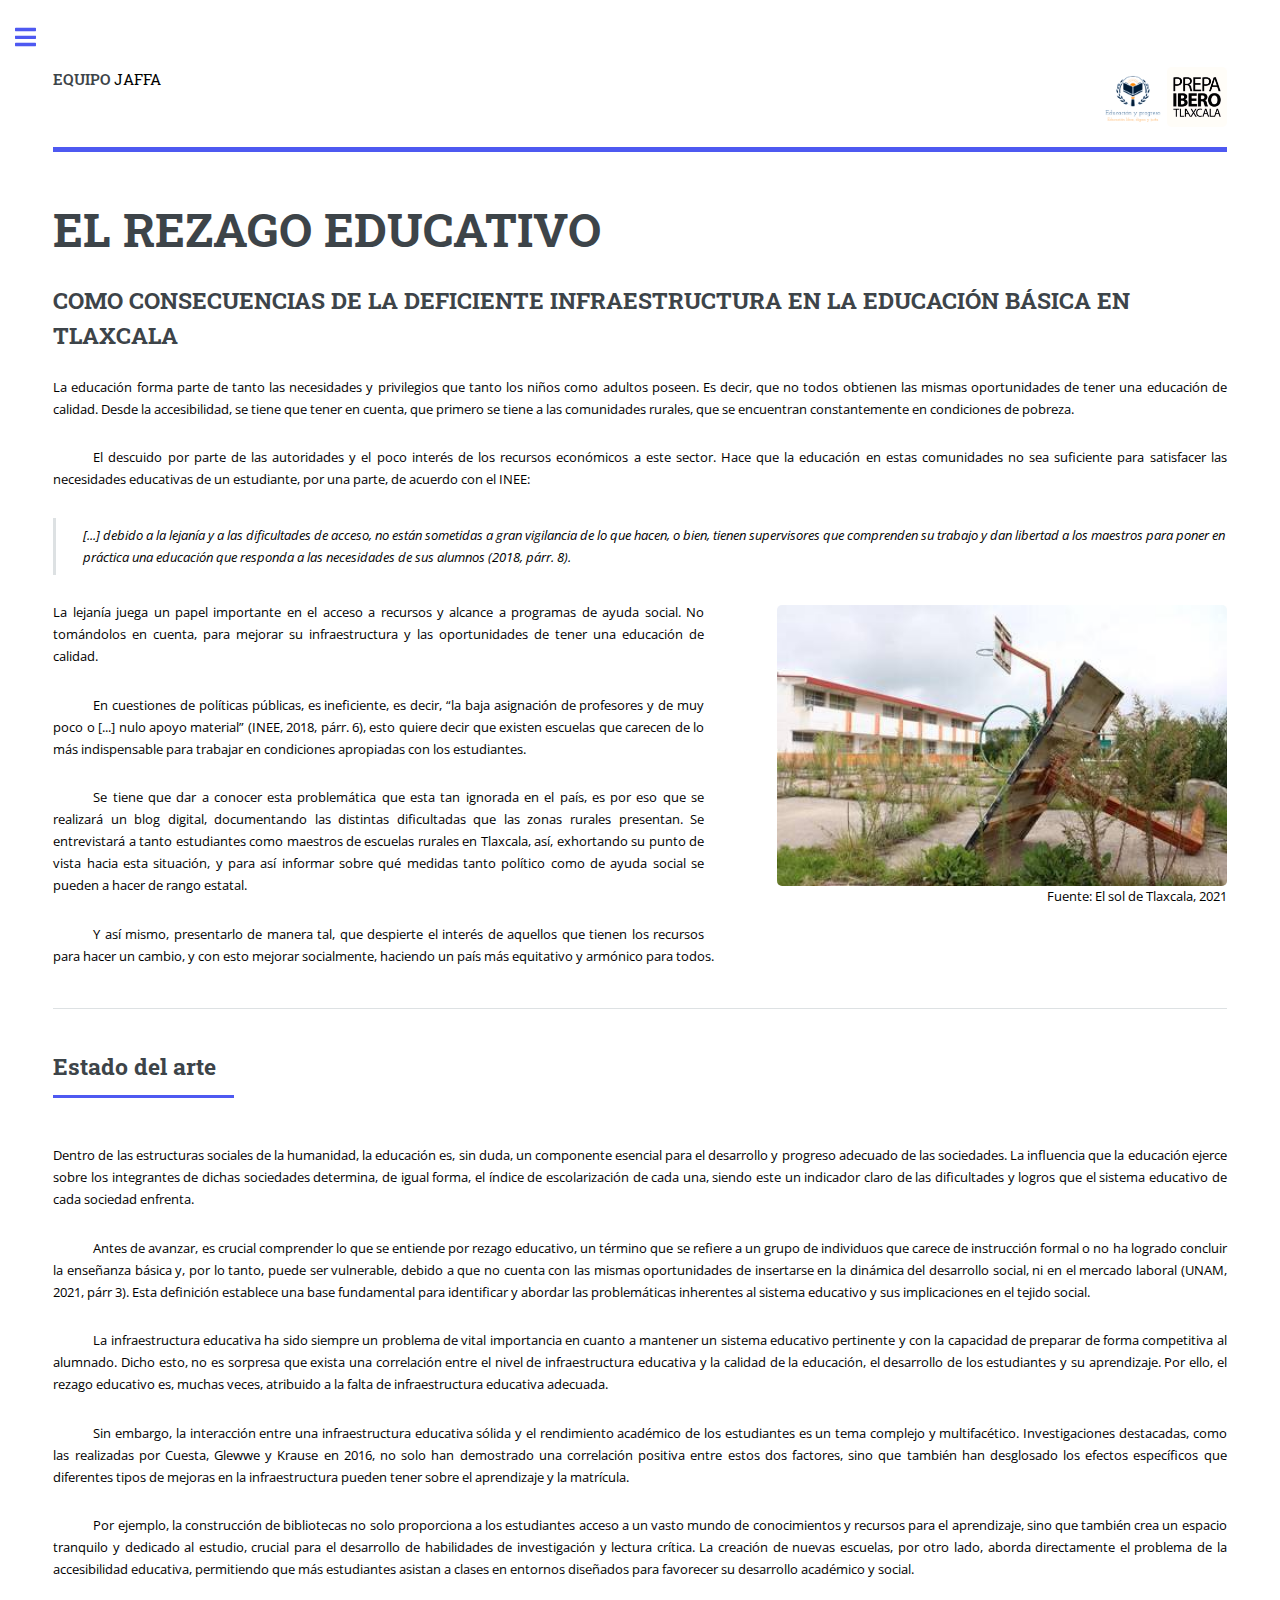
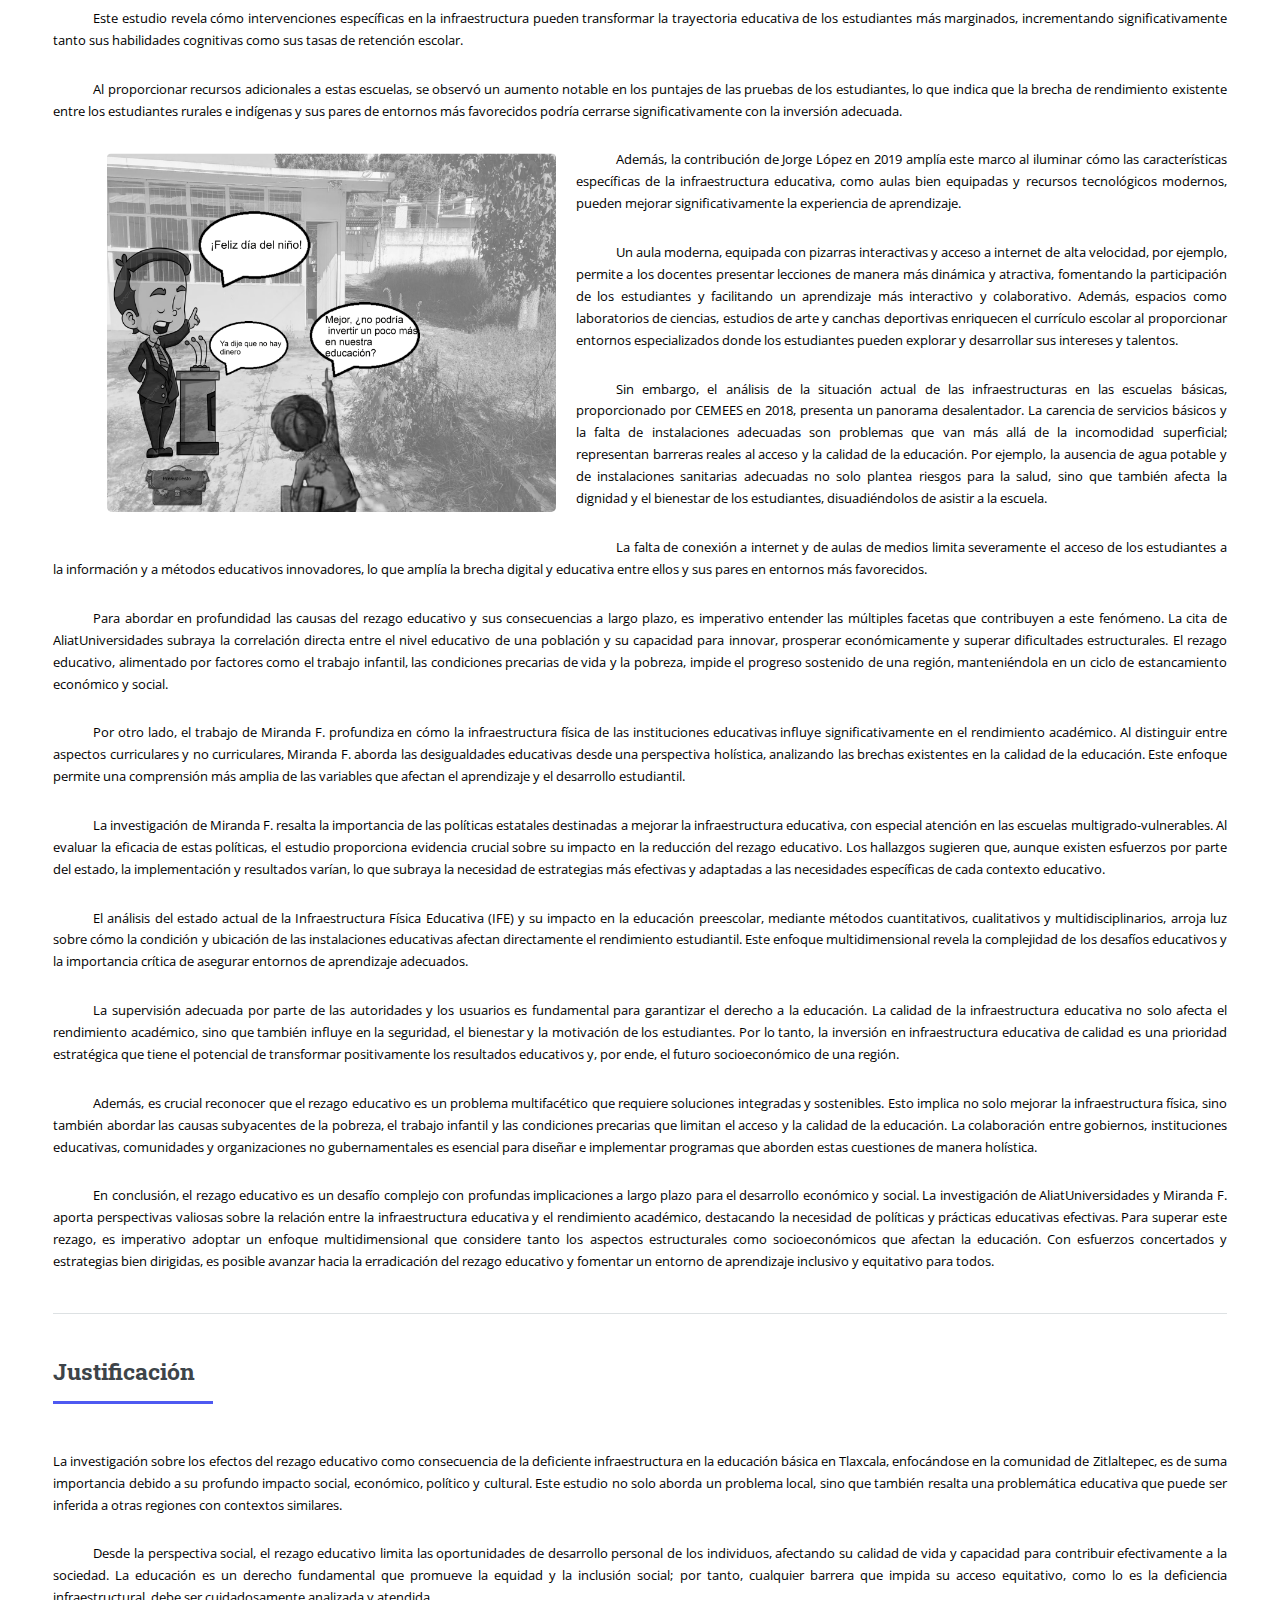
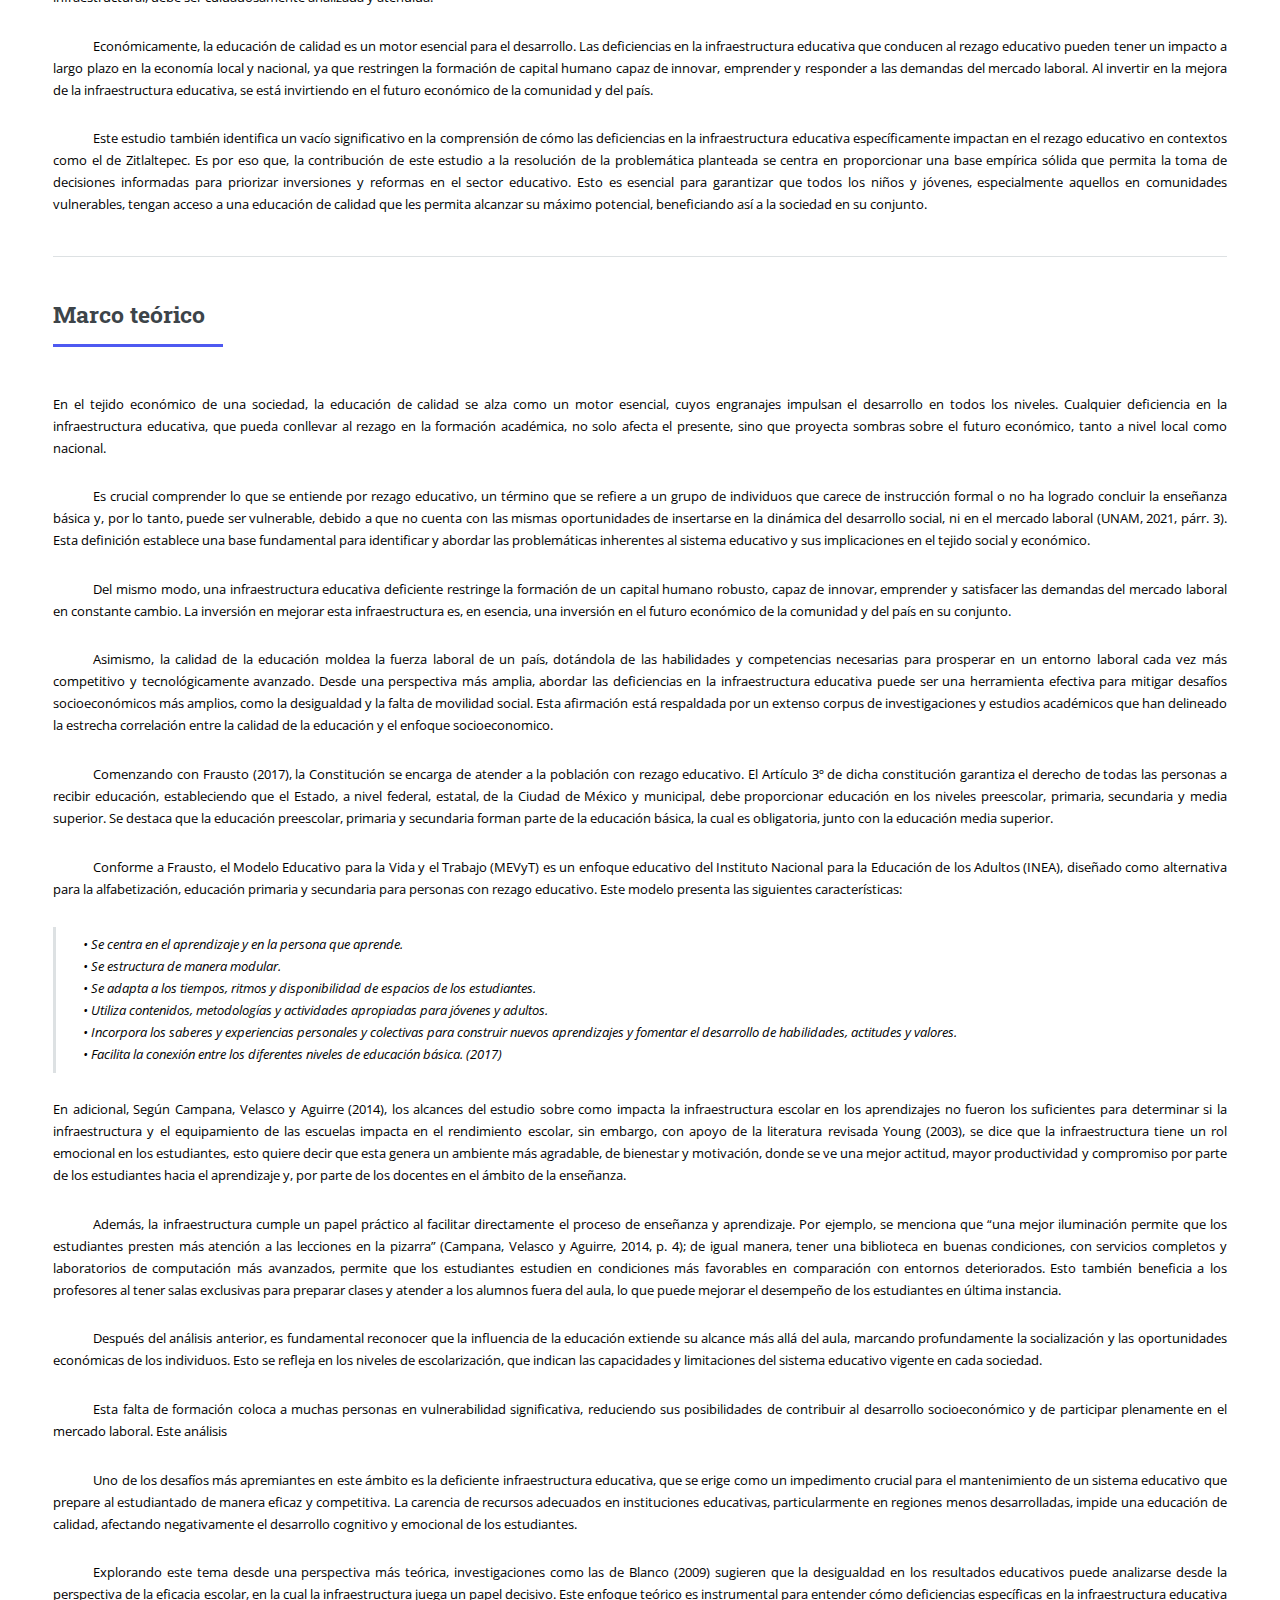
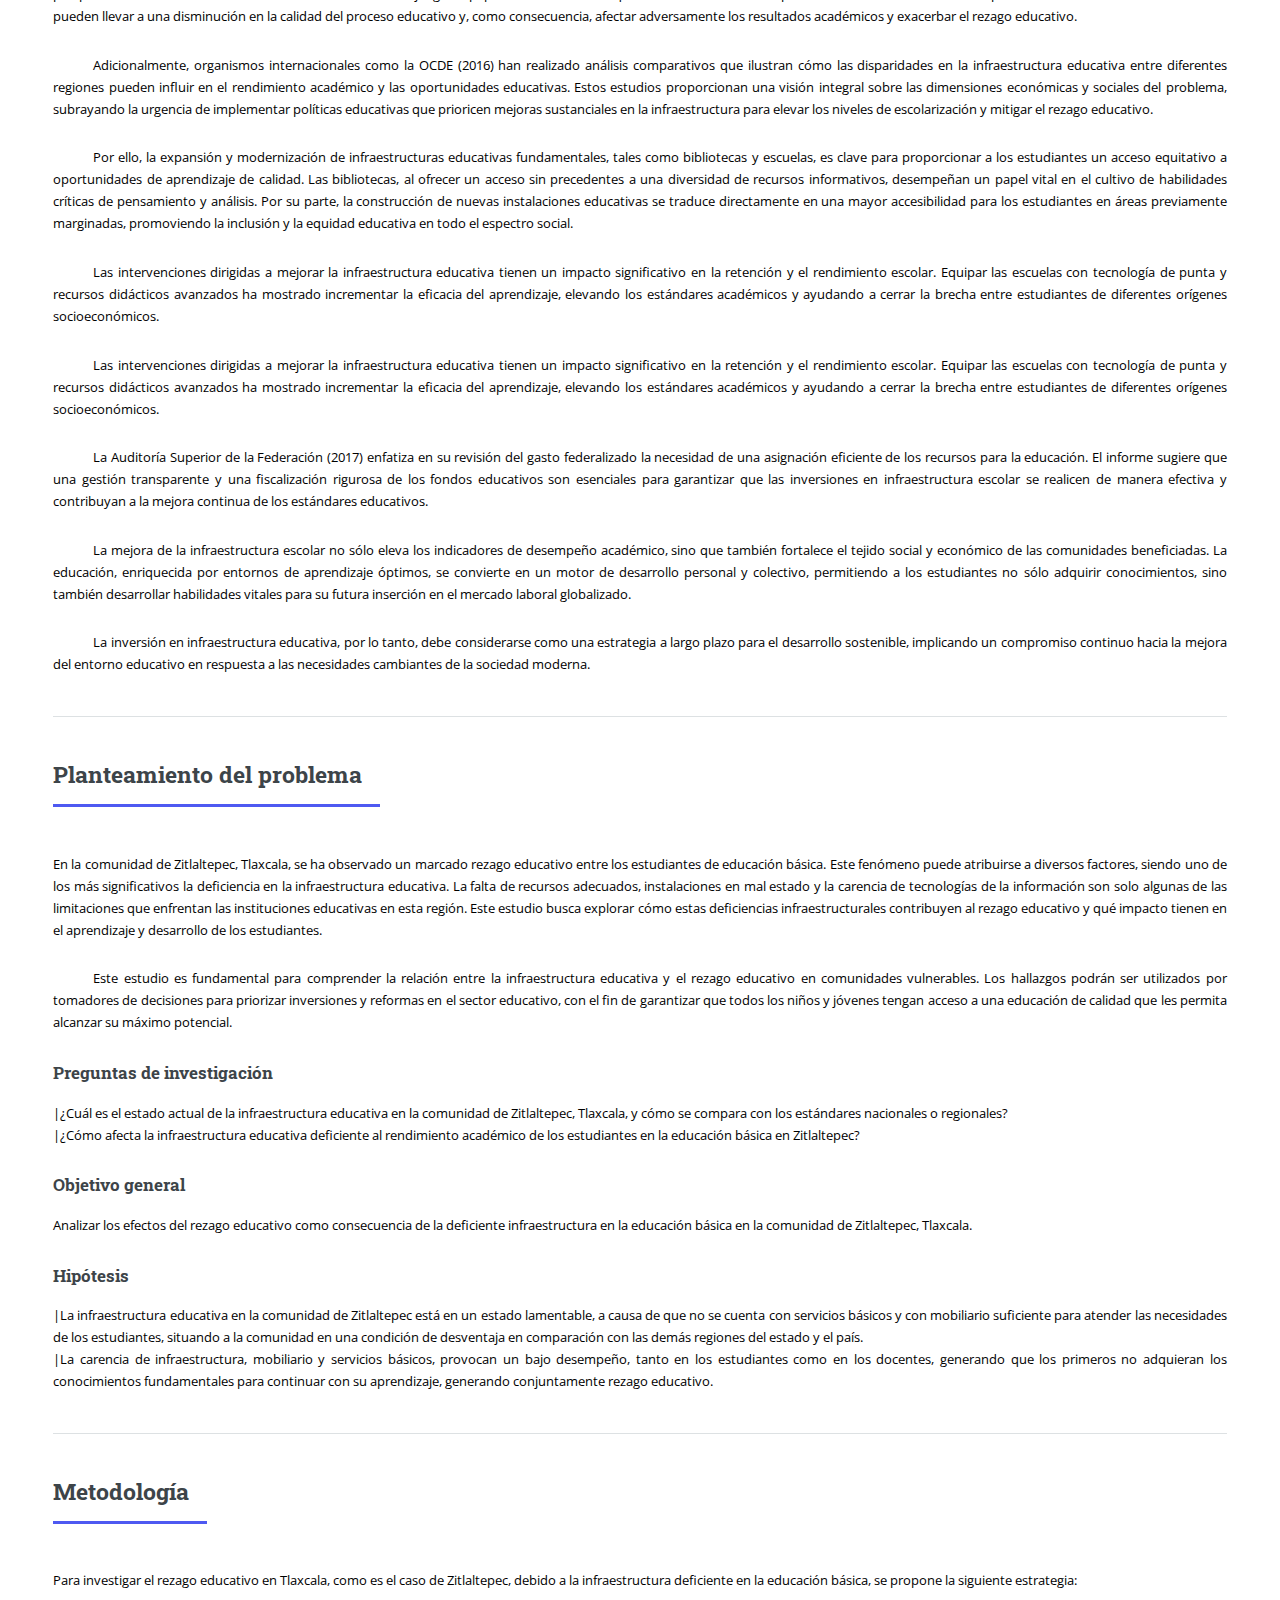
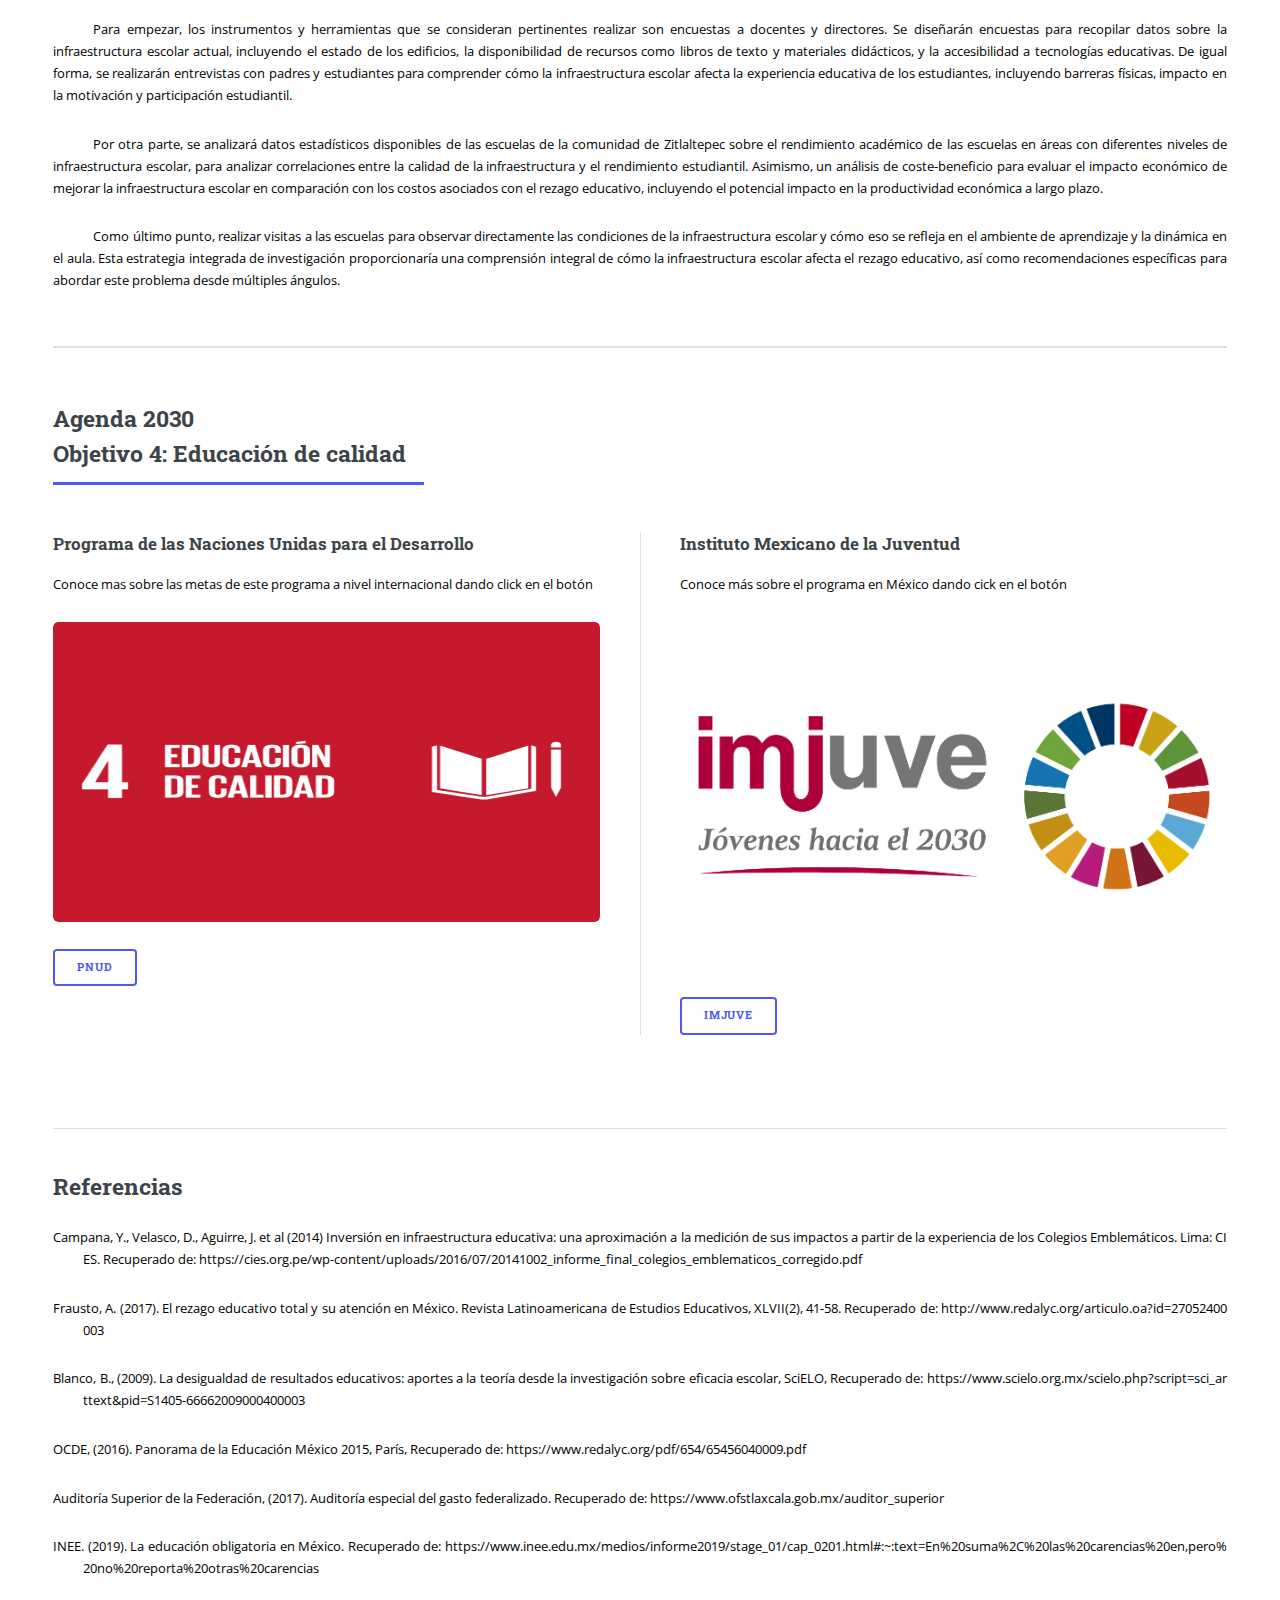
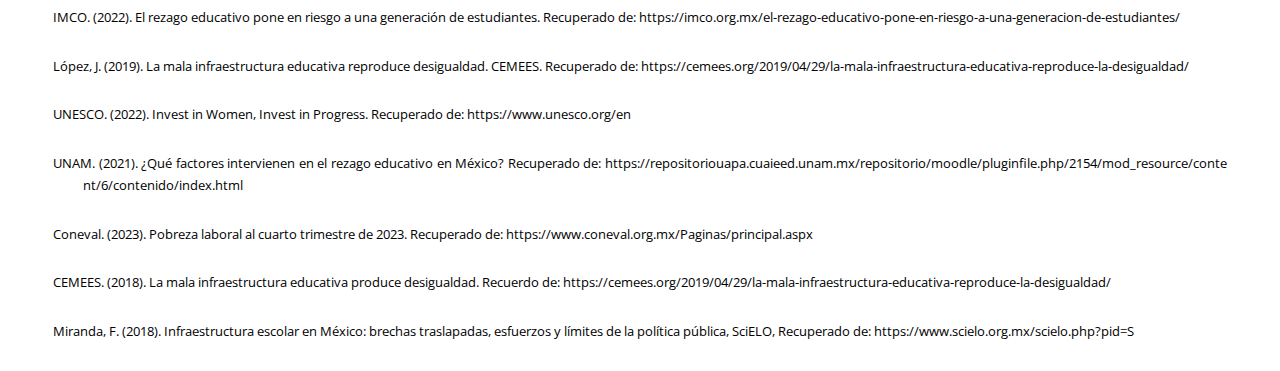
<file: index.html>
<!DOCTYPE HTML>
<!--
	Editorial by HTML5 UP
	html5up.net | @ajlkn
	Free for personal and commercial use under the CCA 3.0 license (html5up.net/license)
-->
<html>
	<head>
		<title>Proyecto rezago educativo</title>
		<meta charset="utf-8" />
		<meta name="viewport" content="width=device-width, initial-scale=1, user-scalable=no" />
		<link rel="stylesheet" href="assets/css/main.css" />
		<link rel="icon" href="images/2.png"> 
	</head>
	<body class="is-preload">

		<!-- Wrapper -->
			<div id="wrapper">

				<!-- Main -->
					<div id="main">
						<div class="inner">

							<!-- Header -->
							<header id="header">
									<a href="index.html" class="logo"><strong>EQUIPO</strong> JAFFA</a>
								<ul class="icons">
									<span class="image object">
										<img src="images/2.png" alt="" width="60" height="60" decoding="auto" />
									</span>
									<span class="image object">
										<img src="images/Ibero.png" alt="Ibero logo" width="60" height="60" decoding="auto" />
									</span>
								</ul>
							</header>

							<!-- Banner -->
								<section id="banner">
									<div class="content">
										<header>
											<h1>EL	REZAGO EDUCATIVO</h1>
											<h2>COMO CONSECUENCIAS DE LA DEFICIENTE INFRAESTRUCTURA EN LA EDUCACIÓN BÁSICA EN TLAXCALA</h2>
										</header>
										
										<p>La educación forma parte de tanto las necesidades y privilegios que tanto los niños como adultos poseen. Es decir, que no todos obtienen las mismas oportunidades de tener una educación de calidad. Desde la accesibilidad, se tiene que tener en cuenta, que primero se tiene a las comunidades rurales, que se encuentran constantemente en condiciones de pobreza.</p>
										<p style="text-indent: 40px;"> El descuido por parte de las autoridades y el poco interés de los recursos económicos a este sector. Hace que la educación en estas comunidades no sea suficiente para satisfacer las necesidades educativas de un estudiante, por una parte, de acuerdo con el INEE: </p>
										<blockquote>[...] debido a la lejanía y a las dificultades de acceso, no están sometidas a gran vigilancia de lo que hacen, o bien, tienen supervisores que comprenden su trabajo y dan libertad a los maestros para poner en práctica una educación que responda a las necesidades de sus alumnos (2018, párr. 8). </blockquote>
											<span class="image right">
												<img src="images/imagen_13.jpeg" alt="" /><figcaption >Fuente: El sol de Tlaxcala, 2021</figcaption>
											</span>
										<p>La lejanía juega un papel importante en el acceso a recursos y alcance a programas de ayuda social. No tomándolos en cuenta, para mejorar su infraestructura y las oportunidades de tener una educación de calidad. </p>
										<p style="text-indent: 40px;">En cuestiones de políticas públicas, es ineficiente, es decir, “la baja asignación de profesores y de muy poco o [...] nulo apoyo material” (INEE, 2018, párr. 6), esto quiere decir que existen escuelas que carecen de lo más indispensable para trabajar en condiciones apropiadas con los estudiantes. </p>
										<p style="text-indent: 40px;">Se tiene que dar a conocer esta problemática que esta tan ignorada en el país, es por eso que se realizará un blog digital, documentando las distintas dificultadas que las zonas rurales presentan. Se entrevistará a tanto estudiantes como maestros de escuelas rurales en Tlaxcala, así, exhortando su punto de vista hacia esta situación, y para así informar sobre qué medidas tanto político como de ayuda social se pueden a hacer de rango estatal. </p>
										<p style="text-indent: 40px;">Y así mismo, presentarlo de manera tal, que despierte el interés de aquellos que tienen los recursos para hacer un cambio, y con esto mejorar socialmente, haciendo un país más equitativo y armónico para todos.  </p>
				
										<section>
											<hr class="major"/>	
												<header class="major">
													<h2>Estado del arte</h2> 
												</header>
													<p>Dentro de las estructuras sociales de la humanidad, la educación es, sin duda, un componente esencial para el desarrollo y progreso adecuado de las sociedades. La influencia que la educación ejerce sobre los integrantes de dichas sociedades determina, de igual forma, el índice de escolarización de cada una, siendo este un indicador claro de las dificultades y logros que el sistema educativo de cada sociedad enfrenta.</p>
													<p style="text-indent: 40px;">Antes de avanzar, es crucial comprender lo que se entiende por rezago educativo, un término que se refiere a un grupo de individuos que carece de instrucción formal o no ha logrado concluir la enseñanza básica y, por lo tanto, puede ser vulnerable, debido a que no cuenta con las mismas oportunidades de insertarse en la dinámica del desarrollo social, ni en el mercado laboral (UNAM, 2021, párr 3). Esta definición establece una base fundamental para identificar y abordar las problemáticas inherentes al sistema educativo y sus implicaciones en el tejido social.</p>
													<p style="text-indent: 40px;">La infraestructura educativa ha sido siempre un problema de vital importancia en cuanto a mantener un sistema educativo pertinente y con la capacidad de preparar de forma competitiva al alumnado. Dicho esto, no es sorpresa que exista una correlación entre el nivel de infraestructura educativa y la calidad de la educación, el desarrollo de los estudiantes y su aprendizaje. Por ello, el rezago educativo es, muchas veces, atribuido a la falta de infraestructura educativa adecuada.</p>
													<p style="text-indent: 40px;">Sin embargo, la interacción entre una infraestructura educativa sólida y el rendimiento académico de los estudiantes es un tema complejo y multifacético. Investigaciones destacadas, como las realizadas por Cuesta, Glewwe y Krause en 2016, no solo han demostrado una correlación positiva entre estos dos factores, sino que también han desglosado los efectos específicos que diferentes tipos de mejoras en la infraestructura pueden tener sobre el aprendizaje y la matrícula. </p>
													<p style="text-indent: 40px;">Por ejemplo, la construcción de bibliotecas no solo proporciona a los estudiantes acceso a un vasto mundo de conocimientos y recursos para el aprendizaje, sino que también crea un espacio tranquilo y dedicado al estudio, crucial para el desarrollo de habilidades de investigación y lectura crítica. La creación de nuevas escuelas, por otro lado, aborda directamente el problema de la accesibilidad educativa, permitiendo que más estudiantes asistan a clases en entornos diseñados para favorecer su desarrollo académico y social.</p>
													<p style="text-indent: 40px;">Este estudio revela cómo intervenciones específicas en la infraestructura pueden transformar la trayectoria educativa de los estudiantes más marginados, incrementando significativamente tanto sus habilidades cognitivas como sus tasas de retención escolar. </p>
													<p style="text-indent: 40px;">Al proporcionar recursos adicionales a estas escuelas, se observó un aumento notable en los puntajes de las pruebas de los estudiantes, lo que indica que la brecha de rendimiento existente entre los estudiantes rurales e indígenas y sus pares de entornos más favorecidos podría cerrarse significativamente con la inversión adecuada.</p>
														<span class="image left">
															<img src="images/Caricatura.png" alt="" />
														</span>
													<p style="text-indent: 40px;">Además, la contribución de Jorge López en 2019 amplía este marco al iluminar cómo las características específicas de la infraestructura educativa, como aulas bien equipadas y recursos tecnológicos modernos, pueden mejorar significativamente la experiencia de aprendizaje. </p>
													<p style="text-indent: 40px;">Un aula moderna, equipada con pizarras interactivas y acceso a internet de alta velocidad, por ejemplo, permite a los docentes presentar lecciones de manera más dinámica y atractiva, fomentando la participación de los estudiantes y facilitando un aprendizaje más interactivo y colaborativo. Además, espacios como laboratorios de ciencias, estudios de arte y canchas deportivas enriquecen el currículo escolar al proporcionar entornos especializados donde los estudiantes pueden explorar y desarrollar sus intereses y talentos.</p>
													<p style="text-indent: 40px;">Sin embargo, el análisis de la situación actual de las infraestructuras en las escuelas básicas, proporcionado por CEMEES en 2018, presenta un panorama desalentador. La carencia de servicios básicos y la falta de instalaciones adecuadas son problemas que van más allá de la incomodidad superficial; representan barreras reales al acceso y la calidad de la educación. Por ejemplo, la ausencia de agua potable y de instalaciones sanitarias adecuadas no solo plantea riesgos para la salud, sino que también afecta la dignidad y el bienestar de los estudiantes, disuadiéndolos de asistir a la escuela. </p>
													<p style="text-indent: 40px;">La falta de conexión a internet y de aulas de medios limita severamente el acceso de los estudiantes a la información y a métodos educativos innovadores, lo que amplía la brecha digital y educativa entre ellos y sus pares en entornos más favorecidos.</p>
													<p style="text-indent: 40px;">Para abordar en profundidad las causas del rezago educativo y sus consecuencias a largo plazo, es imperativo entender las múltiples facetas que contribuyen a este fenómeno. La cita de AliatUniversidades subraya la correlación directa entre el nivel educativo de una población y su capacidad para innovar, prosperar económicamente y superar dificultades estructurales. El rezago educativo, alimentado por factores como el trabajo infantil, las condiciones precarias de vida y la pobreza, impide el progreso sostenido de una región, manteniéndola en un ciclo de estancamiento económico y social.</p>
													<p style="text-indent: 40px;">Por otro lado, el trabajo de Miranda F. profundiza en cómo la infraestructura física de las instituciones educativas influye significativamente en el rendimiento académico. Al distinguir entre aspectos curriculares y no curriculares, Miranda F. aborda las desigualdades educativas desde una perspectiva holística, analizando las brechas existentes en la calidad de la educación. Este enfoque permite una comprensión más amplia de las variables que afectan el aprendizaje y el desarrollo estudiantil.</p>
													<p style="text-indent: 40px;">La investigación de Miranda F. resalta la importancia de las políticas estatales destinadas a mejorar la infraestructura educativa, con especial atención en las escuelas multigrado-vulnerables. Al evaluar la eficacia de estas políticas, el estudio proporciona evidencia crucial sobre su impacto en la reducción del rezago educativo. Los hallazgos sugieren que, aunque existen esfuerzos por parte del estado, la implementación y resultados varían, lo que subraya la necesidad de estrategias más efectivas y adaptadas a las necesidades específicas de cada contexto educativo.</p>
													<p style="text-indent: 40px;">El análisis del estado actual de la Infraestructura Física Educativa (IFE) y su impacto en la educación preescolar, mediante métodos cuantitativos, cualitativos y multidisciplinarios, arroja luz sobre cómo la condición y ubicación de las instalaciones educativas afectan directamente el rendimiento estudiantil. Este enfoque multidimensional revela la complejidad de los desafíos educativos y la importancia crítica de asegurar entornos de aprendizaje adecuados.</p>
													<p style="text-indent: 40px;">La supervisión adecuada por parte de las autoridades y los usuarios es fundamental para garantizar el derecho a la educación. La calidad de la infraestructura educativa no solo afecta el rendimiento académico, sino que también influye en la seguridad, el bienestar y la motivación de los estudiantes. Por lo tanto, la inversión en infraestructura educativa de calidad es una prioridad estratégica que tiene el potencial de transformar positivamente los resultados educativos y, por ende, el futuro socioeconómico de una región.</p>
													<p style="text-indent: 40px;">Además, es crucial reconocer que el rezago educativo es un problema multifacético que requiere soluciones integradas y sostenibles. Esto implica no solo mejorar la infraestructura física, sino también abordar las causas subyacentes de la pobreza, el trabajo infantil y las condiciones precarias que limitan el acceso y la calidad de la educación. La colaboración entre gobiernos, instituciones educativas, comunidades y organizaciones no gubernamentales es esencial para diseñar e implementar programas que aborden estas cuestiones de manera holística.</p>
													<p style="text-indent: 40px;">En conclusión, el rezago educativo es un desafío complejo con profundas implicaciones a largo plazo para el desarrollo económico y social. La investigación de AliatUniversidades y Miranda F. aporta perspectivas valiosas sobre la relación entre la infraestructura educativa y el rendimiento académico, destacando la necesidad de políticas y prácticas educativas efectivas. Para superar este rezago, es imperativo adoptar un enfoque multidimensional que considere tanto los aspectos estructurales como socioeconómicos que afectan la educación. Con esfuerzos concertados y estrategias bien dirigidas, es posible avanzar hacia la erradicación del rezago educativo y fomentar un entorno de aprendizaje inclusivo y equitativo para todos.</p>
										</section>
										<section>
											<hr class="major"/>
												<header class="major">
													<h2>Justificación </h2>
												</header>
													<p>La investigación sobre los efectos del rezago educativo como consecuencia de la deficiente infraestructura en la educación básica en Tlaxcala, enfocándose en la comunidad de Zitlaltepec, es de suma importancia debido a su profundo impacto social, económico, político y cultural. Este estudio no solo aborda un problema local, sino que también resalta una problemática educativa que puede ser inferida a otras regiones con contextos similares.</p>
													<p style="text-indent: 40px;">Desde la perspectiva social, el rezago educativo limita las oportunidades de desarrollo personal de los individuos, afectando su calidad de vida y capacidad para contribuir efectivamente a la sociedad. La educación es un derecho fundamental que promueve la equidad y la inclusión social; por tanto, cualquier barrera que impida su acceso equitativo, como lo es la deficiencia infraestructural, debe ser cuidadosamente analizada y atendida.</p>
													<p style="text-indent: 40px;">Económicamente, la educación de calidad es un motor esencial para el desarrollo. Las deficiencias en la infraestructura educativa que conducen al rezago educativo pueden tener un impacto a largo plazo en la economía local y nacional, ya que restringen la formación de capital humano capaz de innovar, emprender y responder a las demandas del mercado laboral. Al invertir en la mejora de la infraestructura educativa, se está invirtiendo en el futuro económico de la comunidad y del país.</p>
													<p style="text-indent: 40px;">Este estudio también identifica un vacío significativo en la comprensión de cómo las deficiencias en la infraestructura educativa específicamente impactan en el rezago educativo en contextos como el de Zitlaltepec. Es por eso que, la contribución de este estudio a la resolución de la problemática planteada se centra en proporcionar una base empírica sólida que permita la toma de decisiones informadas para priorizar inversiones y reformas en el sector educativo. Esto es esencial para garantizar que todos los niños y jóvenes, especialmente aquellos en comunidades vulnerables, tengan acceso a una educación de calidad que les permita alcanzar su máximo potencial, beneficiando así a la sociedad en su conjunto.</p>
										</section>
										<section>
											<hr class="major"/>
												<header class="major">
													<h2>Marco teórico</h2>
												</header>
													<p>En el tejido económico de una sociedad, la educación de calidad se alza como un motor esencial, cuyos engranajes impulsan el desarrollo en todos los niveles. Cualquier deficiencia en la infraestructura educativa, que pueda conllevar al rezago en la formación académica, no solo afecta el presente, sino que proyecta sombras sobre el futuro económico, tanto a nivel local como nacional.</p>
													<p style="text-indent: 40px;">Es crucial comprender lo que se entiende por rezago educativo, un término que se refiere a un grupo de individuos que carece de instrucción formal o no ha logrado concluir la enseñanza básica y, por lo tanto, puede ser vulnerable, debido a que no cuenta con las mismas oportunidades de insertarse en la dinámica del desarrollo social, ni en el mercado laboral (UNAM, 2021, párr. 3). Esta definición establece una base fundamental para identificar y abordar las problemáticas inherentes al sistema educativo y sus implicaciones en el tejido social y económico.</p>
													<p style="text-indent: 40px;">Del mismo modo, una infraestructura educativa deficiente restringe la formación de un capital humano robusto, capaz de innovar, emprender y satisfacer las demandas del mercado laboral en constante cambio. La inversión en mejorar esta infraestructura es, en esencia, una inversión en el futuro económico de la comunidad y del país en su conjunto.</p>
													<p style="text-indent: 40px;">Asimismo, la calidad de la educación moldea la fuerza laboral de un país, dotándola de las habilidades y competencias necesarias para prosperar en un entorno laboral cada vez más competitivo y tecnológicamente avanzado. Desde una perspectiva más amplia, abordar las deficiencias en la infraestructura educativa puede ser una herramienta efectiva para mitigar desafíos socioeconómicos más amplios, como la desigualdad y la falta de movilidad social. Esta afirmación está respaldada por un extenso corpus de investigaciones y estudios académicos que han delineado la estrecha correlación entre la calidad de la educación y el enfoque socioeconomico. </p>
													<p style="text-indent: 40px;">Comenzando con Frausto (2017), la Constitución se encarga de atender a la población con rezago educativo. El Artículo 3º de dicha constitución garantiza el derecho de todas las personas a recibir educación, estableciendo que el Estado, a nivel federal, estatal, de la Ciudad de México y municipal, debe proporcionar educación en los niveles preescolar, primaria, secundaria y media superior. Se destaca que la educación preescolar, primaria y secundaria forman parte de la educación básica, la cual es obligatoria, junto con la educación media superior.</p>
													<p style="text-indent: 40px;">Conforme a Frausto, el Modelo Educativo para la Vida y el Trabajo (MEVyT) es un enfoque educativo del Instituto Nacional para la Educación de los Adultos (INEA), diseñado como alternativa para la alfabetización, educación primaria y secundaria para personas con rezago educativo. Este modelo presenta las siguientes características:</p>
													<blockquote>
														•	Se centra en el aprendizaje y en la persona que aprende.<br>
														•	Se estructura de manera modular. <br>
														•	Se adapta a los tiempos, ritmos y disponibilidad de espacios de los estudiantes. <br>
														•	Utiliza contenidos, metodologías y actividades apropiadas para jóvenes y adultos. <br>
														•	Incorpora los saberes y experiencias personales y colectivas para construir nuevos aprendizajes y fomentar el desarrollo de habilidades, actitudes y valores. <br>
														•	Facilita la conexión entre los diferentes niveles de educación básica. (2017) <br>
													</blockquote>
												<p>En adicional, Según Campana, Velasco y Aguirre (2014), los alcances del estudio sobre como impacta la infraestructura escolar en los aprendizajes no fueron los suficientes para determinar si la infraestructura y el equipamiento de las escuelas impacta en el rendimiento escolar, sin embargo, con apoyo de la literatura revisada Young (2003), se dice que la infraestructura tiene un rol emocional en los estudiantes, esto quiere decir que esta genera un ambiente más agradable, de bienestar y motivación, donde se ve una mejor actitud, mayor productividad y compromiso por parte de los estudiantes hacia el aprendizaje y, por parte de los docentes en el ámbito de la enseñanza.</p>
													<p style="text-indent: 40px;">Además, la infraestructura cumple un papel práctico al facilitar directamente el proceso de enseñanza y aprendizaje. Por ejemplo, se menciona que “una mejor iluminación permite que los estudiantes presten más atención a las lecciones en la pizarra” (Campana, Velasco y Aguirre, 2014, p. 4); de igual manera, tener una biblioteca en buenas condiciones, con servicios completos y laboratorios de computación más avanzados, permite que los estudiantes estudien en condiciones más favorables en comparación con entornos deteriorados. Esto también beneficia a los profesores al tener salas exclusivas para preparar clases y atender a los alumnos fuera del aula, lo que puede mejorar el desempeño de los estudiantes en última instancia.</p>
													<p style="text-indent: 40px;">Después del análisis anterior, es fundamental reconocer que la influencia de la educación extiende su alcance más allá del aula, marcando profundamente la socialización y las oportunidades económicas de los individuos. Esto se refleja en los niveles de escolarización, que indican las capacidades y limitaciones del sistema educativo vigente en cada sociedad.</p>													
													<p style="text-indent: 40px;">Esta falta de formación coloca a muchas personas en vulnerabilidad significativa, reduciendo sus posibilidades de contribuir al desarrollo socioeconómico y de participar plenamente en el mercado laboral. Este análisis </p>
													<p style="text-indent: 40px;">Uno de los desafíos más apremiantes en este ámbito es la deficiente infraestructura educativa, que se erige como un impedimento crucial para el mantenimiento de un sistema educativo que prepare al estudiantado de manera eficaz y competitiva. La carencia de recursos adecuados en instituciones educativas, particularmente en regiones menos desarrolladas, impide una educación de calidad, afectando negativamente el desarrollo cognitivo y emocional de los estudiantes.</p>
													<p style="text-indent: 40px;">Explorando este tema desde una perspectiva más teórica, investigaciones como las de Blanco (2009) sugieren que la desigualdad en los resultados educativos puede analizarse desde la perspectiva de la eficacia escolar, en la cual la infraestructura juega un papel decisivo. Este enfoque teórico es instrumental para entender cómo deficiencias específicas en la infraestructura educativa pueden llevar a una disminución en la calidad del proceso educativo y, como consecuencia, afectar adversamente los resultados académicos y exacerbar el rezago educativo.</p>
													<p style="text-indent: 40px;">Adicionalmente, organismos internacionales como la OCDE (2016) han realizado análisis comparativos que ilustran cómo las disparidades en la infraestructura educativa entre diferentes regiones pueden influir en el rendimiento académico y las oportunidades educativas. Estos estudios proporcionan una visión integral sobre las dimensiones económicas y sociales del problema, subrayando la urgencia de implementar políticas educativas que prioricen mejoras sustanciales en la infraestructura para elevar los niveles de escolarización y mitigar el rezago educativo.</p>
													<p style="text-indent: 40px;">Por ello, la expansión y modernización de infraestructuras educativas fundamentales, tales como bibliotecas y escuelas, es clave para proporcionar a los estudiantes un acceso equitativo a oportunidades de aprendizaje de calidad. Las bibliotecas, al ofrecer un acceso sin precedentes a una diversidad de recursos informativos, desempeñan un papel vital en el cultivo de habilidades críticas de pensamiento y análisis. Por su parte, la construcción de nuevas instalaciones educativas se traduce directamente en una mayor accesibilidad para los estudiantes en áreas previamente marginadas, promoviendo la inclusión y la equidad educativa en todo el espectro social.</p>
													<p style="text-indent: 40px;">Las intervenciones dirigidas a mejorar la infraestructura educativa tienen un impacto significativo en la retención y el rendimiento escolar. Equipar las escuelas con tecnología de punta y recursos didácticos avanzados ha mostrado incrementar la eficacia del aprendizaje, elevando los estándares académicos y ayudando a cerrar la brecha entre estudiantes de diferentes orígenes socioeconómicos.</p>
													<p style="text-indent: 40px;">Las intervenciones dirigidas a mejorar la infraestructura educativa tienen un impacto significativo en la retención y el rendimiento escolar. Equipar las escuelas con tecnología de punta y recursos didácticos avanzados ha mostrado incrementar la eficacia del aprendizaje, elevando los estándares académicos y ayudando a cerrar la brecha entre estudiantes de diferentes orígenes socioeconómicos.</p>
													<p style="text-indent: 40px;">La Auditoría Superior de la Federación (2017) enfatiza en su revisión del gasto federalizado la necesidad de una asignación eficiente de los recursos para la educación. El informe sugiere que una gestión transparente y una fiscalización rigurosa de los fondos educativos son esenciales para garantizar que las inversiones en infraestructura escolar se realicen de manera efectiva y contribuyan a la mejora continua de los estándares educativos.</p>
													<p style="text-indent: 40px;">La mejora de la infraestructura escolar no sólo eleva los indicadores de desempeño académico, sino que también fortalece el tejido social y económico de las comunidades beneficiadas. La educación, enriquecida por entornos de aprendizaje óptimos, se convierte en un motor de desarrollo personal y colectivo, permitiendo a los estudiantes no sólo adquirir conocimientos, sino también desarrollar habilidades vitales para su futura inserción en el mercado laboral globalizado.</p>
													<p style="text-indent: 40px;">La inversión en infraestructura educativa, por lo tanto, debe considerarse como una estrategia a largo plazo para el desarrollo sostenible, implicando un compromiso continuo hacia la mejora del entorno educativo en respuesta a las necesidades cambiantes de la sociedad moderna.</p>
										</section>
										<section>
											<hr class="major"/>
												<header class="major">
													<h2>Planteamiento del problema</h2>
												</header>

												<p>En la comunidad de Zitlaltepec, Tlaxcala, se ha observado un marcado rezago educativo entre los estudiantes de educación básica. Este fenómeno puede atribuirse a diversos factores, siendo uno de los más significativos la deficiencia en la infraestructura educativa. La falta de recursos adecuados, instalaciones en mal estado y la carencia de tecnologías de la información son solo algunas de las limitaciones que enfrentan las instituciones educativas en esta región. Este estudio busca explorar cómo estas deficiencias infraestructurales contribuyen al rezago educativo y qué impacto tienen en el aprendizaje y desarrollo de los estudiantes.</p>
													<p style="text-indent: 40px;">Este estudio es fundamental para comprender la relación entre la infraestructura educativa y el rezago educativo en comunidades vulnerables. Los hallazgos podrán ser utilizados por tomadores de decisiones para priorizar inversiones y reformas en el sector educativo, con el fin de garantizar que todos los niños y jóvenes tengan acceso a una educación de calidad que les permita alcanzar su máximo potencial.</p>
																						
												<h3>Preguntas de investigación</h3>
													<p>|¿Cuál es el estado actual de la infraestructura educativa en la comunidad de Zitlaltepec, Tlaxcala, y cómo se compara con los estándares nacionales o regionales?
														<br>
														|¿Cómo afecta la infraestructura educativa deficiente al rendimiento académico de los estudiantes en la educación básica en Zitlaltepec?
														</p>
											
												<h3>Objetivo general</h3>
													<p>Analizar los efectos del rezago educativo como consecuencia de la deficiente infraestructura en la educación básica en la comunidad de Zitlaltepec, Tlaxcala.</p>
												
												<h3>Hipótesis</h3>
													<p>|La infraestructura educativa en la comunidad de Zitlaltepec está en un estado lamentable, a causa de que no se cuenta con servicios básicos y con mobiliario suficiente para atender las necesidades de los estudiantes, situando a la comunidad en una condición de desventaja en comparación con las demás regiones del estado y el país. <br>
														|La carencia de infraestructura, mobiliario y servicios básicos, provocan un bajo desempeño, tanto en los estudiantes como en los docentes, generando que los primeros no adquieran los conocimientos fundamentales para continuar con su aprendizaje, generando conjuntamente rezago educativo. </p>
										</section>
										<section>
											<hr class="major"/>
											<header class="major">
												<h2>Metodología</h2>
											</header>
													<p>Para investigar el rezago educativo en Tlaxcala, como es el caso de Zitlaltepec, debido a la infraestructura deficiente en la educación básica, se propone la siguiente estrategia:</p>
													<p style="text-indent: 40px;">Para empezar, los instrumentos y herramientas que se consideran pertinentes realizar son encuestas a docentes y directores. Se diseñarán encuestas para recopilar datos sobre la infraestructura escolar actual, incluyendo el estado de los edificios, la disponibilidad de recursos como libros de texto y materiales didácticos, y la accesibilidad a tecnologías educativas. De igual forma, se realizarán entrevistas con padres y estudiantes para comprender cómo la infraestructura escolar afecta la experiencia educativa de los estudiantes, incluyendo barreras físicas, impacto en la motivación y participación estudiantil.</p>
													<p style="text-indent: 40px;">Por otra parte, se analizará datos estadísticos disponibles de las escuelas de la comunidad de Zitlaltepec sobre el rendimiento académico de las escuelas en áreas con diferentes niveles de infraestructura escolar, para analizar correlaciones entre la calidad de la infraestructura y el rendimiento estudiantil. Asimismo, un análisis de coste-beneficio para evaluar el impacto económico de mejorar la infraestructura escolar en comparación con los costos asociados con el rezago educativo, incluyendo el potencial impacto en la productividad económica a largo plazo.</p>
													<p style="text-indent: 40px;">Como último punto, realizar visitas a las escuelas para observar directamente las condiciones de la infraestructura escolar y cómo eso se refleja en el ambiente de aprendizaje y la dinámica en el aula. Esta estrategia integrada de investigación proporcionaría una comprensión integral de cómo la infraestructura escolar afecta el rezago educativo, así como recomendaciones específicas para abordar este problema desde múltiples ángulos.</p>
										</section>
									</div>
								</section>
				

							<!----------------- Section ------------------->
								<section>
									<header class="major">
										<h2>Agenda 2030 <br>Objetivo 4: Educación de calidad</h2>
									</header>
									<div class="posts">
										<article>
											
											<h3>Programa de las Naciones Unidas para el Desarrollo</h3>
											<p>Conoce mas sobre las metas de este programa a nivel internacional dando click en el botón</p>
											<a href="https://raci.org.ar/wp-content/uploads/2020/05/4-fweb.png" class="image"><img src="images/4to.png" alt="Objetivo de desarrollo sostenible 4: educacion-calidad" height="300" width="200" /></a>
											<ul class="actions">
												<li><a href="https://www.undp.org/es/sustainable-development-goals/educacion-calidad" target="_blank" class="button">PNUD</a></li>
											</ul>
										</article>
										<article>
											
											<h3>Instituto Mexicano de la Juventud</h3>
											<p>Conoce más sobre el programa en México dando cick en el botón</p>
											<a href="https://www.gob.mx/cms/uploads/article/main_image/63910/SELLOS_MEDIDAS_Mesa_de_trabajo_1.jpg" class="image"><img src="images/Imjuve.jpg" alt="" /></a>
											<ul class="actions">
												<li><a href="https://www.gob.mx/imjuve/articulos/ods-4-educacion-de-calidad" target="_blank" class="button">imjuve</a></li>
											</ul>
										</article>
										
									</div>
							</section>
								
								<hr class="major" />
											<h2>Referencias</h2>
											<article >
											<p class="francesa">Campana, Y., Velasco, D., Aguirre, J. et al (2014) Inversión en infraestructura educativa: una aproximación a la medición de sus impactos a partir de la experiencia de los Colegios Emblemáticos. Lima: CIES. Recuperado de: https://cies.org.pe/wp-content/uploads/2016/07/20141002_informe_final_colegios_emblematicos_corregido.pdf </p>
											<p class="francesa">Frausto, A. (2017). El rezago educativo total y su atención en México. Revista Latinoamericana de Estudios Educativos, XLVII(2), 41-58. Recuperado de:  http://www.redalyc.org/articulo.oa?id=27052400003 </p>
											<p class="francesa">Blanco, B., (2009). La desigualdad de resultados educativos: aportes a la teoría desde la investigación sobre eficacia escolar, SciELO, Recuperado de: https://www.scielo.org.mx/scielo.php?script=sci_arttext&pid=S1405-66662009000400003 </p>
											<p class="francesa">OCDE, (2016). Panorama de la Educación México 2015, París, Recuperado de: https://www.redalyc.org/pdf/654/65456040009.pdf </p>
											<p class="francesa">Auditoría Superior de la Federación, (2017). Auditoría especial del gasto federalizado.  Recuperado de: https://www.ofstlaxcala.gob.mx/auditor_superior </p>
											<p class="francesa">INEE. (2019). La educación obligatoria en México. Recuperado de:       https://www.inee.edu.mx/medios/informe2019/stage_01/cap_0201.html#:~:text=En%20suma%2C%20las%20carencias%20en,pero%20no%20reporta%20otras%20carencias</p>
											<p class="francesa">IMCO. (2022). El rezago educativo pone en riesgo a una generación de estudiantes. Recuperado de: https://imco.org.mx/el-rezago-educativo-pone-en-riesgo-a-una-generacion-de-estudiantes/</p>
											<p class="francesa">López, J. (2019). La mala infraestructura educativa reproduce desigualdad. CEMEES. Recuperado de: https://cemees.org/2019/04/29/la-mala-infraestructura-educativa-reproduce-la-desigualdad/</p>
											<p class="francesa">UNESCO. (2022). Invest in Women, Invest in Progress. Recuperado de: https://www.unesco.org/en</p>
											<p class="francesa">UNAM. (2021). ¿Qué factores intervienen en el rezago educativo en México? Recuperado de: https://repositoriouapa.cuaieed.unam.mx/repositorio/moodle/pluginfile.php/2154/mod_resource/content/6/contenido/index.html</p>
											<p class="francesa">Coneval. (2023). Pobreza laboral al cuarto trimestre de 2023. Recuperado de: https://www.coneval.org.mx/Paginas/principal.aspx</p>
											<p class="francesa">CEMEES. (2018). La mala infraestructura educativa produce desigualdad. Recuerdo de: https://cemees.org/2019/04/29/la-mala-infraestructura-educativa-reproduce-la-desigualdad/</p>
											<p class="francesa">Miranda, F. (2018). Infraestructura escolar en México: brechas traslapadas, esfuerzos y límites de la política pública, SciELO, Recuperado de: https://www.scielo.org.mx/scielo.php?pid=S </p>							
					
											</article>

						</div>
					</div>

				<!-- Sidebar -->
					<div id="sidebar">
						<div class="inner">

							<!----------------- Menu ---------------------->
								<nav id="menu">
									<header class="major">
										<h2> Menu</h2> 
									</header>
									
									<ul>
										<li><a href="index.html">Inicio</a></li>
										<li><a href="generic.html">Entrevista</a></li>
										
										<li>
											<span class="opener">Infografias</span>
											<ul>
												<li><a href="infografia1.html">Global</a></li>
												<li><a href="info2.html">Nacional</a></li>
												<li><a href="info3.html">Estatal</a></li>
											</ul>
										</li>
										<li>
											<span class="opener">Notas informativas</span>
											<ul>
												<li><a href="elements.html">Nacional</a></li>
												<li><a href="notainfo2.html">Estatal</a></li>
											</ul>
										</li>
										<li><a href="multimedia.html">Multimedia</a></li>
										<li>
											<img src="images/Cartel.png" alt="" style="max-width: 100%;"/>
									</ul>
									
								</nav>
															
						</div>
					</div>

			</div>

		<!-- Scripts -->
			<script src="assets/js/jquery.min.js"></script>
			<script src="assets/js/browser.min.js"></script>
			<script src="assets/js/breakpoints.min.js"></script>
			<script src="assets/js/util.js"></script>
			<script src="assets/js/main.js"></script>

	</body>
</html>
</file>
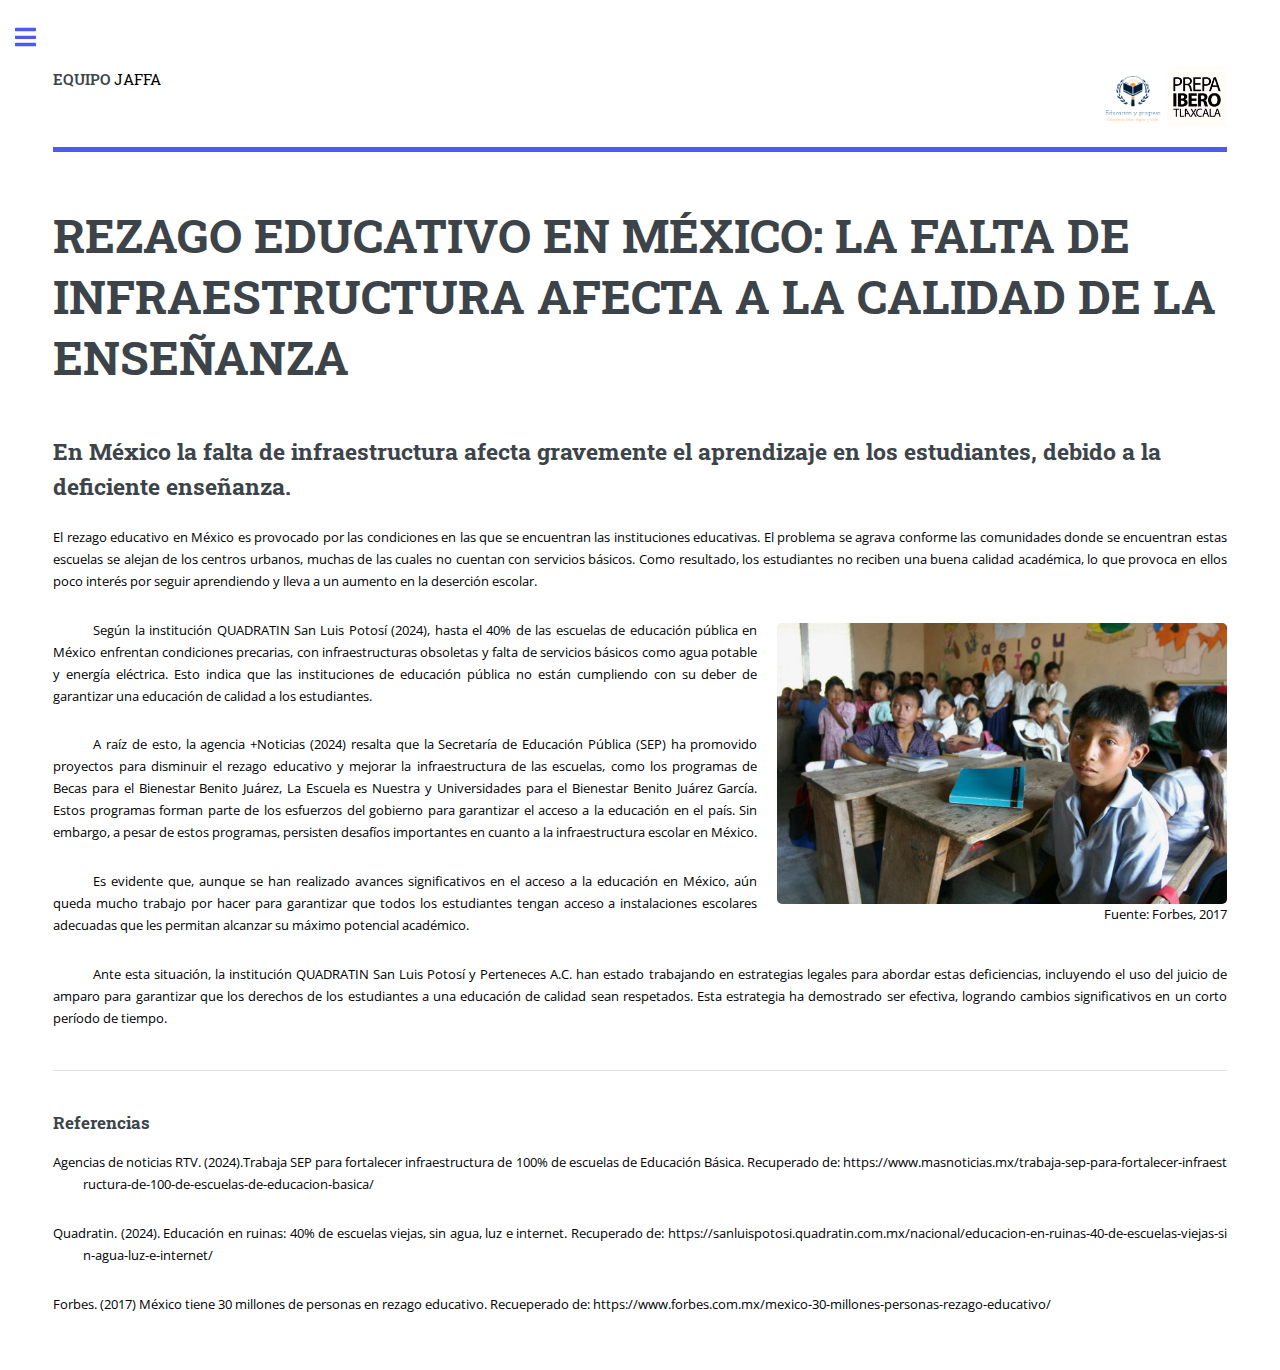
<file: elements.html>
<!DOCTYPE HTML>
<!--
	Editorial by HTML5 UP
	html5up.net | @ajlkn
	Free for personal and commercial use under the CCA 3.0 license (html5up.net/license)
-->
<html>
	<head>
		<title>PRE Notas Informativas</title>
		<meta charset="utf-8" />
		<meta name="viewport" content="width=device-width, initial-scale=1, user-scalable=no" />
		<link rel="stylesheet" href="assets/css/main.css" />
		<link rel="icon" href="images/2.png"> 
	</head>
	<body class="is-preload">

		<!-- Wrapper -->
			<div id="wrapper">

				<!-- Main -->
					<div id="main">
						<div class="inner">

							<!-- Header -->
							<header id="header">
								<a href="index.html" class="logo"><strong>EQUIPO</strong> JAFFA</a>
							<ul class="icons">
								<span class="image object">
									<img src="images/2.png" alt="" width="60" height="60" decoding="auto" />
								</span>
								<span class="image object">
									<img src="images/Ibero.png" alt="Ibero logo" width="60" height="60" decoding="auto" />
								</span>
							</ul>
						</header>

							<!-- Content -->
								<section>
									<header class="main">
										<h1>REZAGO EDUCATIVO EN MÉXICO: LA FALTA DE INFRAESTRUCTURA AFECTA A LA CALIDAD DE LA ENSEÑANZA</h1>
									</header>

									<!-- Content -->
										<h2 id="content">En México la falta de infraestructura afecta gravemente el aprendizaje en los estudiantes, debido a la deficiente enseñanza.</h2>
										<p>El rezago educativo en México es provocado por las condiciones en las que se encuentran las instituciones educativas. El problema se agrava conforme las comunidades donde se encuentran estas escuelas se alejan de los centros urbanos, muchas de las cuales no cuentan con servicios básicos. Como resultado, los estudiantes no reciben una buena calidad académica, lo que provoca en ellos poco interés por seguir aprendiendo y lleva a un aumento en la deserción escolar.</p>
											
											<span class="image right"><img src="images/ImgenNota1.png" alt="" /><figcaption >Fuente: Forbes, 2017</figcaption></span>
										
										<p style="text-indent: 40px;">Según la institución QUADRATIN San Luis Potosí (2024), hasta el 40% de las escuelas de educación pública en México enfrentan condiciones precarias, con infraestructuras obsoletas y falta de servicios básicos como agua potable y energía eléctrica. Esto indica que las instituciones de educación pública no están cumpliendo con su deber de garantizar una educación de calidad a los estudiantes.
																																						
										<p style="text-indent: 40px;">A raíz de esto, la agencia +Noticias (2024) resalta que la Secretaría de Educación Pública (SEP) ha promovido proyectos para disminuir el rezago educativo y mejorar la infraestructura de las escuelas, como los programas de Becas para el Bienestar Benito Juárez, La Escuela es Nuestra y Universidades para el Bienestar Benito Juárez García. Estos programas forman parte de los esfuerzos del gobierno para garantizar el acceso a la educación en el país. Sin embargo, a pesar de estos programas, persisten desafíos importantes en cuanto a la infraestructura escolar en México.</p>
										<p style="text-indent: 40px;">Es evidente que, aunque se han realizado avances significativos en el acceso a la educación en México, aún queda mucho trabajo por hacer para garantizar que todos los estudiantes tengan acceso a instalaciones escolares adecuadas que les permitan alcanzar su máximo potencial académico.</p>
										<p style="text-indent: 40px;">Ante esta situación, la institución QUADRATIN San Luis Potosí y Perteneces A.C. han estado trabajando en estrategias legales para abordar estas deficiencias, incluyendo el uso del juicio de amparo para garantizar que los derechos de los estudiantes a una educación de calidad sean respetados. Esta estrategia ha demostrado ser efectiva, logrando cambios significativos en un corto período de tiempo.</p>

									<hr class="major" />
										<h3>Referencias</h3>
										
										<p class="francesa">Agencias de noticias RTV. (2024).Trabaja SEP para fortalecer infraestructura de 100% de escuelas de Educación Básica. Recuperado de: https://www.masnoticias.mx/trabaja-sep-para-fortalecer-infraestructura-de-100-de-escuelas-de-educacion-basica/</p>
										<p class="francesa">Quadratin. (2024). Educación en ruinas: 40% de escuelas viejas, sin agua, luz e internet. Recuperado de: https://sanluispotosi.quadratin.com.mx/nacional/educacion-en-ruinas-40-de-escuelas-viejas-sin-agua-luz-e-internet/</p>
										<p class="francesa">Forbes. (2017) México tiene 30 millones de personas en rezago educativo. Recueperado de: https://www.forbes.com.mx/mexico-30-millones-personas-rezago-educativo/</p>


								</section>

						</div>
					</div>

				<!-- Sidebar -->
					<div id="sidebar">
						<div class="inner">

						<!-- Menu -->
							<nav id="menu">
								<header class="major">
									
									<h2>Menu</h2> 
								</header>
								<ul>
									<li><a href="index.html">Inicio</a></li>
									<li><a href="generic.html">Entrevistas</a></li>
									
									<li>
										<span class="opener">Infografias</span>
										<ul>
											<li><a href="infografia1.html">Global</a></li>
											<li><a href="info2.html">Nacional</a></li>
											<li><a href="info3.html">Estatal</a></li>
										</ul>
									</li>
									<li>
										<span class="opener">Notas informativas</span>
										<ul>
											<li><a href="elements.html">Nacional</a></li>
											<li><a href="notainfo2.html">Estatal</a></li>
										</ul>
									</li>
									<li><a href="multimedia.html">Multimedia</a></li>
									<li>
										
								</ul>
							</nav>
							<img src="images/Cartel.png" alt="" style="max-width: 100%;"/>
							

						</div>
					</div>

			</div>

		<!-- Scripts -->
			<script src="assets/js/jquery.min.js"></script>
			<script src="assets/js/browser.min.js"></script>
			<script src="assets/js/breakpoints.min.js"></script>
			<script src="assets/js/util.js"></script>
			<script src="assets/js/main.js"></script>

	</body>
</html>
</file>
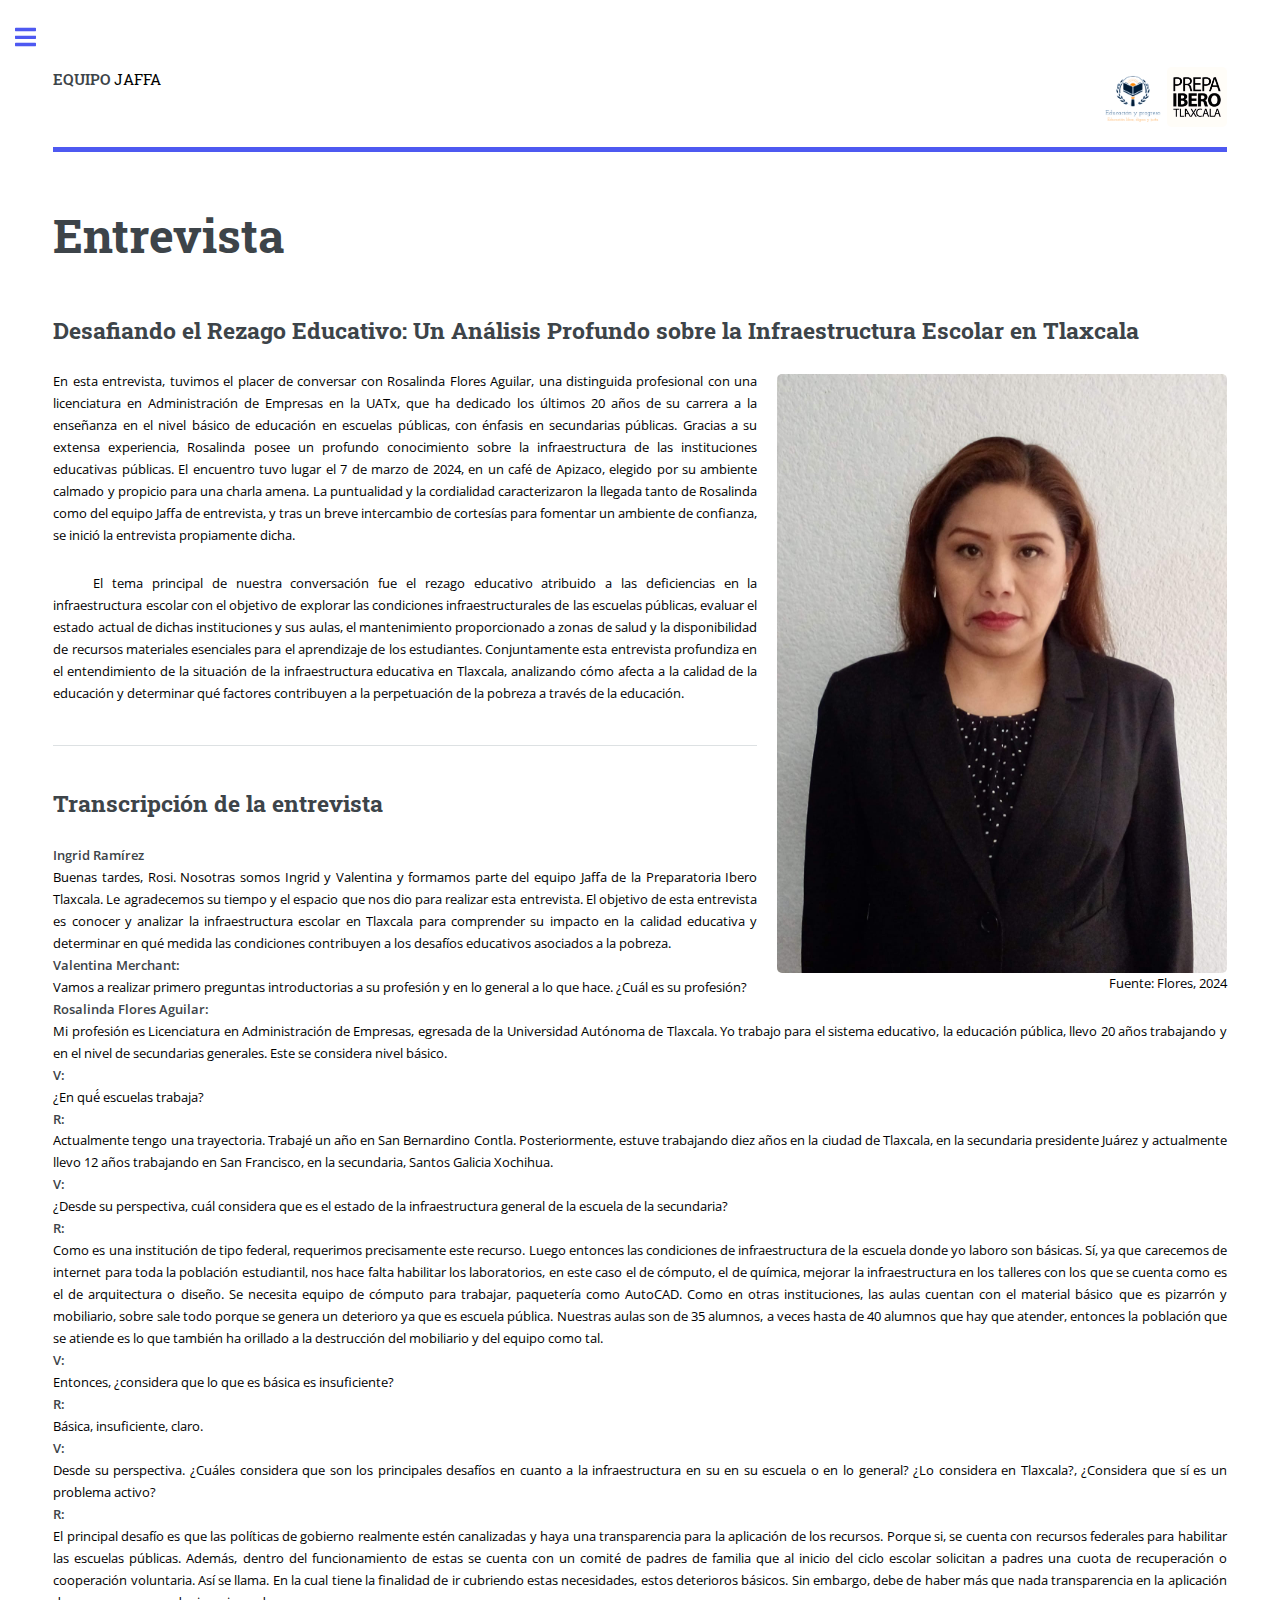
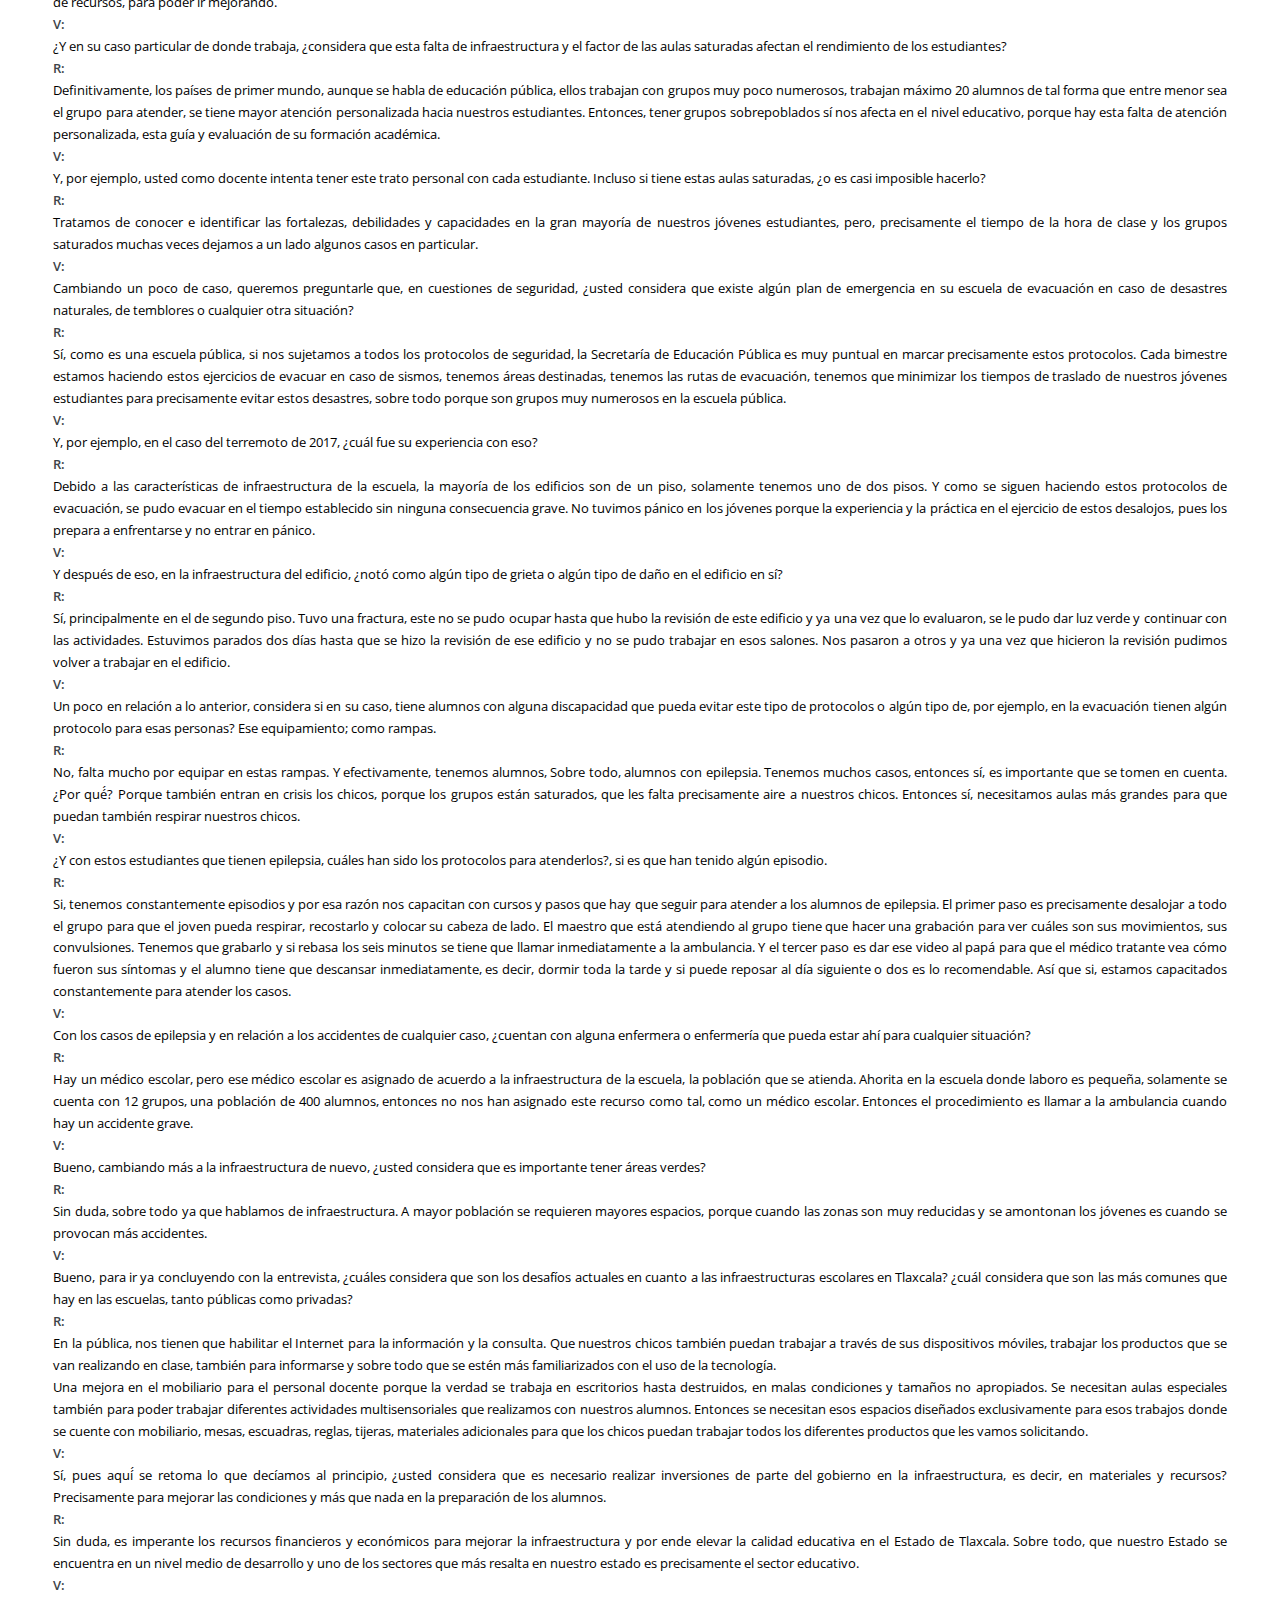
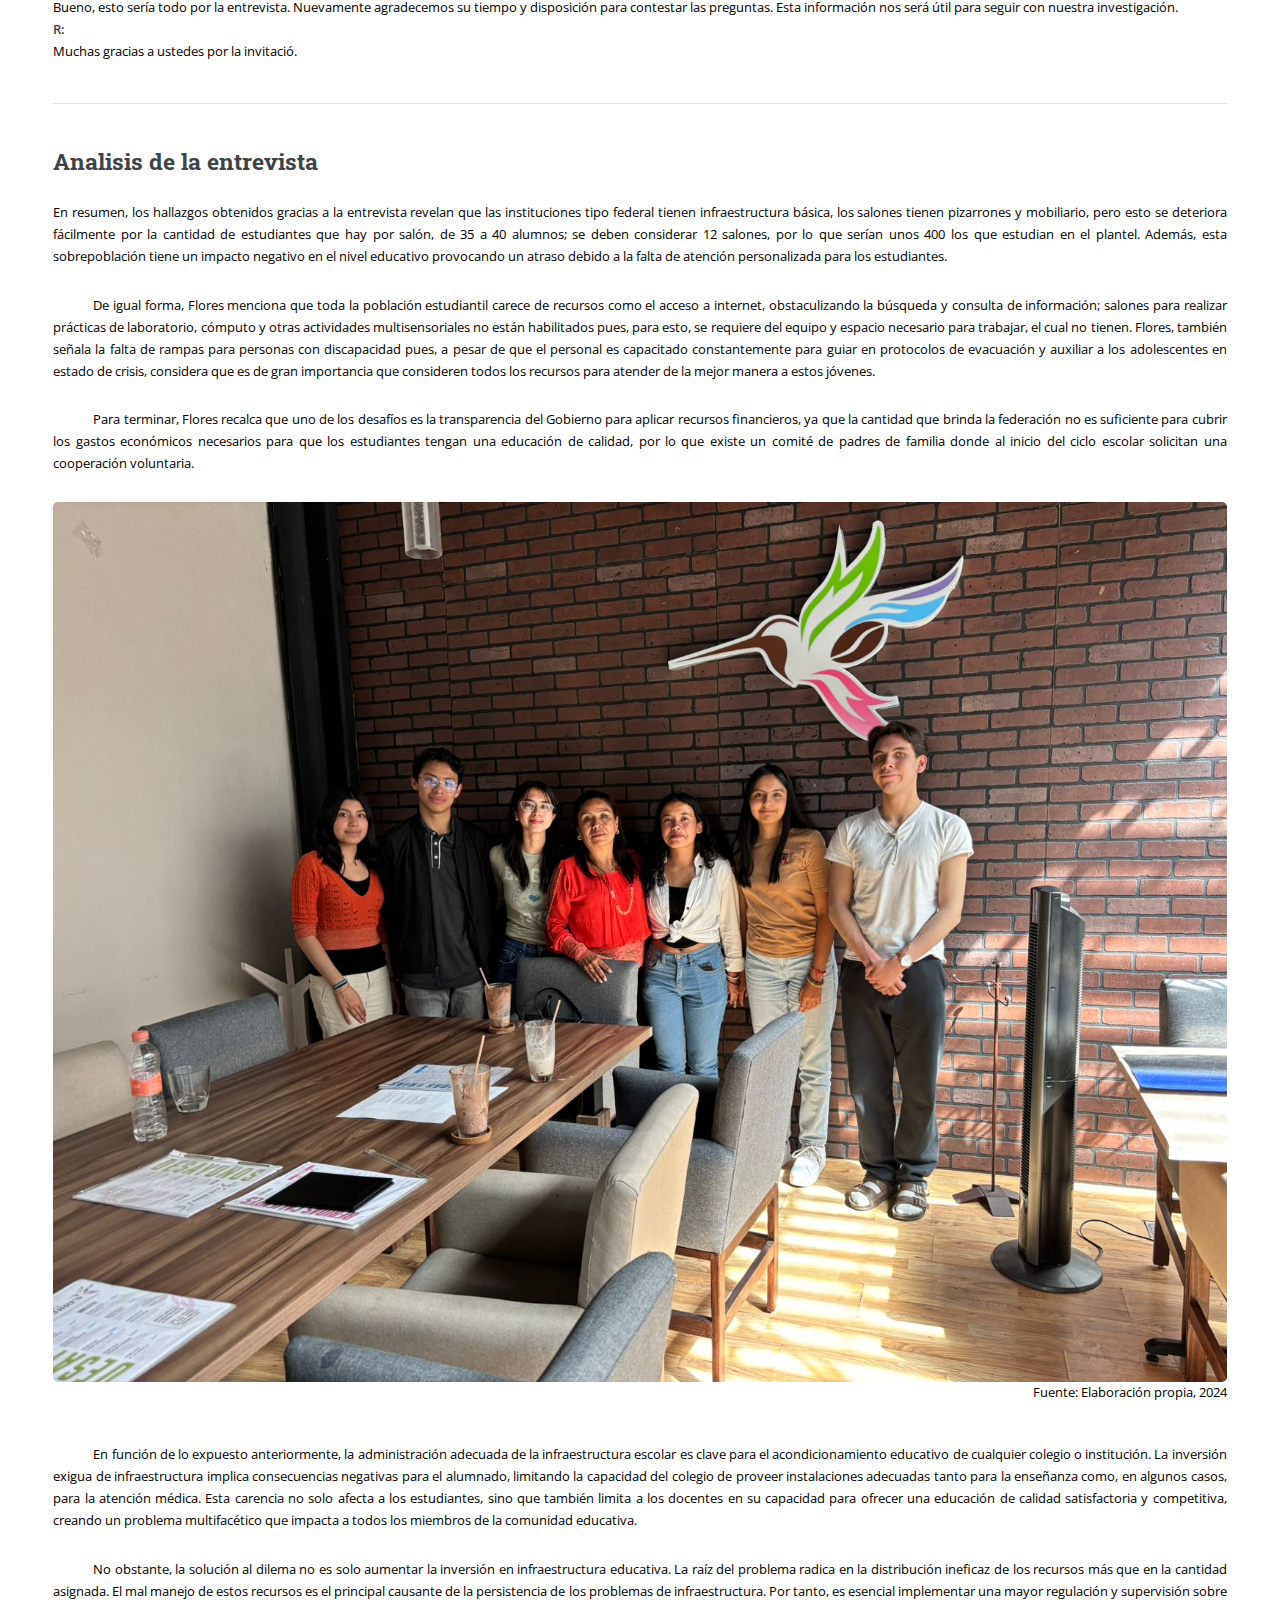
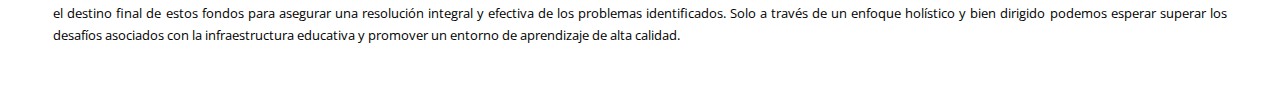
<file: generic.html>
<!DOCTYPE HTML>
<!--
	Editorial by HTML5 UP
	html5up.net | @ajlkn
	Free for personal and commercial use under the CCA 3.0 license (html5up.net/license)
-->
<html>
	<head>
		<title>PRE Entrevista</title>
		<meta charset="utf-8" />
		<meta name="viewport" content="width=device-width, initial-scale=1, user-scalable=no" />
		<link rel="stylesheet" href="assets/css/main.css" />
		<link rel="icon" href="images/2.png"> 
	</head>
	<body class="is-preload">

		<!-- Wrapper -->
			<div id="wrapper">

				<!-- Main -->
					<div id="main">
						<div class="inner">

							<!-- Header -->
							<header id="header">
								<a href="index.html" class="logo"><strong>EQUIPO</strong> JAFFA</a>
							<ul class="icons">
								<span class="image object">
									<img src="images/2.png" alt="" width="60" height="60" decoding="auto" />
								</span>
								<span class="image object">
									<img src="images/Ibero.png" alt="Ibero logo" width="60" height="60" decoding="auto" />
								</span>
							</ul>
							</header>

							<!-- Content -->
								<section>
									<header class="main">
										<h1>Entrevista</h1>
									</header>
									<H2>Desafiando el Rezago Educativo: Un Análisis Profundo sobre la Infraestructura Escolar en Tlaxcala</H2>
									<span class="image right"><img src="images/Imagnen1.jpg" alt="" /><figcaption >Fuente: Flores, 2024</figcaption></span>

									<p>En esta entrevista, tuvimos el placer de conversar con Rosalinda Flores Aguilar, una distinguida profesional con una licenciatura en Administración de Empresas en la UATx, que ha dedicado los últimos 20 años de su carrera a la enseñanza en el nivel básico de educación en escuelas públicas, con énfasis en secundarias públicas. Gracias a su extensa experiencia, Rosalinda posee un profundo conocimiento sobre la infraestructura de las instituciones educativas públicas. El encuentro tuvo lugar el 7 de marzo de 2024, en un café de Apizaco, elegido por su ambiente calmado y propicio para una charla amena. La puntualidad y la cordialidad caracterizaron la llegada tanto de Rosalinda como del equipo Jaffa de entrevista, y tras un breve intercambio de cortesías para fomentar un ambiente de confianza, se inició la entrevista propiamente dicha.</p>
									<p style="text-indent: 40px;">El tema principal de nuestra conversación fue el rezago educativo atribuido a las deficiencias en la infraestructura escolar con el objetivo de explorar las condiciones infraestructurales de las escuelas públicas, evaluar el estado actual de dichas instituciones y sus aulas, el mantenimiento proporcionado a zonas de salud y la disponibilidad de recursos materiales esenciales para el aprendizaje de los estudiantes. Conjuntamente esta entrevista profundiza en el entendimiento de la situación de la infraestructura educativa en Tlaxcala, analizando cómo afecta a la calidad de la educación y determinar qué factores contribuyen a la perpetuación de la pobreza a través de la educación.</p>
									

									<hr class="major" />

									<h2>Transcripción de la entrevista</h2>
									<p><strong>Ingrid Ramírez</strong> <br>
										Buenas tardes, Rosi. Nosotras somos Ingrid y Valentina y formamos parte del equipo Jaffa de la Preparatoria Ibero Tlaxcala. Le agradecemos su tiempo y el espacio que nos dio para realizar esta entrevista. El objetivo de esta entrevista es conocer y analizar la infraestructura escolar en Tlaxcala para comprender su impacto en la calidad educativa y determinar en qué medida las condiciones contribuyen a los desafíos educativos asociados a la pobreza. <br>
										<strong>Valentina Merchant: </strong><br>
										Vamos a realizar primero preguntas introductorias a su profesión y en lo general a lo que hace. ¿Cuál es su profesión? <br>
										<strong>Rosalinda Flores Aguilar: </strong><br>
										Mi profesión es Licenciatura en Administración de Empresas, egresada de la Universidad Autónoma de Tlaxcala. Yo trabajo para el sistema educativo, la educación pública, llevo 20 años trabajando y en el nivel de secundarias generales. Este se considera nivel básico. <br>
										<strong>V: </strong><br>
										¿En qué́ escuelas trabaja? <br>
										<strong>R: </strong><br>
										Actualmente tengo una trayectoria. Trabajé un año en San Bernardino Contla. Posteriormente, estuve trabajando diez años en la ciudad de Tlaxcala, en la secundaria presidente Juárez y actualmente llevo 12 años trabajando en San Francisco, en la secundaria, Santos Galicia Xochihua. <br>
										<strong>V: </strong><br>
										¿Desde su perspectiva, cuál considera que es el estado de la infraestructura general de la escuela de la secundaria? <br>
										<strong>R: </strong><br>
										Como es una institución de tipo federal, requerimos precisamente este recurso. Luego entonces las condiciones de infraestructura de la escuela donde yo laboro son básicas. Sí, ya que carecemos de internet para toda la población estudiantil, nos hace falta habilitar los laboratorios, en este caso el de cómputo, el de química, mejorar la infraestructura en los talleres con los que se cuenta como es el de arquitectura o diseño. Se necesita equipo de cómputo para trabajar, paquetería como AutoCAD. Como en otras instituciones, las aulas cuentan con el material básico que es pizarrón y mobiliario, sobre sale todo porque se genera un deterioro ya que es escuela pública. Nuestras aulas son de 35 alumnos, a veces hasta de 40 alumnos que hay que atender, entonces la población que se atiende es lo que también ha orillado a la destrucción del mobiliario y del equipo como tal. <br>
										<strong>V: </strong><br>
										Entonces, ¿considera que lo que es básica es insuficiente?<br>
										<strong>R: </strong><br>
										Básica, insuficiente, claro. <br>
										<strong>V: </strong><br>
										Desde su perspectiva. ¿Cuáles considera que son los principales desafíos en cuanto a la infraestructura en su en su escuela o en lo general? ¿Lo considera en Tlaxcala?, ¿Considera que sí es un problema activo? <br>
										<strong>R: </strong><br>
										El principal desafío es que las políticas de gobierno realmente estén canalizadas y haya una transparencia para la aplicación de los recursos. Porque si, se cuenta con recursos federales para habilitar las escuelas públicas. Además, dentro del funcionamiento de estas se cuenta con un comité de padres de familia que al inicio del ciclo escolar solicitan a padres una cuota de recuperación o cooperación voluntaria. Así se llama. En la cual tiene la finalidad de ir cubriendo estas necesidades, estos deterioros básicos. Sin embargo, debe de haber más que nada transparencia en la aplicación de recursos, para poder ir mejorando. <br>
										<strong>V: </strong><br>
										¿Y en su caso particular de donde trabaja, ¿considera que esta falta de infraestructura y el factor de las aulas saturadas afectan el rendimiento de los estudiantes? <br>
										<strong>R: </strong><br>
										Definitivamente, los países de primer mundo, aunque se habla de educación pública, ellos trabajan con grupos muy poco numerosos, trabajan máximo 20 alumnos de tal forma que entre menor sea el grupo para atender, se tiene mayor atención personalizada hacia nuestros estudiantes. Entonces, tener grupos sobrepoblados sí nos afecta en el nivel educativo, porque hay esta falta de atención personalizada, esta guía y evaluación de su formación académica. <br>
										<strong>V: </strong><br>
										Y, por ejemplo, usted como docente intenta tener este trato personal con cada estudiante. Incluso si tiene estas aulas saturadas, ¿o es casi imposible hacerlo? <br>
										<strong>R: </strong><br>
										Tratamos de conocer e identificar las fortalezas, debilidades y capacidades en la gran mayoría de nuestros jóvenes estudiantes, pero, precisamente el tiempo de la hora de clase y los grupos saturados muchas veces dejamos a un lado algunos casos en particular.  <br>
										<strong>V: </strong><br>
										Cambiando un poco de caso, queremos preguntarle que, en cuestiones de seguridad, ¿usted considera que existe algún plan de emergencia en su escuela de evacuación en caso de desastres naturales, de temblores o cualquier otra situación? <br>
										<strong>R: </strong><br>
										Sí, como es una escuela pública, si nos sujetamos a todos los protocolos de seguridad, la Secretaría de Educación Pública es muy puntual en marcar precisamente estos protocolos. Cada bimestre estamos haciendo estos ejercicios de evacuar en caso de sismos, tenemos áreas destinadas, tenemos las rutas de evacuación, tenemos que minimizar los tiempos de traslado de nuestros jóvenes estudiantes para precisamente evitar estos desastres, sobre todo porque son grupos muy numerosos en la escuela pública. <br>
										<strong>V: </strong><br>
										Y, por ejemplo, en el caso del terremoto de 2017, ¿cuál fue su experiencia con eso? <br>
										<strong>R: </strong><br>
										Debido a las características de infraestructura de la escuela, la mayoría de los edificios son de un piso, solamente tenemos uno de dos pisos. Y como se siguen haciendo estos protocolos de evacuación, se pudo evacuar en el tiempo establecido sin ninguna consecuencia grave. No tuvimos pánico en los jóvenes porque la experiencia y la práctica en el ejercicio de estos desalojos, pues los prepara a enfrentarse y no entrar en pánico. <br>
										<strong>V: </strong><br>
										Y después de eso, en la infraestructura del edificio, ¿notó como algún tipo de grieta o algún tipo de daño en el edificio en sí? <br>
										<strong>R: </strong><br>
										Sí, principalmente en el de segundo piso. Tuvo una fractura, este no se pudo ocupar hasta que hubo la revisión de este edificio y ya una vez que lo evaluaron, se le pudo dar luz verde y continuar con las actividades. Estuvimos parados dos días hasta que se hizo la revisión de ese edificio y no se pudo trabajar en esos salones. Nos pasaron a otros y ya una vez que hicieron la revisión pudimos volver a trabajar en el edificio.  <br>
										<strong>V: </strong><br>
										Un poco en relación a lo anterior, considera si en su caso, tiene alumnos con alguna discapacidad que pueda evitar este tipo de protocolos o algún tipo de, por ejemplo, en la evacuación tienen algún protocolo para esas personas? Ese equipamiento; como rampas. <br>
										<strong>R: </strong><br>
										No, falta mucho por equipar en estas rampas. Y efectivamente, tenemos alumnos, Sobre todo, alumnos con epilepsia. Tenemos muchos casos, entonces sí, es importante que se tomen en cuenta. ¿Por qué́? Porque también entran en crisis los chicos, porque los grupos están saturados, que les falta precisamente aire a nuestros chicos. Entonces sí, necesitamos aulas más grandes para que puedan también respirar nuestros chicos. <br>
										<strong>V: </strong><br>
										¿Y con estos estudiantes que tienen epilepsia, cuáles han sido los protocolos para atenderlos?, si es que han tenido algún episodio. <br> 
										<strong>R: </strong><br>
										Si, tenemos constantemente episodios y por esa razón nos capacitan con cursos y pasos que hay que seguir para atender a los alumnos de epilepsia. El primer paso es precisamente desalojar a todo el grupo para que el joven pueda respirar, recostarlo y colocar su cabeza de lado. El maestro que está atendiendo al grupo tiene que hacer una grabación para ver cuáles son sus movimientos, sus convulsiones. Tenemos que grabarlo y si rebasa los seis minutos se tiene que llamar inmediatamente a la ambulancia. Y el tercer paso es dar ese video al papá para que el médico tratante vea cómo fueron sus síntomas y el alumno tiene que descansar inmediatamente, es decir, dormir toda la tarde y si puede reposar al día siguiente o dos es lo recomendable. Así que si, estamos capacitados constantemente para atender los casos. <br>
										<strong>V: </strong><br>
										Con los casos de epilepsia y en relación a los accidentes de cualquier caso, ¿cuentan con alguna enfermera o enfermería que pueda estar ahí para cualquier situación? <br>
										<strong>R: </strong><br>
										Hay un médico escolar, pero ese médico escolar es asignado de acuerdo a la infraestructura de la escuela, la población que se atienda. Ahorita en la escuela donde laboro es pequeña, solamente se cuenta con 12 grupos, una población de 400 alumnos, entonces no nos han asignado este recurso como tal, como un médico escolar. Entonces el procedimiento es llamar a la ambulancia cuando hay un accidente grave. <br>
										<strong>V: </strong><br>
										Bueno, cambiando más a la infraestructura de nuevo, ¿usted considera que es importante tener áreas verdes? <br>
										<strong>R: </strong><br>
										Sin duda, sobre todo ya que hablamos de infraestructura. A mayor población se requieren mayores espacios, porque cuando las zonas son muy reducidas y se amontonan los jóvenes es cuando se provocan más accidentes. <br>
										<strong>V: </strong><br>
										Bueno, para ir ya concluyendo con la entrevista, ¿cuáles considera que son los desafíos actuales en cuanto a las infraestructuras escolares en Tlaxcala?  ¿cuál considera que son las más comunes que hay en las escuelas, tanto públicas como privadas? <br>
										<strong>R: </strong><br>
										En la pública, nos tienen que habilitar el Internet para la información y la consulta. Que nuestros chicos también puedan trabajar a través de sus dispositivos móviles, trabajar los productos que se van realizando en clase, también para informarse y sobre todo que se estén más familiarizados con el uso de la tecnología. <br>
										Una mejora en el mobiliario para el personal docente porque la verdad se trabaja en escritorios hasta destruidos, en malas condiciones y  tamaños no apropiados. Se necesitan aulas especiales también para poder trabajar diferentes actividades multisensoriales que realizamos con nuestros alumnos. Entonces se necesitan esos espacios diseñados exclusivamente para esos trabajos donde se cuente con mobiliario, mesas, escuadras, reglas, tijeras, materiales adicionales para que los chicos puedan trabajar todos los diferentes productos que les vamos solicitando. <br>
										<strong>V: </strong><br>
										Sí, pues aquí́ se retoma lo que decíamos al principio, ¿usted considera que es necesario realizar inversiones de parte del gobierno en la infraestructura, es decir, en materiales y recursos? Precisamente para mejorar las condiciones y más que nada en la preparación de los alumnos. <br>
										<strong>R: </strong><br>
										Sin duda, es imperante los recursos financieros y económicos para mejorar la infraestructura y por ende elevar la calidad educativa en el Estado de Tlaxcala. Sobre todo, que nuestro Estado se encuentra en un nivel medio de desarrollo y uno de los sectores que más resalta en nuestro estado es precisamente el sector educativo.  <br>
										<strong>V: </strong><br>
										Bueno, esto sería todo por la entrevista. Nuevamente agradecemos su tiempo y disposición para contestar las preguntas. Esta información nos será útil para seguir con nuestra investigación. <br>
										<strong>R: </strong><br>
										Muchas gracias a ustedes por la invitació. <br>
										</p>

									<hr class="major" />
									<h2>Analisis de la entrevista</h2>
									<p>En resumen, los hallazgos obtenidos gracias a la entrevista revelan que las instituciones tipo federal tienen infraestructura básica, los salones tienen pizarrones y mobiliario, pero esto se deteriora fácilmente por la cantidad de estudiantes que hay por salón, de 35 a 40 alumnos; se deben considerar 12 salones, por lo que serían unos 400 los que estudian en el plantel. Además, esta sobrepoblación tiene un impacto negativo en el nivel educativo provocando un atraso debido a la falta de atención personalizada para los estudiantes.</p>
									<p style="text-indent: 40px;">De igual forma, Flores menciona que toda la población estudiantil carece de recursos como el acceso a internet, obstaculizando la búsqueda y consulta de información; salones para realizar prácticas de laboratorio, cómputo y otras actividades multisensoriales no están habilitados pues, para esto, se requiere del equipo y espacio necesario para trabajar, el cual no tienen. Flores, también señala la falta de rampas para personas con discapacidad pues, a pesar de que el personal es capacitado constantemente para guiar en protocolos de evacuación y auxiliar a los adolescentes en estado de crisis, considera que es de gran importancia que consideren todos los recursos para atender de la mejor manera a estos jóvenes.</p>
									<p style="text-indent: 40px;">Para terminar, Flores recalca que uno de los desafíos es la transparencia del Gobierno para aplicar recursos financieros, ya que la cantidad que brinda la federación no es suficiente para cubrir los gastos económicos necesarios para que los estudiantes tengan una educación de calidad, por lo que existe un comité de padres de familia donde al inicio del ciclo escolar solicitan una cooperación voluntaria.</p>

										<span class="image main"><img src="images/Imagen2.jpg" alt="" /><figcaption>Fuente: Elaboración propia, 2024 </figcaption></span>

									<p style="text-indent: 40px;">En función de lo expuesto anteriormente, la administración adecuada de la infraestructura escolar es clave para el acondicionamiento educativo de cualquier colegio o institución. La inversión exigua de infraestructura implica consecuencias negativas para el alumnado, limitando la capacidad del colegio de proveer instalaciones adecuadas tanto para la enseñanza como, en algunos casos, para la atención médica. Esta carencia no solo afecta a los estudiantes, sino que también limita a los docentes en su capacidad para ofrecer una educación de calidad satisfactoria y competitiva, creando un problema multifacético que impacta a todos los miembros de la comunidad educativa.</p>
									<p style="text-indent: 40px;">No obstante, la solución al dilema no es solo aumentar la inversión en infraestructura educativa. La raíz del problema radica en la distribución ineficaz de los recursos más que en la cantidad asignada. El mal manejo de estos recursos es el principal causante de la persistencia de los problemas de infraestructura. Por tanto, es esencial implementar una mayor regulación y supervisión sobre el destino final de estos fondos para asegurar una resolución integral y efectiva de los problemas identificados. Solo a través de un enfoque holístico y bien dirigido podemos esperar superar los desafíos asociados con la infraestructura educativa y promover un entorno de aprendizaje de alta calidad.</p>
									

									
								</section>

						</div>
					</div>

				<!-- Sidebar -->
					<div id="sidebar">
						<div class="inner">

						<!-- Menu -->
							<nav id="menu">
								<header class="major">
									
									<h2>Menu</h2> 
								</header>
								<ul>
									<li><a href="index.html">Inicio</a></li>
									<li><a href="generic.html">Entrevista</a></li>
									
									<li>
										<span class="opener">Infografias</span>
										<ul>
											<li><a href="infografia1.html">Global</a></li>
											<li><a href="info2.html">Nacional</a></li>
											<li><a href="info3.html">Estatal</a></li>
										</ul>
									</li>
									<li>
										<span class="opener">Notas informativas</span>
										<ul>
											<li><a href="elements.html">Nacional</a></li>
											<li><a href="notainfo2.html">Estatal</a></li>
										</ul>
									</li>
									<li><a href="multimedia.html">Multimedia</a></li>
									<li>
										<img src="images/Cartel.png" alt="" style="max-width: 100%;"/>
								</ul>
							</nav>

							

						</div>
					</div>

			</div>

		<!-- Scripts -->
			<script src="assets/js/jquery.min.js"></script>
			<script src="assets/js/browser.min.js"></script>
			<script src="assets/js/breakpoints.min.js"></script>
			<script src="assets/js/util.js"></script>
			<script src="assets/js/main.js"></script>

	</body>
</html>
</file>
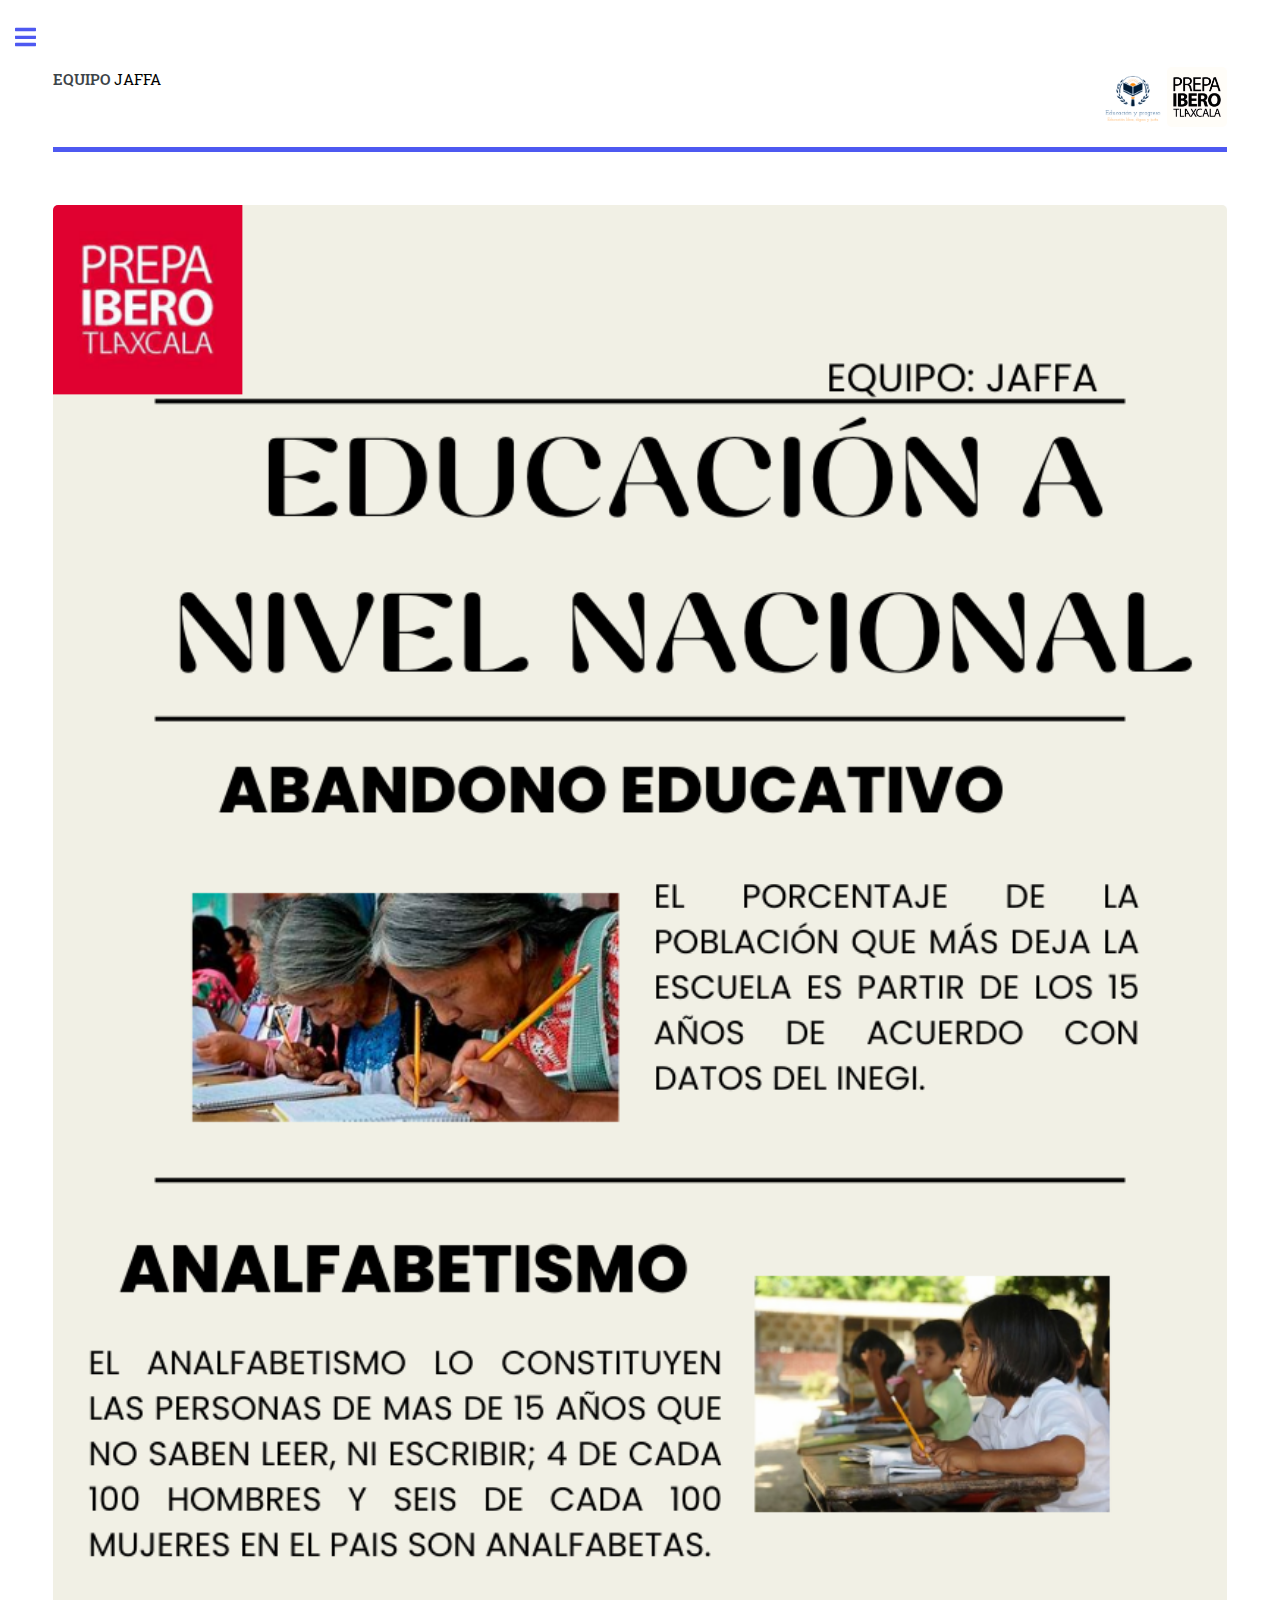
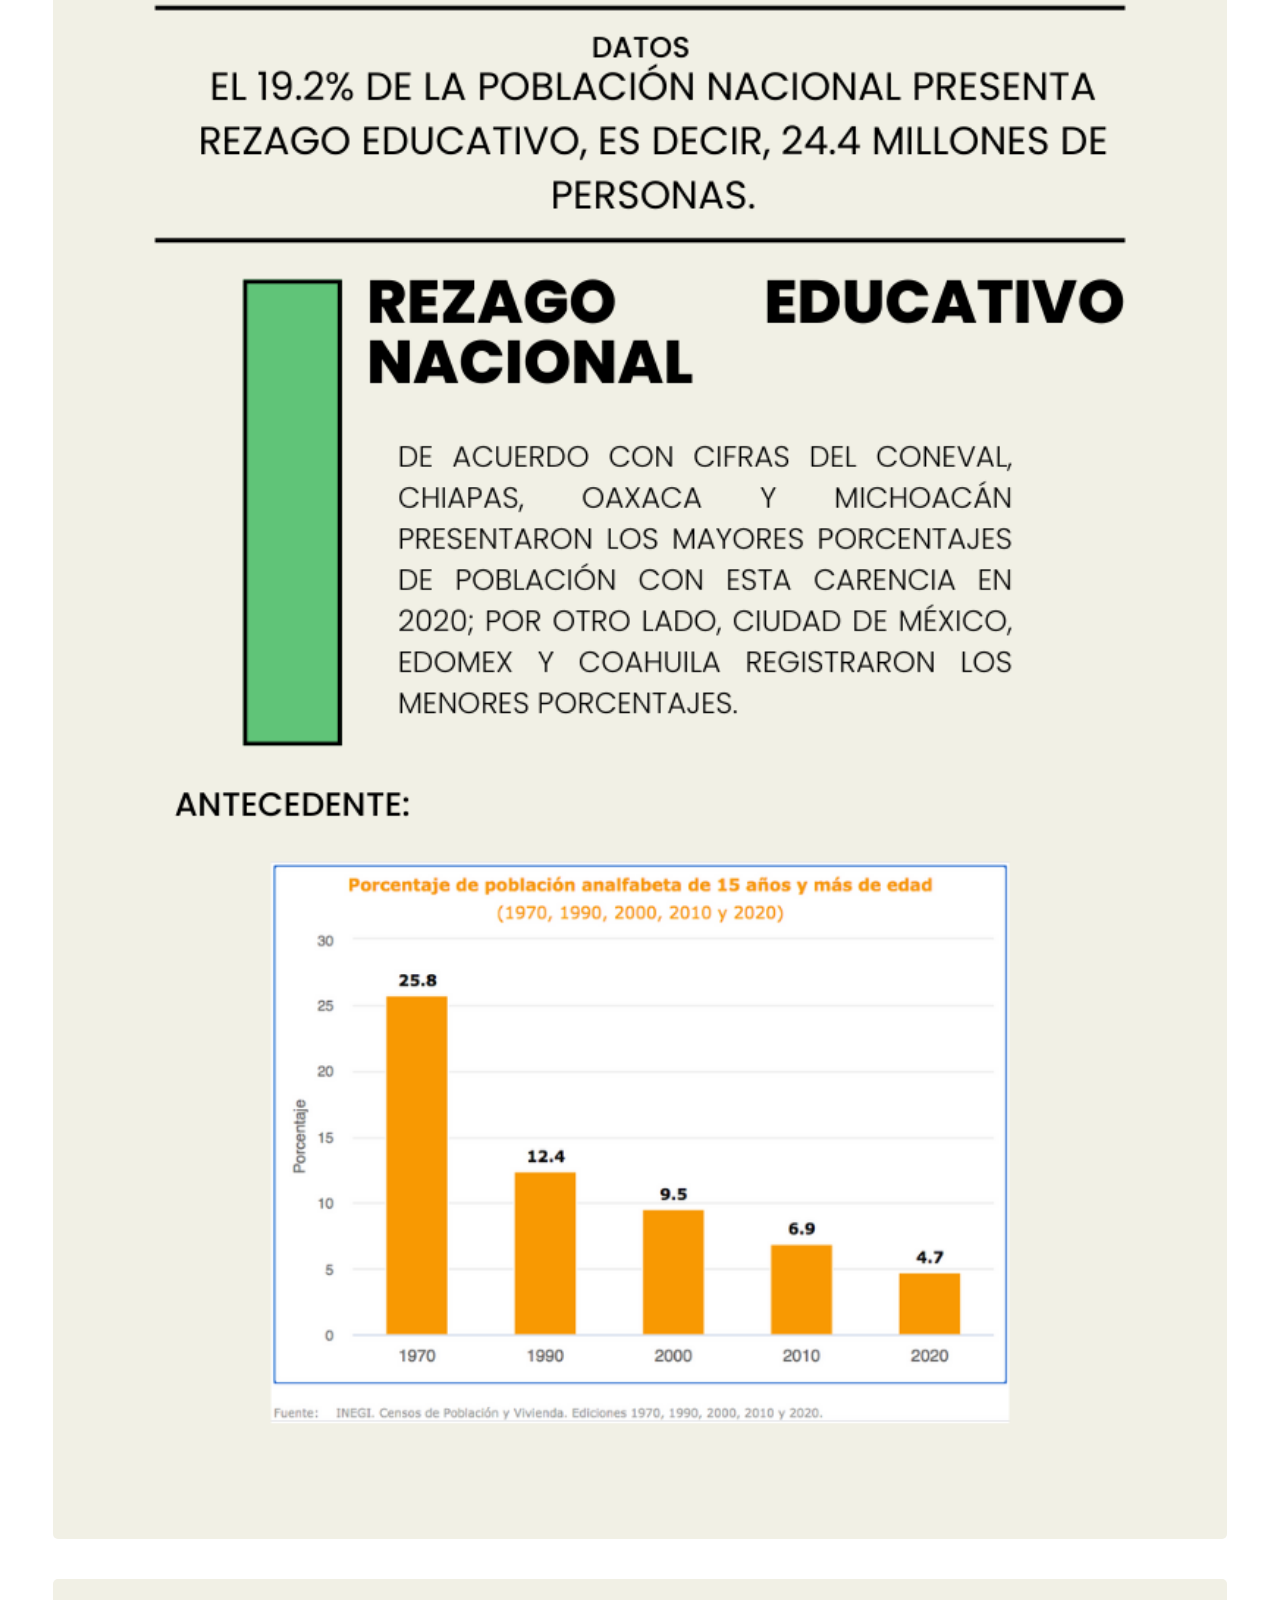
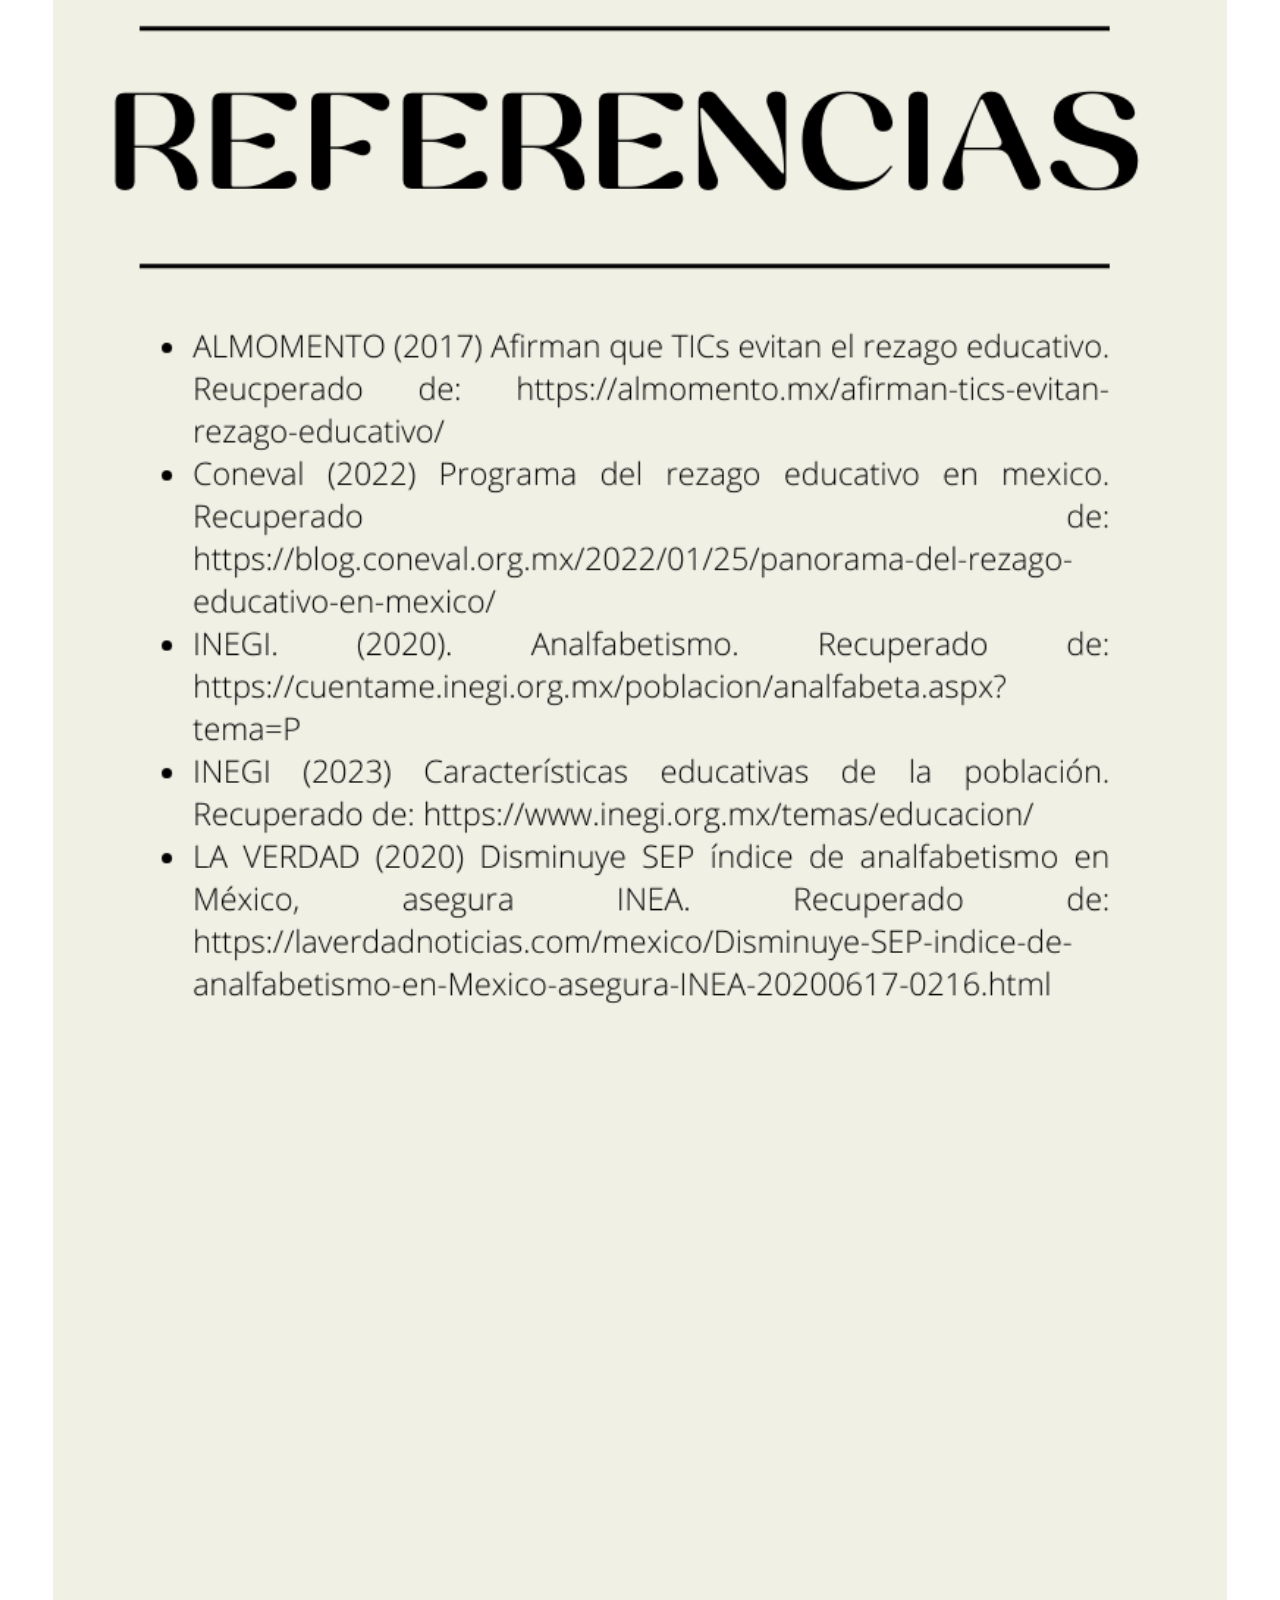
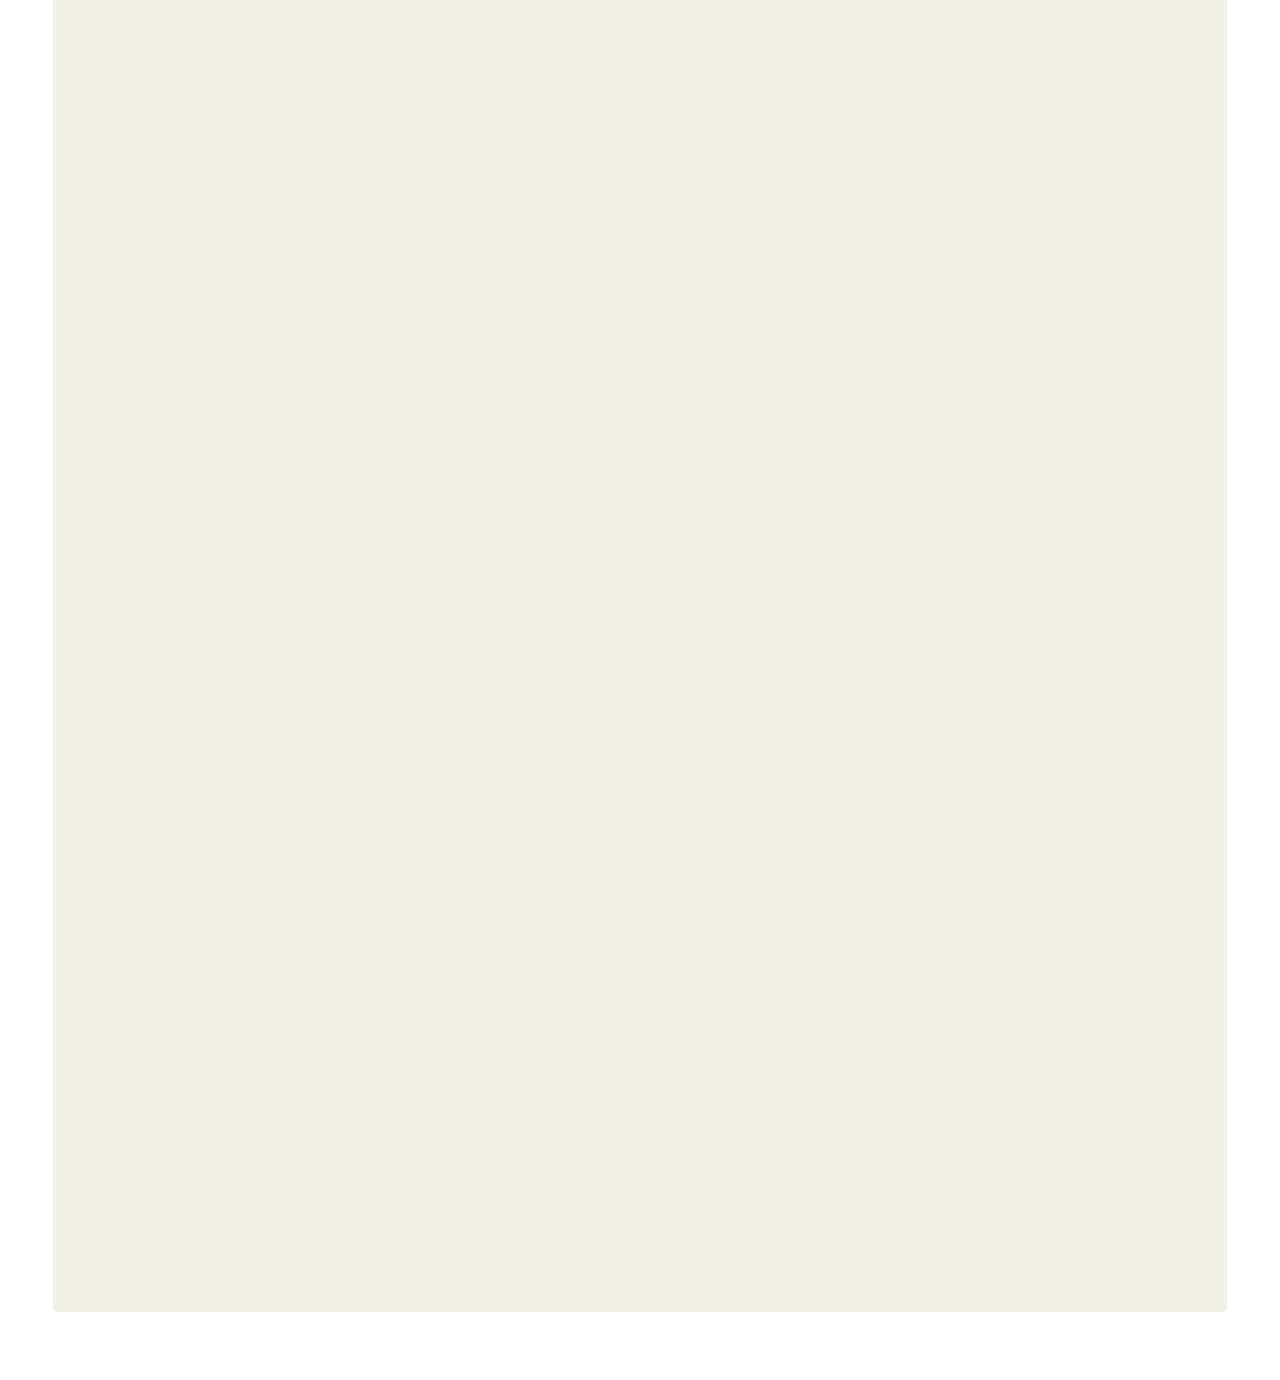
<file: info2.html>
<!DOCTYPE HTML>
<!--
	Editorial by HTML5 UP
	html5up.net | @ajlkn
	Free for personal and commercial use under the CCA 3.0 license (html5up.net/license)
-->
<html>
	<head>
		<title>PRE Infografia 2</title>
		<meta charset="utf-8" />
		<meta name="viewport" content="width=device-width, initial-scale=1, user-scalable=no" />
		<link rel="stylesheet" href="assets/css/main.css" />
		<link rel="icon" href="images/2.png"> 
	</head>
	<body class="is-preload">

		<!-- Wrapper -->
			<div id="wrapper">

				<!-- Main -->
					<div id="main">
						<div class="inner">

							<!-- Header -->
							<header id="header">
								<a href="index.html" class="logo"><strong>EQUIPO</strong> JAFFA</a>
							<ul class="icons">
								<span class="image object">
									<img src="images/2.png" alt="" width="60" height="60" decoding="auto" />
								</span>
								<span class="image object">
									<img src="images/Ibero.png" alt="Ibero logo" width="60" height="60" decoding="auto" />
								</span>
							</ul>
						</header>

							<!-- Content -->
								<section>
									
									<span class="image main"><img src="images/Info2.png" alt="" /></span>
									<span class="image main"><img src="images/Info22.png" alt="" /></span>

									
								</section>

						</div>
					</div>

				<!-- Sidebar -->
					<div id="sidebar">
						<div class="inner">

						<!-- Menu -->
							<nav id="menu">
								<header class="major">
									
									<h2>Menu</h2> 
								</header>
								<ul>
									<li><a href="index.html">Inicio</a></li>
									<li><a href="generic.html">Entrevista</a></li>
									
									<li>
										<span class="opener">Infografias</span>
										<ul>
											<li><a href="infografia1.html">Global</a></li>
											<li><a href="info2.html">Nacional</a></li>
											<li><a href="info3.html">Estatal</a></li>
										</ul>
									</li>
									<li>
										<span class="opener">Notas informativas</span>
										<ul>
											<li><a href="elements.html">Nacional</a></li>
											<li><a href="notainfo2.html">Estatal</a></li>
										</ul>
									</li>
									<li><a href="multimedia.html">Multimedia</a></li>
									<li>
										<img src="images/Cartel.png" alt="" style="max-width: 100%;"/>
								</ul>
							</nav>

							

						</div>
					</div>

			</div>

		<!-- Scripts -->
			<script src="assets/js/jquery.min.js"></script>
			<script src="assets/js/browser.min.js"></script>
			<script src="assets/js/breakpoints.min.js"></script>
			<script src="assets/js/util.js"></script>
			<script src="assets/js/main.js"></script>

	</body>
</html>
</file>
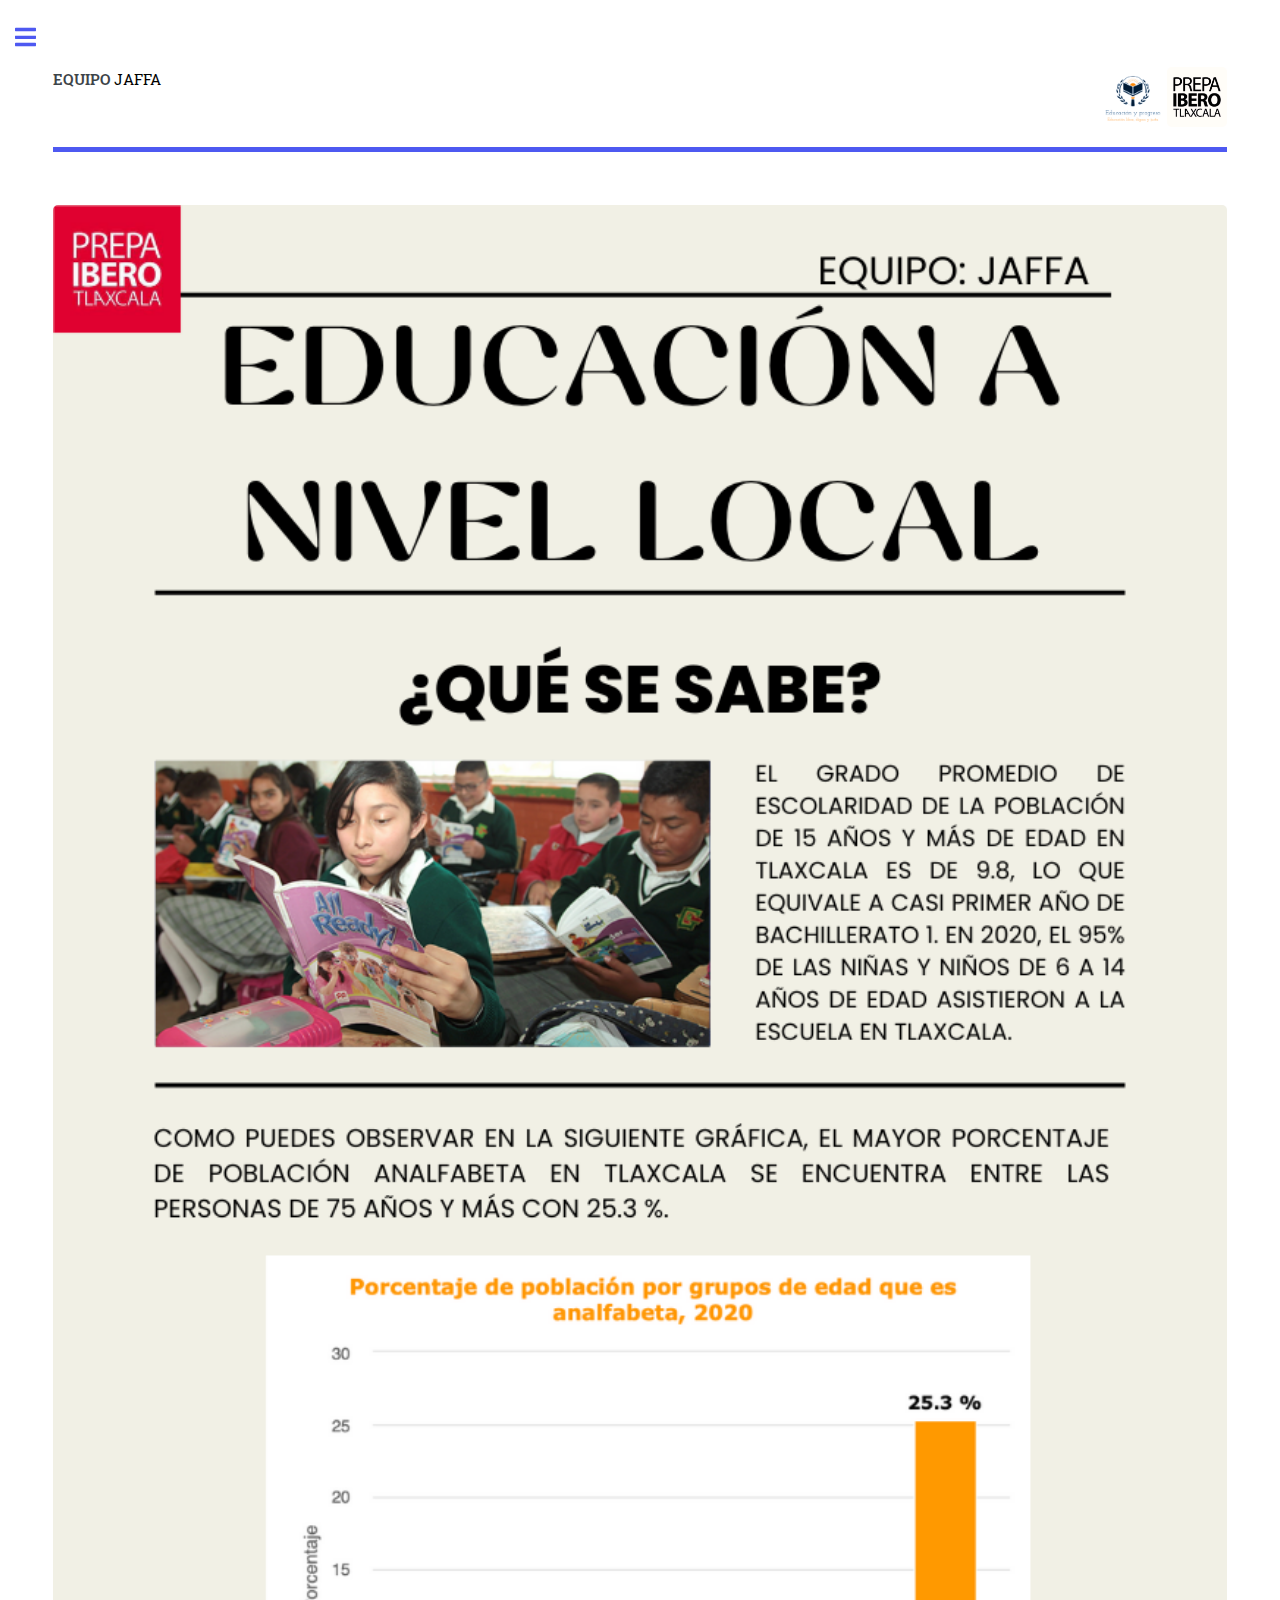
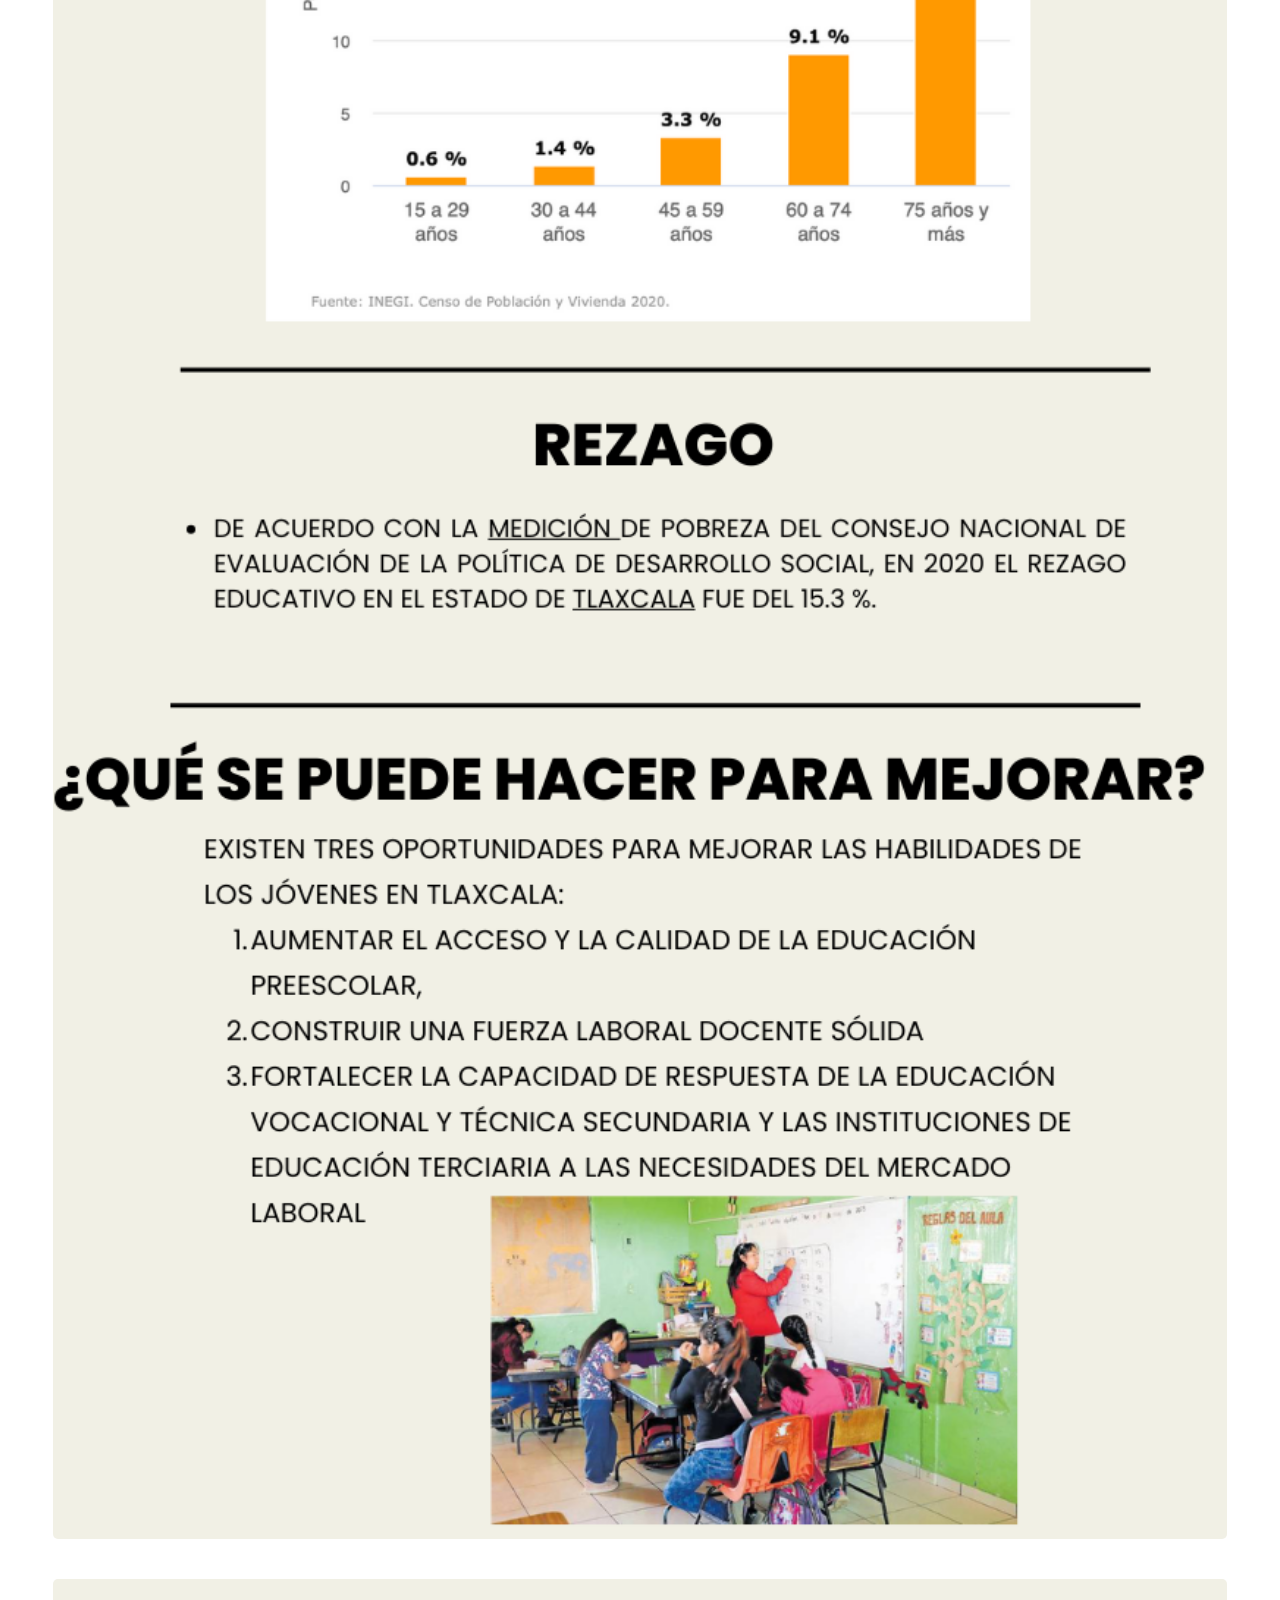
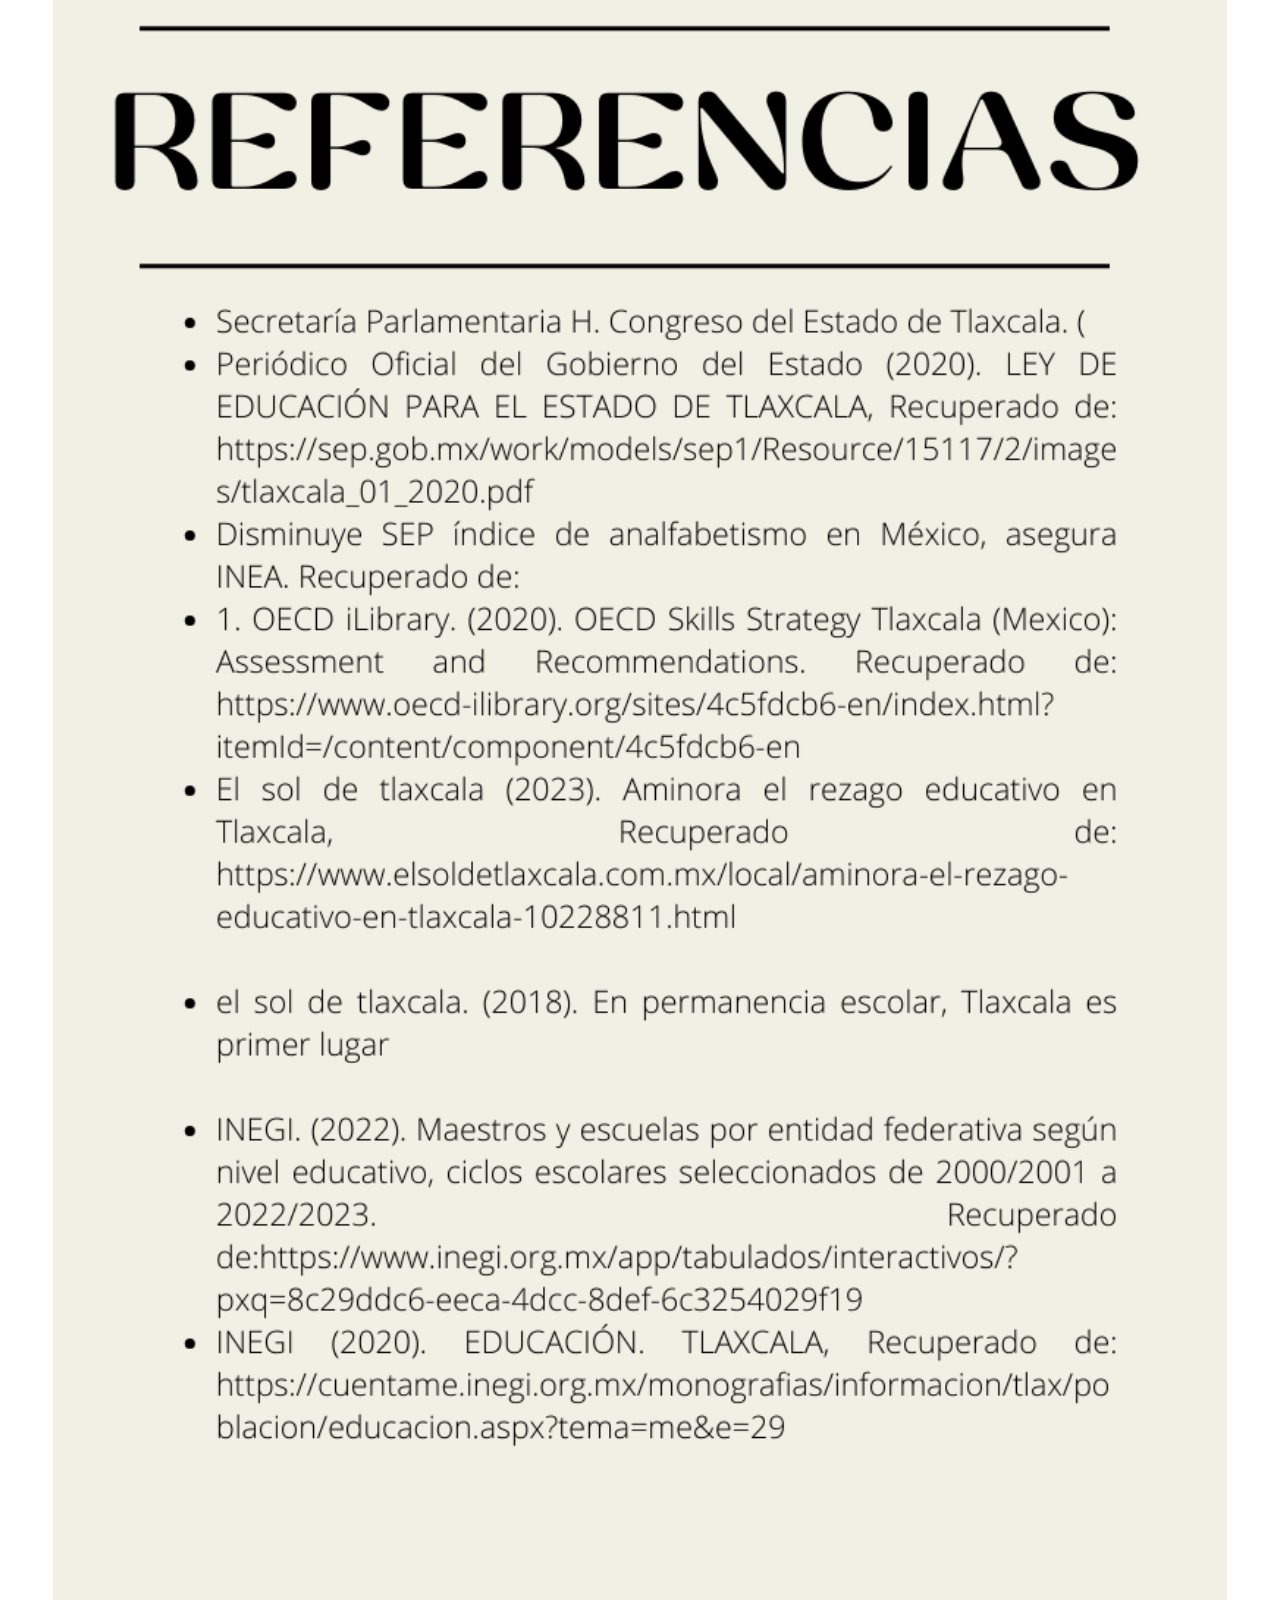
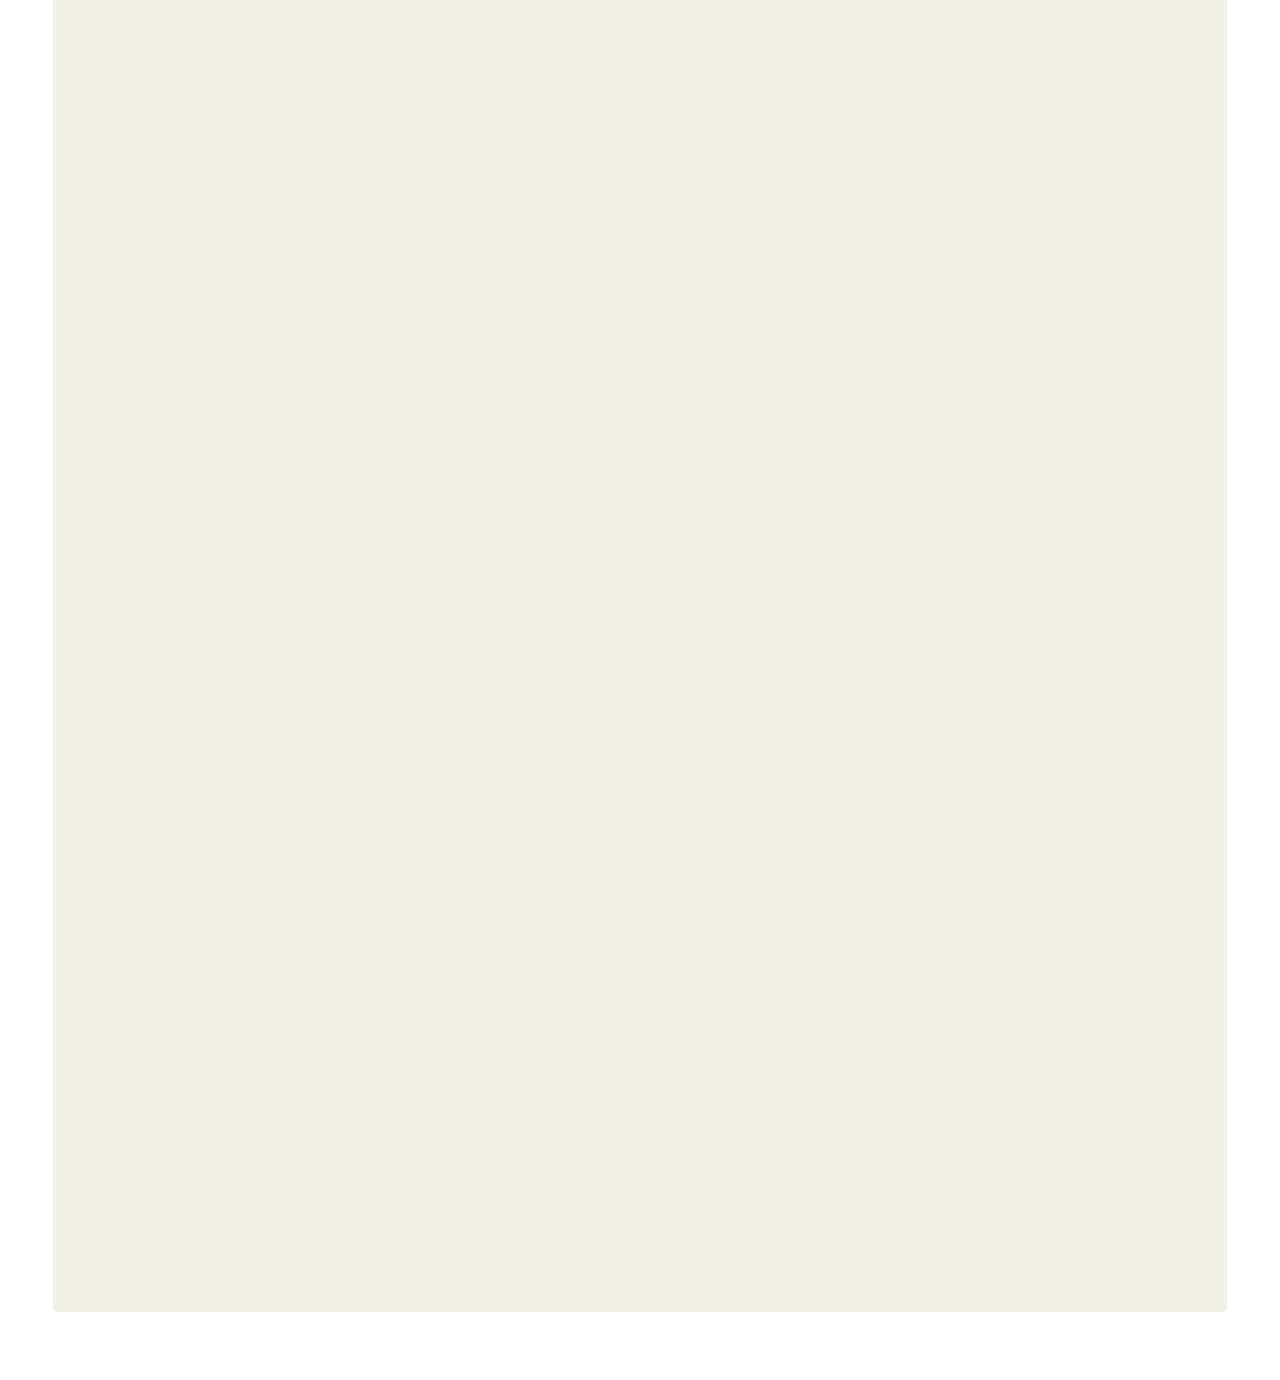
<file: info3.html>
<!DOCTYPE HTML>
<!--
	Editorial by HTML5 UP
	html5up.net | @ajlkn
	Free for personal and commercial use under the CCA 3.0 license (html5up.net/license)
-->
<html>
	<head>
		<title>PRE Infografia 3</title>
		<meta charset="utf-8" />
		<meta name="viewport" content="width=device-width, initial-scale=1, user-scalable=no" />
		<link rel="stylesheet" href="assets/css/main.css" />
		<link rel="icon" href="images/2.png"> 
	</head>
	<body class="is-preload">

		<!-- Wrapper -->
			<div id="wrapper">

				<!-- Main -->
					<div id="main">
						<div class="inner">

							<!-- Header -->
							<header id="header">
								<a href="index.html" class="logo"><strong>EQUIPO</strong> JAFFA</a>
							<ul class="icons">
								<span class="image object">
									<img src="images/2.png" alt="" width="60" height="60" decoding="auto" />
								</span>
								<span class="image object">
									<img src="images/Ibero.png" alt="Ibero logo" width="60" height="60" decoding="auto" />
								</span>
							</ul>
						</header>

							<!-- Content -->
								<section>
									

									<span class="image main"><img src="images/Info3.png" alt="" /></span>
									<span class="image main"><img src="images/Info33.png" alt="" /></span>

									
								</section>

						</div>
					</div>

				<!-- Sidebar -->
					<div id="sidebar">
						<div class="inner">

						<!-- Menu -->
							<nav id="menu">
								<header class="major">
									
									<h2>Menu</h2> 
								</header>
								<ul>
									<li><a href="index.html">Inicio</a></li>
									<li><a href="generic.html">Entrevista</a></li>
									
									<li>
										<span class="opener">Infografias</span>
										<ul>
											<li><a href="infografia1.html">Global</a></li>
											<li><a href="info2.html">Nacional</a></li>
											<li><a href="info3.html">Estatal</a></li>
										</ul>
									</li>
									<li>
										<span class="opener">Notas informativas</span>
										<ul>
											<li><a href="elements.html">Nacional</a></li>
											<li><a href="notainfo2.html">Estatal</a></li>
										</ul>
									</li>
									<li><a href="multimedia.html">Multimedia</a></li>
									<li>
										<img src="images/Cartel.png" alt="" style="max-width: 100%;"/>
								</ul>
							</nav>

							
						</div>
					</div>

			</div>

		<!-- Scripts -->
			<script src="assets/js/jquery.min.js"></script>
			<script src="assets/js/browser.min.js"></script>
			<script src="assets/js/breakpoints.min.js"></script>
			<script src="assets/js/util.js"></script>
			<script src="assets/js/main.js"></script>

	</body>
</html>
</file>
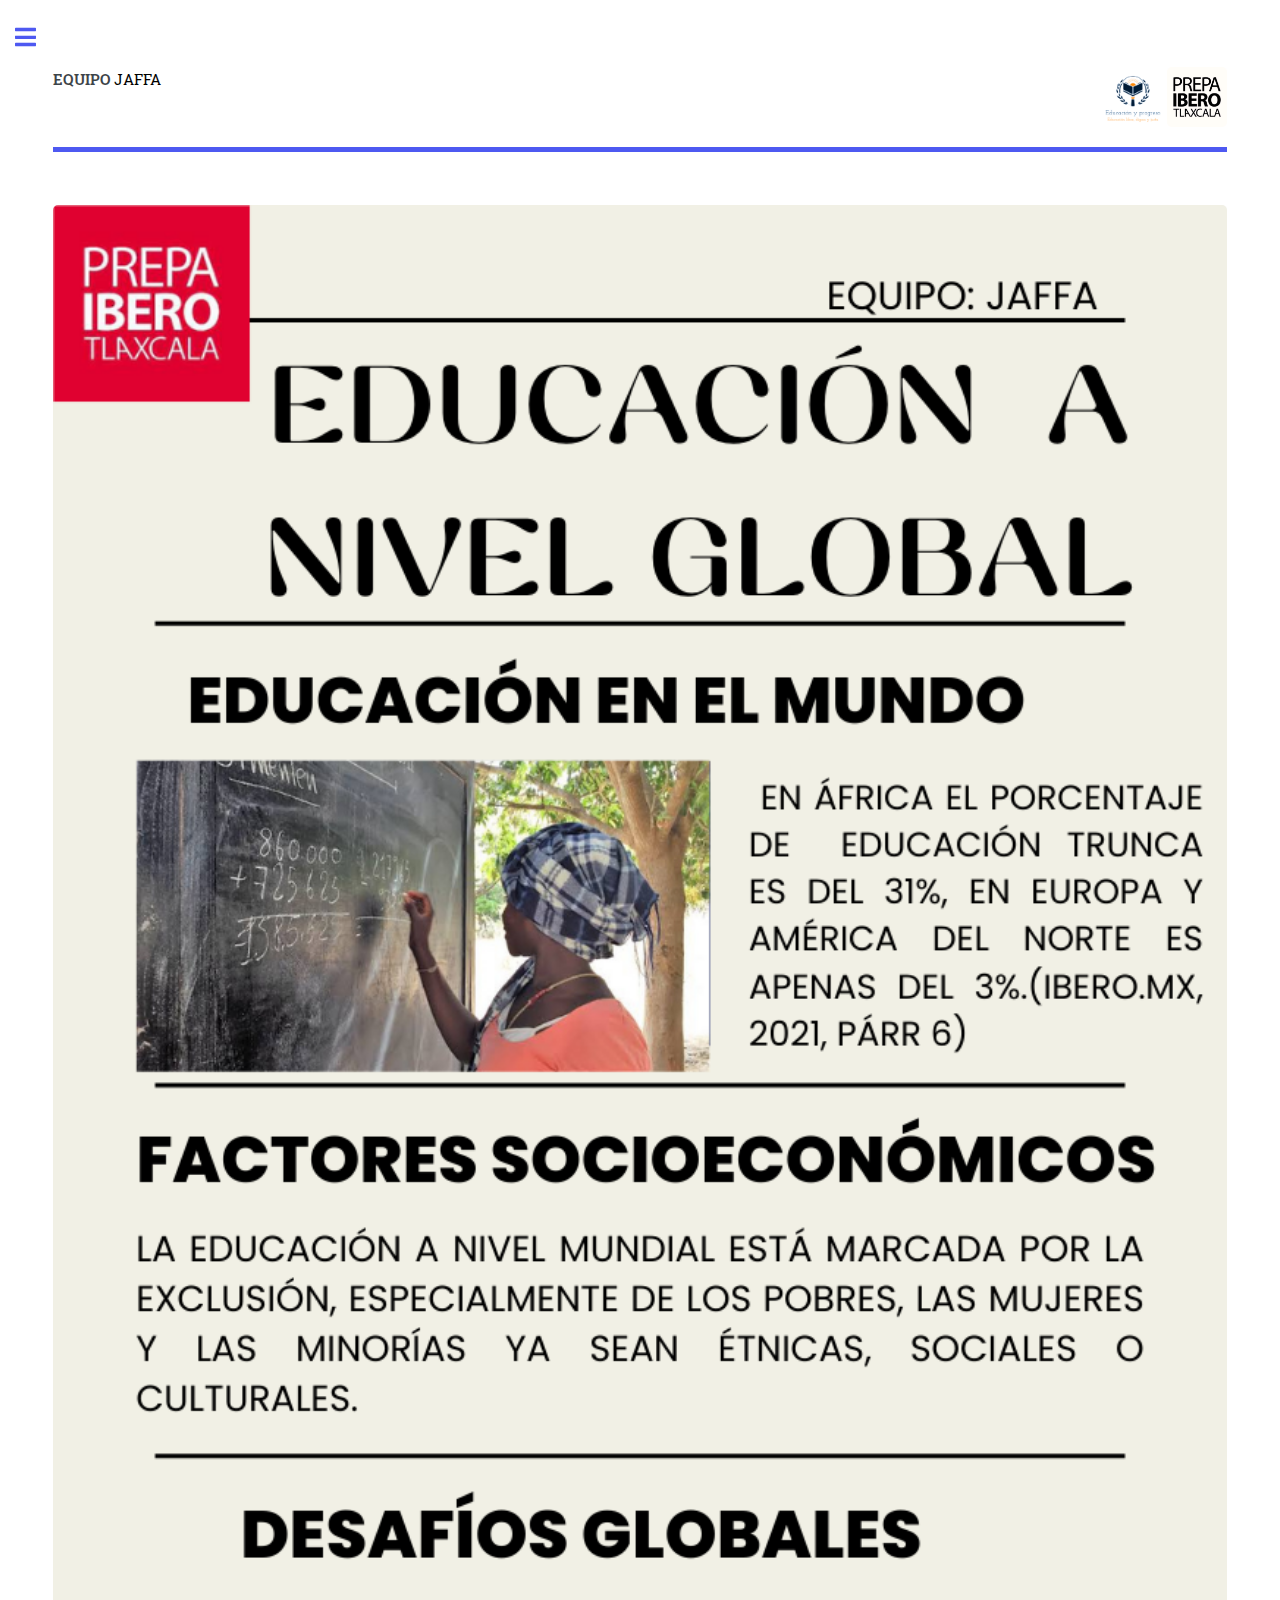
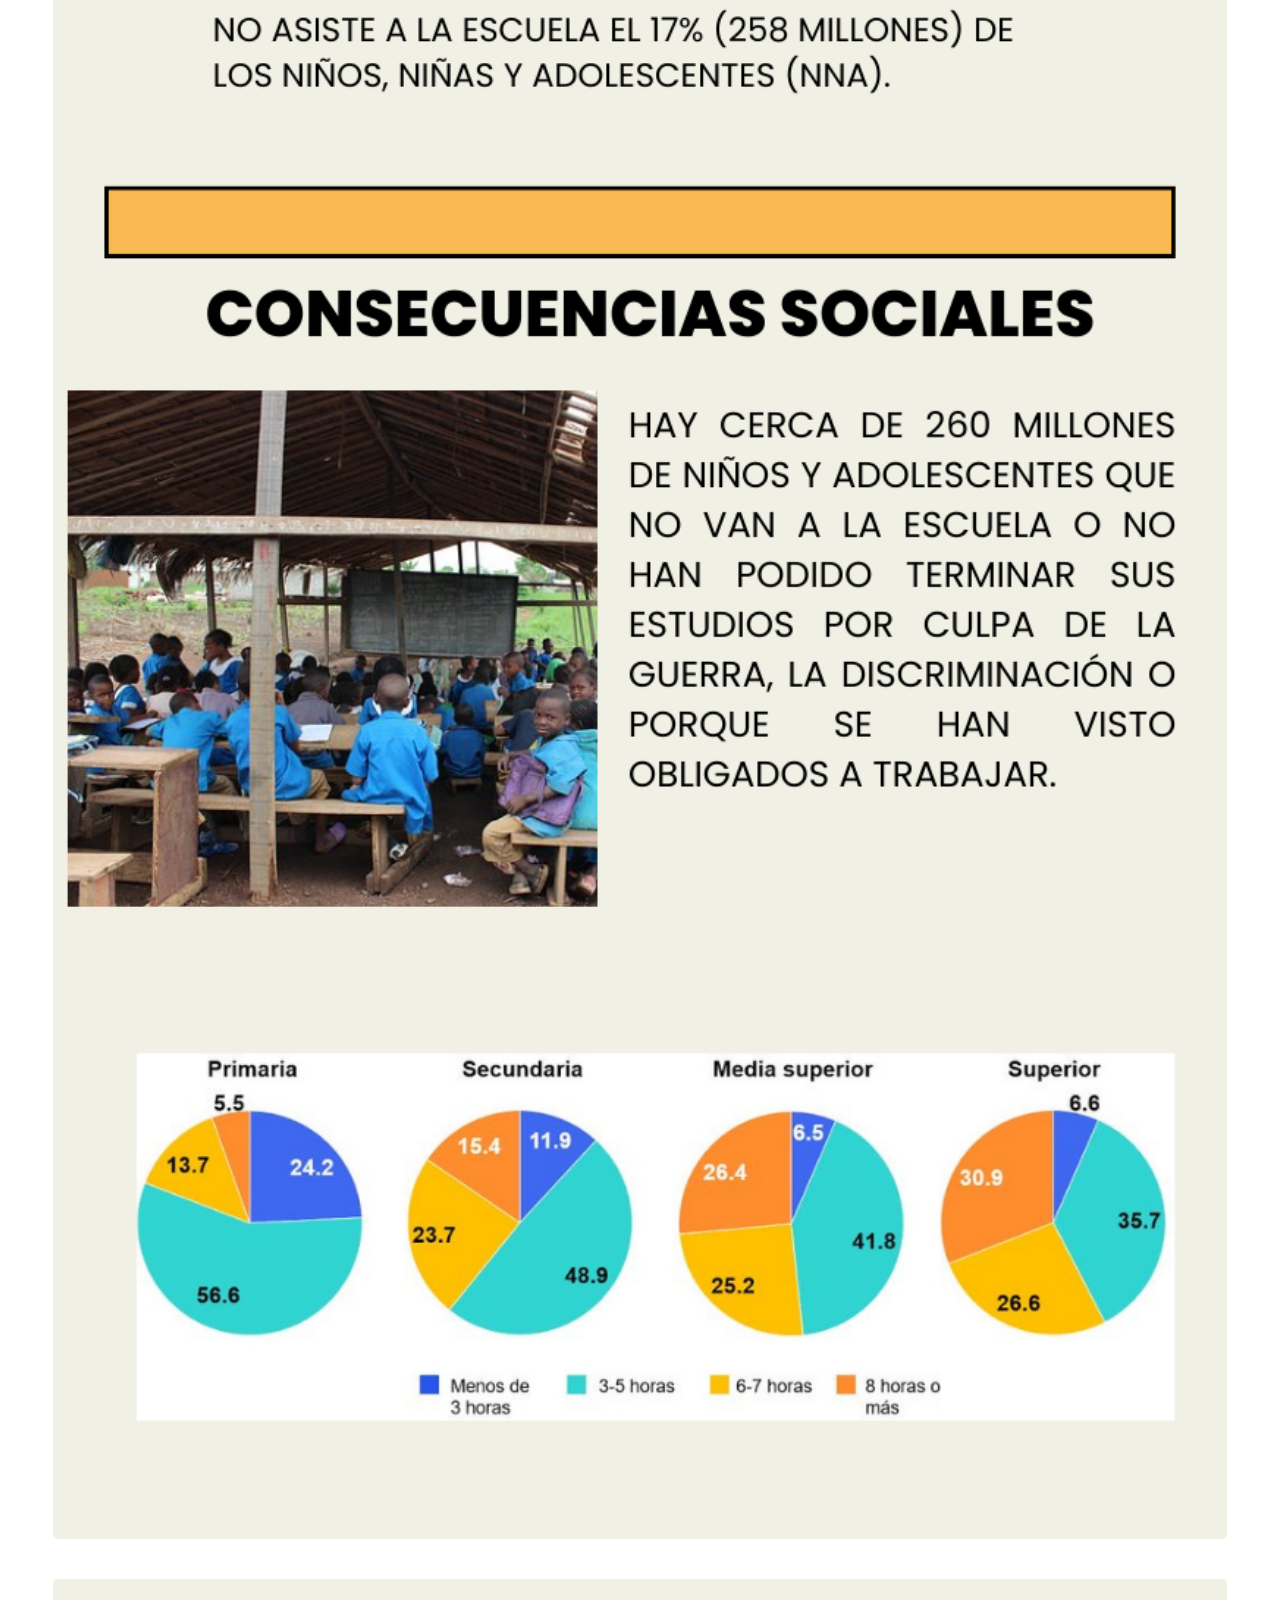
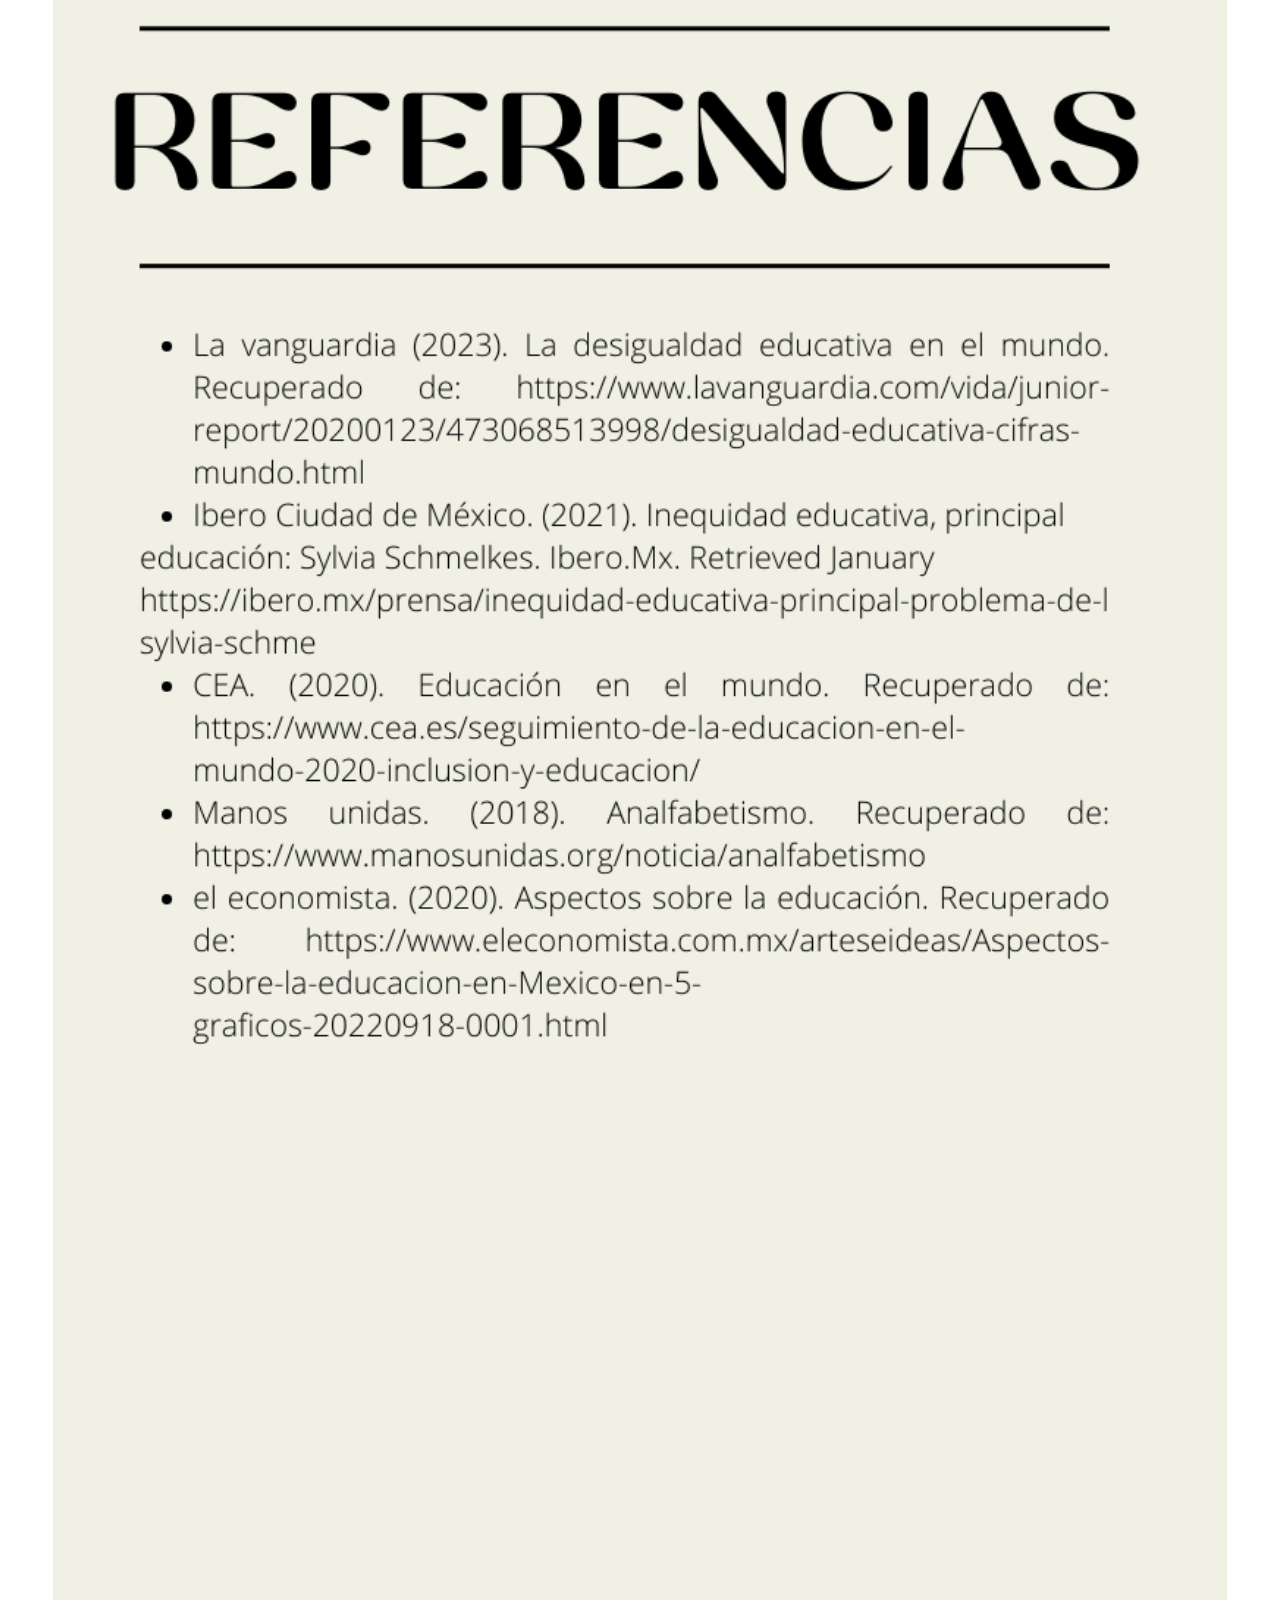
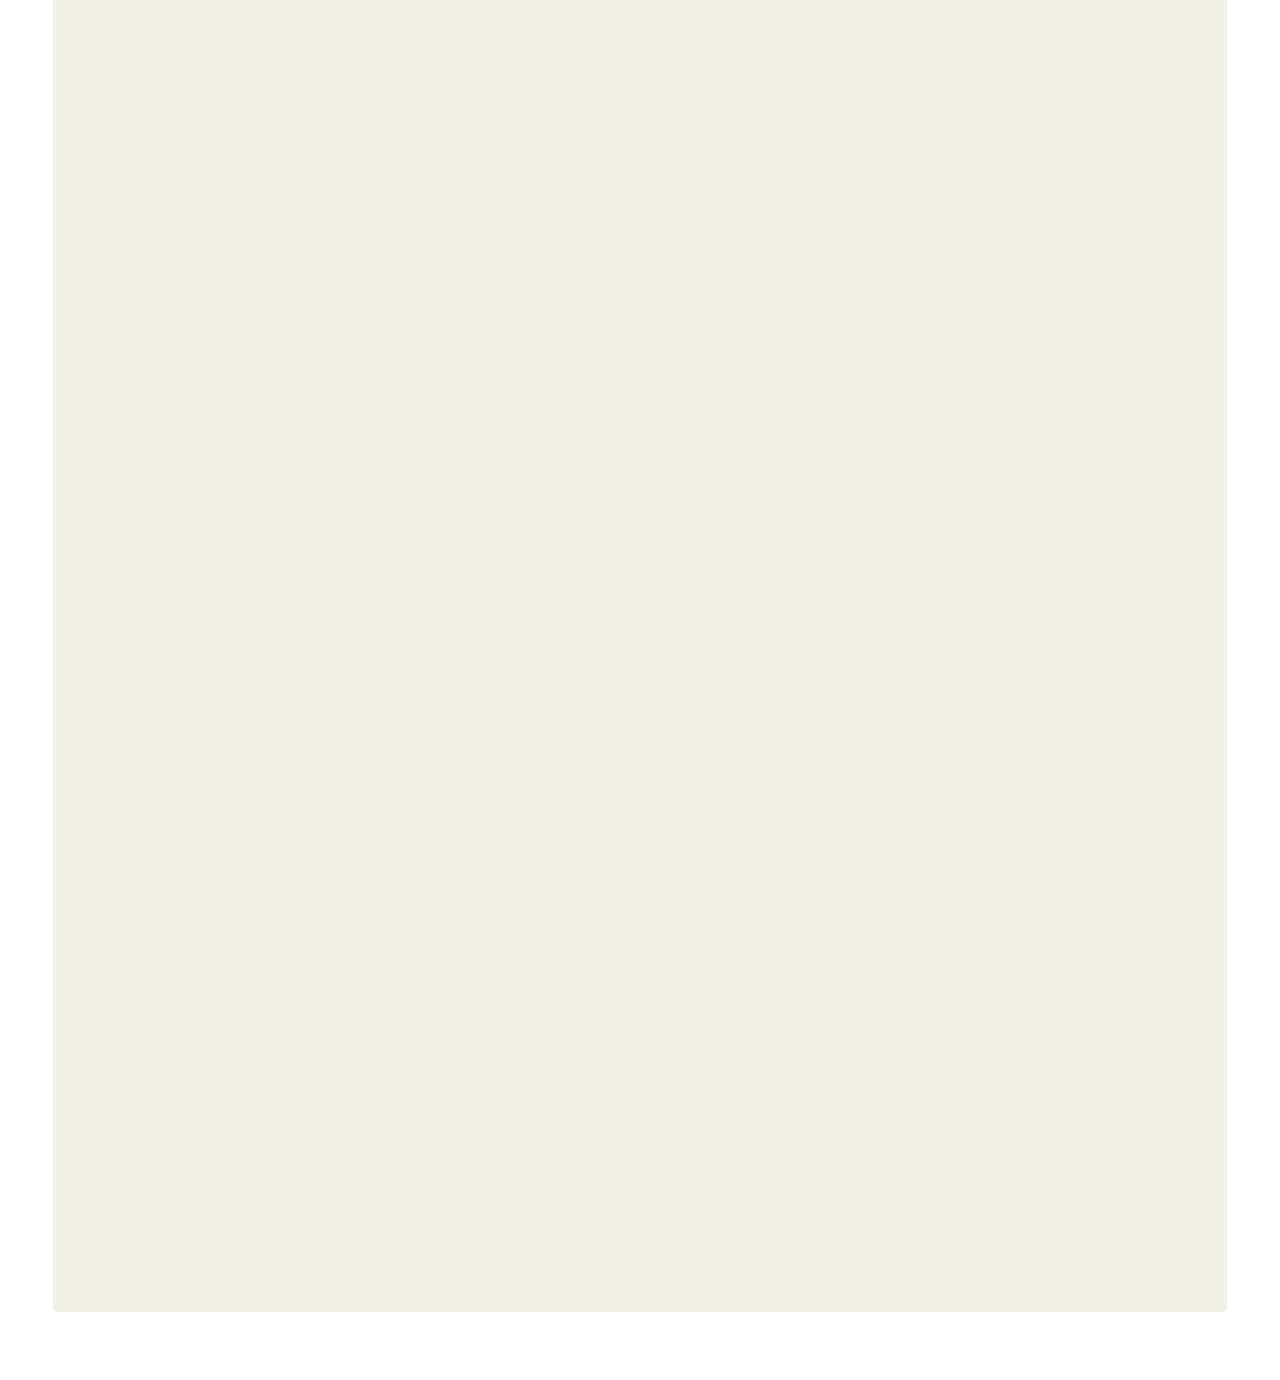
<file: infografia1.html>
<!DOCTYPE HTML>
<!--
	Editorial by HTML5 UP
	html5up.net | @ajlkn
	Free for personal and commercial use under the CCA 3.0 license (html5up.net/license)
-->
<html>
	<head>
		<title>PRE Infografia 1</title>
		<meta charset="utf-8" />
		<meta name="viewport" content="width=device-width, initial-scale=1, user-scalable=no" />
		<link rel="stylesheet" href="assets/css/main.css" />
		<link rel="icon" href="images/2.png"> 
	</head>
	<body class="is-preload">

		<!-- Wrapper -->
			<div id="wrapper">

				<!-- Main -->
					<div id="main">
						<div class="inner">

							<!-- Header -->
							<header id="header">
								<a href="index.html" class="logo"><strong>EQUIPO</strong> JAFFA</a>
							<ul class="icons">
								<span class="image object">
									<img src="images/2.png" alt="" width="60" height="60" decoding="auto" />
								</span>
								<span class="image object">
									<img src="images/Ibero.png" alt="Ibero logo" width="60" height="60" decoding="auto" />
								</span>
							</ul>
						</header>

							<!-- Content -->
								<section>
									

									<span class="image main"><img src="images/Info1.png" alt="" /></span>
									<span class="image main"><img src="images/Info11.png" alt="" /></span>

									
								</section>

						</div>
					</div>

				<!-- Sidebar -->
					<div id="sidebar">
						<div class="inner">

						<!-- Menu -->
							<nav id="menu">
								<header class="major">
									
									<h2>Menu</h2> 
								</header>
								<ul>
									<li><a href="index.html">Inicio</a></li>
									<li><a href="generic.html">Entrevista</a></li>
									
									<li>
										<span class="opener">Infografias</span>
										<ul>
											<li><a href="infografia1.html">Global</a></li>
											<li><a href="info2.html">Nacional</a></li>
											<li><a href="info3.html">Estatal</a></li>
										</ul>
									</li>
									<li>
										<span class="opener">Notas informativas</span>
										<ul>
											<li><a href="elements.html">Nacional</a></li>
											<li><a href="notainfo2.html">Estatal</a></li>
										</ul>
									</li>
									<li><a href="multimedia.html">Multimedia</a></li>
									<li>
										<img src="images/Cartel.png" alt="" style="max-width: 100%;"/>
								</ul>
							</nav>
						
						</div>
					</div>

			</div>

		<!-- Scripts -->
			<script src="assets/js/jquery.min.js"></script>
			<script src="assets/js/browser.min.js"></script>
			<script src="assets/js/breakpoints.min.js"></script>
			<script src="assets/js/util.js"></script>
			<script src="assets/js/main.js"></script>

	</body>
</html>
</file>
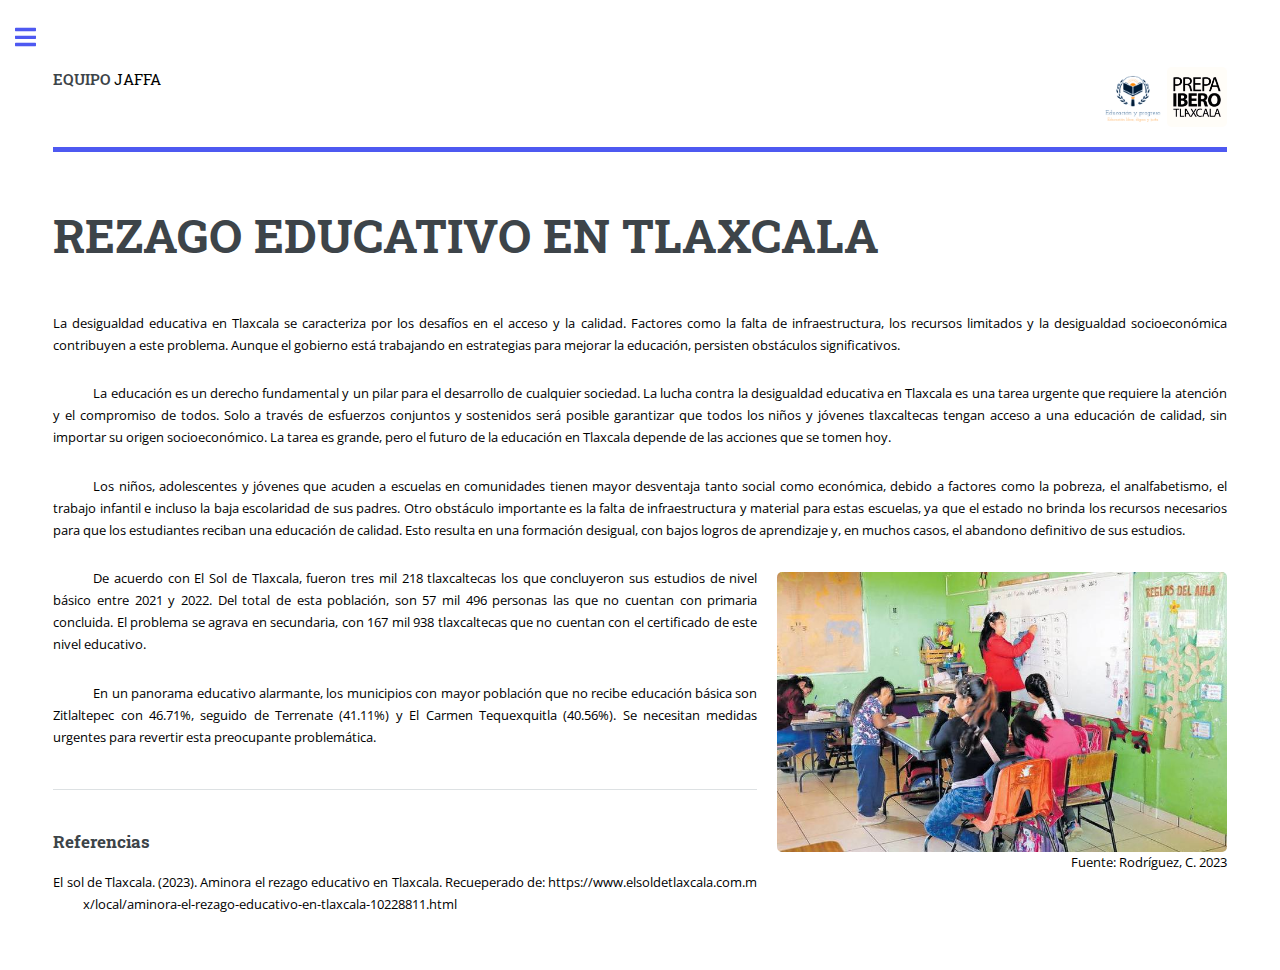
<file: notainfo2.html>
<!DOCTYPE HTML>
<!--
	Editorial by HTML5 UP
	html5up.net | @ajlkn
	Free for personal and commercial use under the CCA 3.0 license (html5up.net/license)
-->
<html>
	<head>
		<title>PRE Notas Informativas</title>
		<meta charset="utf-8" />
		<meta name="viewport" content="width=device-width, initial-scale=1, user-scalable=no" />
		<link rel="stylesheet" href="assets/css/main.css" />
		<link rel="icon" href="images/2.png"> 
	</head>
	<body class="is-preload">

		<!-- Wrapper -->
			<div id="wrapper">

				<!-- Main -->
					<div id="main">
						<div class="inner">

							<!-- Header -->
							<header id="header">
								<a href="index.html" class="logo"><strong>EQUIPO</strong> JAFFA</a>
							<ul class="icons">
								<span class="image object">
									<img src="images/2.png" alt="" width="60" height="60" decoding="auto" />
								</span>
								<span class="image object">
									<img src="images/Ibero.png" alt="Ibero logo" width="60" height="60" decoding="auto" />
								</span>
							</ul>
							</header>



							<!-- Content -->
								<section>
									<header class="main">
										<h1>REZAGO EDUCATIVO EN TLAXCALA</h1>
									</header>

									<!-- Content -->
										<h2 id="content"></h2>
										<p>La desigualdad educativa en Tlaxcala se caracteriza por los desafíos en el acceso y la calidad. Factores como la falta de infraestructura, los recursos limitados y la desigualdad socioeconómica contribuyen a este problema. Aunque el gobierno está trabajando en estrategias para mejorar la educación, persisten obstáculos significativos.</p>
										<p style="text-indent: 40px;">La educación es un derecho fundamental y un pilar para el desarrollo de cualquier sociedad. La lucha contra la desigualdad educativa en Tlaxcala es una tarea urgente que requiere la atención y el compromiso de todos. Solo a través de esfuerzos conjuntos y sostenidos será posible garantizar que todos los niños y jóvenes tlaxcaltecas tengan acceso a una educación de calidad, sin importar su origen socioeconómico. La tarea es grande, pero el futuro de la educación en Tlaxcala depende de las acciones que se tomen hoy.</p>
										<p style="text-indent: 40px;">Los niños, adolescentes y jóvenes que acuden a escuelas en comunidades tienen mayor desventaja tanto social como económica, debido a factores como la pobreza, el analfabetismo, el trabajo infantil e incluso la baja escolaridad de sus padres. Otro obstáculo importante es la falta de infraestructura y material para estas escuelas, ya que el estado no brinda los recursos necesarios para que los estudiantes reciban una educación de calidad. Esto resulta en una formación desigual, con bajos logros de aprendizaje y, en muchos casos, el abandono definitivo de sus estudios.</p>
										<span class="image right"><img src="images/REZAGO.jpeg" alt="" /><figcaption >Fuente: Rodríguez, C. 2023 </figcaption></span>
										<p style="text-indent: 40px;">De acuerdo con El Sol de Tlaxcala, fueron tres mil 218 tlaxcaltecas los que concluyeron sus estudios de nivel básico entre 2021 y 2022. Del total de esta población, son 57 mil 496 personas las que no cuentan con primaria concluida. El problema se agrava en secundaria, con 167 mil 938 tlaxcaltecas que no cuentan con el certificado de este nivel educativo.</p>
										<p style="text-indent: 40px;">En un panorama educativo alarmante, los municipios con mayor población que no recibe educación básica son Zitlaltepec con 46.71%, seguido de Terrenate (41.11%) y El Carmen Tequexquitla (40.56%). Se necesitan medidas urgentes para revertir esta preocupante problemática.</p>
										
									<hr class="major" />
										<h3>Referencias</h3>
										
									<p class="francesa">El sol de Tlaxcala. (2023). Aminora el rezago educativo en Tlaxcala. Recueperado de: https://www.elsoldetlaxcala.com.mx/local/aminora-el-rezago-educativo-en-tlaxcala-10228811.html </p>
										

								</section>

						</div>
					</div>

				<!-- Sidebar -->
					<div id="sidebar">
						<div class="inner">

						<!-- Menu -->
							<nav id="menu">
								<header class="major">
									
									<h2>Menu</h2> 
								</header>
								<ul>
									<li><a href="index.html">Inicio</a></li>
									<li><a href="generic.html">Entrevista</a></li>
									
									<li>
										<span class="opener">Infografias</span>
										<ul>
											<li><a href="infografia1.html">Global</a></li>
											<li><a href="info2.html">Nacional</a></li>
											<li><a href="info3.html">Estatal</a></li>
										</ul>
									</li>
									<li>
										<span class="opener">Notas informativas</span>
										<ul>
											<li><a href="elements.html">Nacional</a></li>
											<li><a href="notainfo2.html">Estatal</a></li>
										</ul>
									</li>
									<li><a href="multimedia.html">Multimedia</a></li>
									<li>
										<img src="images/Cartel.png" alt="" style="max-width: 100%;"/>
								</ul>
							</nav>
							

						</div>
					</div>

			</div>

		<!-- Scripts -->
			<script src="assets/js/jquery.min.js"></script>
			<script src="assets/js/browser.min.js"></script>
			<script src="assets/js/breakpoints.min.js"></script>
			<script src="assets/js/util.js"></script>
			<script src="assets/js/main.js"></script>

	</body>
</html>
</file>
<file: assets/css/main.css>
@import url(fontawesome-all.min.css);
@import url("https://fonts.googleapis.com/css?family=Open+Sans:400,600,400italic,600italic|Roboto+Slab:400,700");
/*
	Editorial by HTML5 UP
	html5up.net | @ajlkn
	Free for personal and commercial use under the CCA 3.0 license (html5up.net/license)
*/
html, body, div, span, applet, object,
iframe, h1, h2, h3, h4, h5, h6, p, blockquote,
pre, a, abbr, acronym, address, big, cite,
code, del, dfn, em, img, ins, kbd, q, s, samp,
small, strike, strong, sub, sup, tt, var, b,
u, i, center, dl, dt, dd, ol, ul, li, fieldset,
form, label, legend, table, caption, tbody,
tfoot, thead, tr, th, td, article, aside,
canvas, details, embed, figure, figcaption,
footer, header, hgroup, menu, nav, output, ruby,
section, summary, time, mark, audio, video {
  margin: 0;
  padding: 0;
  border: 0;
  font-size: 100%;
  font: inherit;
  vertical-align: baseline; }

article, aside, details, figcaption, figure,
footer, header, hgroup, menu, nav, section {
  display: block; }
  
figcaption {
    text-align: right;
  }

p {
    text-align: justify;
  }

p.margen{
  margin-left: 40px;
  }

p.francesa{
  text-indent: -30px;
  padding-left: 30px;
  word-break:break-all;
  overflow-wrap: anywhere;
  }  
 
  body {
  line-height: 1; }

ol, ul {
  list-style: none; }

blockquote, q {
  quotes: none; }
  blockquote:before, blockquote:after, q:before, q:after {
    content: '';
    content: none; }

table {
  border-collapse: collapse;
  border-spacing: 0; }

body {
  -webkit-text-size-adjust: none; }

mark {
  background-color: transparent;
  color: inherit; }

input::-moz-focus-inner {
  border: 0;
  padding: 0; }

input, select, textarea {
  -moz-appearance: none;
  -webkit-appearance: none;
  -ms-appearance: none;
  appearance: none; }

/* Basic */
@-ms-viewport {
  width: device-width; }

body {
  -ms-overflow-style: scrollbar; }

@media screen and (max-width: 480px) {
  html, body {
    min-width: 320px; } }

html {
  box-sizing: border-box; }

*, *:before, *:after {
  box-sizing: inherit; }

body {
  background: #ffffff; }
  body.is-preload *, body.is-preload *:before, body.is-preload *:after, body.is-resizing *, body.is-resizing *:before, body.is-resizing *:after {
    -moz-animation: none !important;
    -webkit-animation: none !important;
    -ms-animation: none !important;
    animation: none !important;
    -moz-transition: none !important;
    -webkit-transition: none !important;
    -ms-transition: none !important;
    transition: none !important; }

/* Type */
body, input, select, textarea {
  color: #000000;
  font-family: "Open Sans", sans-serif;
  font-size: 13pt;
  font-weight: 400;
  line-height: 1.65; }
  @media screen and (max-width: 1680px) {
    body, input, select, textarea {
      font-size: 12pt; } }
  @media screen and (max-width: 1280px) {
    body, input, select, textarea {
      font-size: 10pt; } }
  @media screen and (max-width: 360px) {
    body, input, select, textarea {
      font-size: 9pt; } }

a {
  -moz-transition: color 0.2s ease-in-out, border-bottom-color 0.2s ease-in-out;
  -webkit-transition: color 0.2s ease-in-out, border-bottom-color 0.2s ease-in-out;
  -ms-transition: color 0.2s ease-in-out, border-bottom-color 0.2s ease-in-out;
  transition: color 0.2s ease-in-out, border-bottom-color 0.2s ease-in-out;
  border-bottom: dotted 1px;
  color: #4e59f1;
  text-decoration: none; }
  a:hover {
    border-bottom-color: #4e59f1;
    color: #4e59f1 !important; }
    a:hover strong {
      color: inherit; }

strong, b {
  color: #3d4449;
  font-weight: 600; }

em, i {
  font-style: italic; }

p {
  margin: 0 0 2em 0; }

h1, h2, h3, h4, h5, h6 {
  color: #3d4449;
  font-family: "Roboto Slab", serif;
  font-weight: 700;
  line-height: 1.5;
  margin: 0 0 1em 0; }
  h1 a, h2 a, h3 a, h4 a, h5 a, h6 a {
    color: inherit;
    text-decoration: none;
    border-bottom: 0; }

h1 {
  font-size: 4em;
  margin: 0 0 0.5em 0;
  line-height: 1.3; }

h2 {
  font-size: 1.75em; }

h3 {
  font-size: 1.25em; }

h4 {
  font-size: 1.1em; }

h5 {
  font-size: 0.9em; }

h6 {
  font-size: 0.7em; }

@media screen and (max-width: 1680px) {
  h1 {
    font-size: 3.5em; } }

@media screen and (max-width: 980px) {
  h1 {
    font-size: 3.25em; } }

@media screen and (max-width: 736px) {
  h1 {
    font-size: 2em;
    line-height: 1.4; }
  h2 {
    font-size: 1.5em; } }

sub {
  font-size: 0.8em;
  position: relative;
  top: 0.5em; }

sup {
  font-size: 0.8em;
  position: relative;
  top: -0.5em; }

blockquote {
  border-left: solid 3px rgba(210, 215, 217, 0.75);
  font-style: italic;
  margin: 0 0 2em 0;
  padding: 0.5em 0 0.5em 2em; }

code {
  background: rgba(230, 235, 237, 0.25);
  border-radius: 0.375em;
  border: solid 1px rgba(210, 215, 217, 0.75);
  font-family: "Courier New", monospace;
  font-size: 0.9em;
  margin: 0 0.25em;
  padding: 0.25em 0.65em; }

pre {
  -webkit-overflow-scrolling: touch;
  font-family: "Courier New", monospace;
  font-size: 0.9em;
  margin: 0 0 2em 0; }
  pre code {
    display: block;
    line-height: 1.75;
    padding: 1em 1.5em;
    overflow-x: auto; }

hr {
  border: 0;
  border-bottom: solid 1px rgba(210, 215, 217, 0.75);
  margin: 2em 0; }
  hr.major {
    margin: 3em 0; }

.align-left {
  text-align: left; }

.align-center {
  text-align: center; }

.align-right {
  text-align: right; }

/* Row */
.row {
  display: flex;
  flex-wrap: wrap;
  box-sizing: border-box;
  align-items: stretch; }
  .row > * {
    box-sizing: border-box; }
  .row.gtr-uniform > * > :last-child {
    margin-bottom: 0; }
  .row.aln-left {
    justify-content: flex-start; }
  .row.aln-center {
    justify-content: center; }
  .row.aln-right {
    justify-content: flex-end; }
  .row.aln-top {
    align-items: flex-start; }
  .row.aln-middle {
    align-items: center; }
  .row.aln-bottom {
    align-items: flex-end; }
  .row > .imp {
    order: -1; }
  .row > .col-1 {
    width: 8.33333%; }
  .row > .off-1 {
    margin-left: 8.33333%; }
  .row > .col-2 {
    width: 16.66667%; }
  .row > .off-2 {
    margin-left: 16.66667%; }
  .row > .col-3 {
    width: 25%; }
  .row > .off-3 {
    margin-left: 25%; }
  .row > .col-4 {
    width: 33.33333%; }
  .row > .off-4 {
    margin-left: 33.33333%; }
  .row > .col-5 {
    width: 41.66667%; }
  .row > .off-5 {
    margin-left: 41.66667%; }
  .row > .col-6 {
    width: 50%; }
  .row > .off-6 {
    margin-left: 50%; }
  .row > .col-7 {
    width: 58.33333%; }
  .row > .off-7 {
    margin-left: 58.33333%; }
  .row > .col-8 {
    width: 66.66667%; }
  .row > .off-8 {
    margin-left: 66.66667%; }
  .row > .col-9 {
    width: 75%; }
  .row > .off-9 {
    margin-left: 75%; }
  .row > .col-10 {
    width: 83.33333%; }
  .row > .off-10 {
    margin-left: 83.33333%; }
  .row > .col-11 {
    width: 91.66667%; }
  .row > .off-11 {
    margin-left: 91.66667%; }
  .row > .col-12 {
    width: 100%; }
  .row > .off-12 {
    margin-left: 100%; }
  .row.gtr-0 {
    margin-top: 0;
    margin-left: 0em; }
    .row.gtr-0 > * {
      padding: 0 0 0 0em; }
    .row.gtr-0.gtr-uniform {
      margin-top: 0em; }
      .row.gtr-0.gtr-uniform > * {
        padding-top: 0em; }
  .row.gtr-25 {
    margin-top: 0;
    margin-left: -0.375em; }
    .row.gtr-25 > * {
      padding: 0 0 0 0.375em; }
    .row.gtr-25.gtr-uniform {
      margin-top: -0.375em; }
      .row.gtr-25.gtr-uniform > * {
        padding-top: 0.375em; }
  .row.gtr-50 {
    margin-top: 0;
    margin-left: -0.75em; }
    .row.gtr-50 > * {
      padding: 0 0 0 0.75em; }
    .row.gtr-50.gtr-uniform {
      margin-top: -0.75em; }
      .row.gtr-50.gtr-uniform > * {
        padding-top: 0.75em; }
  .row {
    margin-top: 0;
    margin-left: -1.5em; }
    .row > * {
      padding: 0 0 0 1.5em; }
    .row.gtr-uniform {
      margin-top: -1.5em; }
      .row.gtr-uniform > * {
        padding-top: 1.5em; }
  .row.gtr-150 {
    margin-top: 0;
    margin-left: -2.25em; }
    .row.gtr-150 > * {
      padding: 0 0 0 2.25em; }
    .row.gtr-150.gtr-uniform {
      margin-top: -2.25em; }
      .row.gtr-150.gtr-uniform > * {
        padding-top: 2.25em; }
  .row.gtr-200 {
    margin-top: 0;
    margin-left: -3em; }
    .row.gtr-200 > * {
      padding: 0 0 0 3em; }
    .row.gtr-200.gtr-uniform {
      margin-top: -3em; }
      .row.gtr-200.gtr-uniform > * {
        padding-top: 3em; }
  @media screen and (max-width: 1680px) {
    .row {
      display: flex;
      flex-wrap: wrap;
      box-sizing: border-box;
      align-items: stretch; }
      .row > * {
        box-sizing: border-box; }
      .row.gtr-uniform > * > :last-child {
        margin-bottom: 0; }
      .row.aln-left {
        justify-content: flex-start; }
      .row.aln-center {
        justify-content: center; }
      .row.aln-right {
        justify-content: flex-end; }
      .row.aln-top {
        align-items: flex-start; }
      .row.aln-middle {
        align-items: center; }
      .row.aln-bottom {
        align-items: flex-end; }
      .row > .imp-xlarge {
        order: -1; }
      .row > .col-1-xlarge {
        width: 8.33333%; }
      .row > .off-1-xlarge {
        margin-left: 8.33333%; }
      .row > .col-2-xlarge {
        width: 16.66667%; }
      .row > .off-2-xlarge {
        margin-left: 16.66667%; }
      .row > .col-3-xlarge {
        width: 25%; }
      .row > .off-3-xlarge {
        margin-left: 25%; }
      .row > .col-4-xlarge {
        width: 33.33333%; }
      .row > .off-4-xlarge {
        margin-left: 33.33333%; }
      .row > .col-5-xlarge {
        width: 41.66667%; }
      .row > .off-5-xlarge {
        margin-left: 41.66667%; }
      .row > .col-6-xlarge {
        width: 50%; }
      .row > .off-6-xlarge {
        margin-left: 50%; }
      .row > .col-7-xlarge {
        width: 58.33333%; }
      .row > .off-7-xlarge {
        margin-left: 58.33333%; }
      .row > .col-8-xlarge {
        width: 66.66667%; }
      .row > .off-8-xlarge {
        margin-left: 66.66667%; }
      .row > .col-9-xlarge {
        width: 75%; }
      .row > .off-9-xlarge {
        margin-left: 75%; }
      .row > .col-10-xlarge {
        width: 83.33333%; }
      .row > .off-10-xlarge {
        margin-left: 83.33333%; }
      .row > .col-11-xlarge {
        width: 91.66667%; }
      .row > .off-11-xlarge {
        margin-left: 91.66667%; }
      .row > .col-12-xlarge {
        width: 100%; }
      .row > .off-12-xlarge {
        margin-left: 100%; }
      .row.gtr-0 {
        margin-top: 0;
        margin-left: 0em; }
        .row.gtr-0 > * {
          padding: 0 0 0 0em; }
        .row.gtr-0.gtr-uniform {
          margin-top: 0em; }
          .row.gtr-0.gtr-uniform > * {
            padding-top: 0em; }
      .row.gtr-25 {
        margin-top: 0;
        margin-left: -0.375em; }
        .row.gtr-25 > * {
          padding: 0 0 0 0.375em; }
        .row.gtr-25.gtr-uniform {
          margin-top: -0.375em; }
          .row.gtr-25.gtr-uniform > * {
            padding-top: 0.375em; }
      .row.gtr-50 {
        margin-top: 0;
        margin-left: -0.75em; }
        .row.gtr-50 > * {
          padding: 0 0 0 0.75em; }
        .row.gtr-50.gtr-uniform {
          margin-top: -0.75em; }
          .row.gtr-50.gtr-uniform > * {
            padding-top: 0.75em; }
      .row {
        margin-top: 0;
        margin-left: -1.5em; }
        .row > * {
          padding: 0 0 0 1.5em; }
        .row.gtr-uniform {
          margin-top: -1.5em; }
          .row.gtr-uniform > * {
            padding-top: 1.5em; }
      .row.gtr-150 {
        margin-top: 0;
        margin-left: -2.25em; }
        .row.gtr-150 > * {
          padding: 0 0 0 2.25em; }
        .row.gtr-150.gtr-uniform {
          margin-top: -2.25em; }
          .row.gtr-150.gtr-uniform > * {
            padding-top: 2.25em; }
      .row.gtr-200 {
        margin-top: 0;
        margin-left: -3em; }
        .row.gtr-200 > * {
          padding: 0 0 0 3em; }
        .row.gtr-200.gtr-uniform {
          margin-top: -3em; }
          .row.gtr-200.gtr-uniform > * {
            padding-top: 3em; } }
  @media screen and (max-width: 1280px) {
    .row {
      display: flex;
      flex-wrap: wrap;
      box-sizing: border-box;
      align-items: stretch; }
      .row > * {
        box-sizing: border-box; }
      .row.gtr-uniform > * > :last-child {
        margin-bottom: 0; }
      .row.aln-left {
        justify-content: flex-start; }
      .row.aln-center {
        justify-content: center; }
      .row.aln-right {
        justify-content: flex-end; }
      .row.aln-top {
        align-items: flex-start; }
      .row.aln-middle {
        align-items: center; }
      .row.aln-bottom {
        align-items: flex-end; }
      .row > .imp-large {
        order: -1; }
      .row > .col-1-large {
        width: 8.33333%; }
      .row > .off-1-large {
        margin-left: 8.33333%; }
      .row > .col-2-large {
        width: 16.66667%; }
      .row > .off-2-large {
        margin-left: 16.66667%; }
      .row > .col-3-large {
        width: 25%; }
      .row > .off-3-large {
        margin-left: 25%; }
      .row > .col-4-large {
        width: 33.33333%; }
      .row > .off-4-large {
        margin-left: 33.33333%; }
      .row > .col-5-large {
        width: 41.66667%; }
      .row > .off-5-large {
        margin-left: 41.66667%; }
      .row > .col-6-large {
        width: 50%; }
      .row > .off-6-large {
        margin-left: 50%; }
      .row > .col-7-large {
        width: 58.33333%; }
      .row > .off-7-large {
        margin-left: 58.33333%; }
      .row > .col-8-large {
        width: 66.66667%; }
      .row > .off-8-large {
        margin-left: 66.66667%; }
      .row > .col-9-large {
        width: 75%; }
      .row > .off-9-large {
        margin-left: 75%; }
      .row > .col-10-large {
        width: 83.33333%; }
      .row > .off-10-large {
        margin-left: 83.33333%; }
      .row > .col-11-large {
        width: 91.66667%; }
      .row > .off-11-large {
        margin-left: 91.66667%; }
      .row > .col-12-large {
        width: 100%; }
      .row > .off-12-large {
        margin-left: 100%; }
      .row.gtr-0 {
        margin-top: 0;
        margin-left: 0em; }
        .row.gtr-0 > * {
          padding: 0 0 0 0em; }
        .row.gtr-0.gtr-uniform {
          margin-top: 0em; }
          .row.gtr-0.gtr-uniform > * {
            padding-top: 0em; }
      .row.gtr-25 {
        margin-top: 0;
        margin-left: -0.375em; }
        .row.gtr-25 > * {
          padding: 0 0 0 0.375em; }
        .row.gtr-25.gtr-uniform {
          margin-top: -0.375em; }
          .row.gtr-25.gtr-uniform > * {
            padding-top: 0.375em; }
      .row.gtr-50 {
        margin-top: 0;
        margin-left: -0.75em; }
        .row.gtr-50 > * {
          padding: 0 0 0 0.75em; }
        .row.gtr-50.gtr-uniform {
          margin-top: -0.75em; }
          .row.gtr-50.gtr-uniform > * {
            padding-top: 0.75em; }
      .row {
        margin-top: 0;
        margin-left: -1.5em; }
        .row > * {
          padding: 0 0 0 1.5em; }
        .row.gtr-uniform {
          margin-top: -1.5em; }
          .row.gtr-uniform > * {
            padding-top: 1.5em; }
      .row.gtr-150 {
        margin-top: 0;
        margin-left: -2.25em; }
        .row.gtr-150 > * {
          padding: 0 0 0 2.25em; }
        .row.gtr-150.gtr-uniform {
          margin-top: -2.25em; }
          .row.gtr-150.gtr-uniform > * {
            padding-top: 2.25em; }
      .row.gtr-200 {
        margin-top: 0;
        margin-left: -3em; }
        .row.gtr-200 > * {
          padding: 0 0 0 3em; }
        .row.gtr-200.gtr-uniform {
          margin-top: -3em; }
          .row.gtr-200.gtr-uniform > * {
            padding-top: 3em; } }
  @media screen and (max-width: 980px) {
    .row {
      display: flex;
      flex-wrap: wrap;
      box-sizing: border-box;
      align-items: stretch; }
      .row > * {
        box-sizing: border-box; }
      .row.gtr-uniform > * > :last-child {
        margin-bottom: 0; }
      .row.aln-left {
        justify-content: flex-start; }
      .row.aln-center {
        justify-content: center; }
      .row.aln-right {
        justify-content: flex-end; }
      .row.aln-top {
        align-items: flex-start; }
      .row.aln-middle {
        align-items: center; }
      .row.aln-bottom {
        align-items: flex-end; }
      .row > .imp-medium {
        order: -1; }
      .row > .col-1-medium {
        width: 8.33333%; }
      .row > .off-1-medium {
        margin-left: 8.33333%; }
      .row > .col-2-medium {
        width: 16.66667%; }
      .row > .off-2-medium {
        margin-left: 16.66667%; }
      .row > .col-3-medium {
        width: 25%; }
      .row > .off-3-medium {
        margin-left: 25%; }
      .row > .col-4-medium {
        width: 33.33333%; }
      .row > .off-4-medium {
        margin-left: 33.33333%; }
      .row > .col-5-medium {
        width: 41.66667%; }
      .row > .off-5-medium {
        margin-left: 41.66667%; }
      .row > .col-6-medium {
        width: 50%; }
      .row > .off-6-medium {
        margin-left: 50%; }
      .row > .col-7-medium {
        width: 58.33333%; }
      .row > .off-7-medium {
        margin-left: 58.33333%; }
      .row > .col-8-medium {
        width: 66.66667%; }
      .row > .off-8-medium {
        margin-left: 66.66667%; }
      .row > .col-9-medium {
        width: 75%; }
      .row > .off-9-medium {
        margin-left: 75%; }
      .row > .col-10-medium {
        width: 83.33333%; }
      .row > .off-10-medium {
        margin-left: 83.33333%; }
      .row > .col-11-medium {
        width: 91.66667%; }
      .row > .off-11-medium {
        margin-left: 91.66667%; }
      .row > .col-12-medium {
        width: 100%; }
      .row > .off-12-medium {
        margin-left: 100%; }
      .row.gtr-0 {
        margin-top: 0;
        margin-left: 0em; }
        .row.gtr-0 > * {
          padding: 0 0 0 0em; }
        .row.gtr-0.gtr-uniform {
          margin-top: 0em; }
          .row.gtr-0.gtr-uniform > * {
            padding-top: 0em; }
      .row.gtr-25 {
        margin-top: 0;
        margin-left: -0.375em; }
        .row.gtr-25 > * {
          padding: 0 0 0 0.375em; }
        .row.gtr-25.gtr-uniform {
          margin-top: -0.375em; }
          .row.gtr-25.gtr-uniform > * {
            padding-top: 0.375em; }
      .row.gtr-50 {
        margin-top: 0;
        margin-left: -0.75em; }
        .row.gtr-50 > * {
          padding: 0 0 0 0.75em; }
        .row.gtr-50.gtr-uniform {
          margin-top: -0.75em; }
          .row.gtr-50.gtr-uniform > * {
            padding-top: 0.75em; }
      .row {
        margin-top: 0;
        margin-left: -1.5em; }
        .row > * {
          padding: 0 0 0 1.5em; }
        .row.gtr-uniform {
          margin-top: -1.5em; }
          .row.gtr-uniform > * {
            padding-top: 1.5em; }
      .row.gtr-150 {
        margin-top: 0;
        margin-left: -2.25em; }
        .row.gtr-150 > * {
          padding: 0 0 0 2.25em; }
        .row.gtr-150.gtr-uniform {
          margin-top: -2.25em; }
          .row.gtr-150.gtr-uniform > * {
            padding-top: 2.25em; }
      .row.gtr-200 {
        margin-top: 0;
        margin-left: -3em; }
        .row.gtr-200 > * {
          padding: 0 0 0 3em; }
        .row.gtr-200.gtr-uniform {
          margin-top: -3em; }
          .row.gtr-200.gtr-uniform > * {
            padding-top: 3em; } }
  @media screen and (max-width: 736px) {
    .row {
      display: flex;
      flex-wrap: wrap;
      box-sizing: border-box;
      align-items: stretch; }
      .row > * {
        box-sizing: border-box; }
      .row.gtr-uniform > * > :last-child {
        margin-bottom: 0; }
      .row.aln-left {
        justify-content: flex-start; }
      .row.aln-center {
        justify-content: center; }
      .row.aln-right {
        justify-content: flex-end; }
      .row.aln-top {
        align-items: flex-start; }
      .row.aln-middle {
        align-items: center; }
      .row.aln-bottom {
        align-items: flex-end; }
      .row > .imp-small {
        order: -1; }
      .row > .col-1-small {
        width: 8.33333%; }
      .row > .off-1-small {
        margin-left: 8.33333%; }
      .row > .col-2-small {
        width: 16.66667%; }
      .row > .off-2-small {
        margin-left: 16.66667%; }
      .row > .col-3-small {
        width: 25%; }
      .row > .off-3-small {
        margin-left: 25%; }
      .row > .col-4-small {
        width: 33.33333%; }
      .row > .off-4-small {
        margin-left: 33.33333%; }
      .row > .col-5-small {
        width: 41.66667%; }
      .row > .off-5-small {
        margin-left: 41.66667%; }
      .row > .col-6-small {
        width: 50%; }
      .row > .off-6-small {
        margin-left: 50%; }
      .row > .col-7-small {
        width: 58.33333%; }
      .row > .off-7-small {
        margin-left: 58.33333%; }
      .row > .col-8-small {
        width: 66.66667%; }
      .row > .off-8-small {
        margin-left: 66.66667%; }
      .row > .col-9-small {
        width: 75%; }
      .row > .off-9-small {
        margin-left: 75%; }
      .row > .col-10-small {
        width: 83.33333%; }
      .row > .off-10-small {
        margin-left: 83.33333%; }
      .row > .col-11-small {
        width: 91.66667%; }
      .row > .off-11-small {
        margin-left: 91.66667%; }
      .row > .col-12-small {
        width: 100%; }
      .row > .off-12-small {
        margin-left: 100%; }
      .row.gtr-0 {
        margin-top: 0;
        margin-left: 0em; }
        .row.gtr-0 > * {
          padding: 0 0 0 0em; }
        .row.gtr-0.gtr-uniform {
          margin-top: 0em; }
          .row.gtr-0.gtr-uniform > * {
            padding-top: 0em; }
      .row.gtr-25 {
        margin-top: 0;
        margin-left: -0.375em; }
        .row.gtr-25 > * {
          padding: 0 0 0 0.375em; }
        .row.gtr-25.gtr-uniform {
          margin-top: -0.375em; }
          .row.gtr-25.gtr-uniform > * {
            padding-top: 0.375em; }
      .row.gtr-50 {
        margin-top: 0;
        margin-left: -0.75em; }
        .row.gtr-50 > * {
          padding: 0 0 0 0.75em; }
        .row.gtr-50.gtr-uniform {
          margin-top: -0.75em; }
          .row.gtr-50.gtr-uniform > * {
            padding-top: 0.75em; }
      .row {
        margin-top: 0;
        margin-left: -1.5em; }
        .row > * {
          padding: 0 0 0 1.5em; }
        .row.gtr-uniform {
          margin-top: -1.5em; }
          .row.gtr-uniform > * {
            padding-top: 1.5em; }
      .row.gtr-150 {
        margin-top: 0;
        margin-left: -2.25em; }
        .row.gtr-150 > * {
          padding: 0 0 0 2.25em; }
        .row.gtr-150.gtr-uniform {
          margin-top: -2.25em; }
          .row.gtr-150.gtr-uniform > * {
            padding-top: 2.25em; }
      .row.gtr-200 {
        margin-top: 0;
        margin-left: -3em; }
        .row.gtr-200 > * {
          padding: 0 0 0 3em; }
        .row.gtr-200.gtr-uniform {
          margin-top: -3em; }
          .row.gtr-200.gtr-uniform > * {
            padding-top: 3em; } }
  @media screen and (max-width: 480px) {
    .row {
      display: flex;
      flex-wrap: wrap;
      box-sizing: border-box;
      align-items: stretch; }
      .row > * {
        box-sizing: border-box; }
      .row.gtr-uniform > * > :last-child {
        margin-bottom: 0; }
      .row.aln-left {
        justify-content: flex-start; }
      .row.aln-center {
        justify-content: center; }
      .row.aln-right {
        justify-content: flex-end; }
      .row.aln-top {
        align-items: flex-start; }
      .row.aln-middle {
        align-items: center; }
      .row.aln-bottom {
        align-items: flex-end; }
      .row > .imp-xsmall {
        order: -1; }
      .row > .col-1-xsmall {
        width: 8.33333%; }
      .row > .off-1-xsmall {
        margin-left: 8.33333%; }
      .row > .col-2-xsmall {
        width: 16.66667%; }
      .row > .off-2-xsmall {
        margin-left: 16.66667%; }
      .row > .col-3-xsmall {
        width: 25%; }
      .row > .off-3-xsmall {
        margin-left: 25%; }
      .row > .col-4-xsmall {
        width: 33.33333%; }
      .row > .off-4-xsmall {
        margin-left: 33.33333%; }
      .row > .col-5-xsmall {
        width: 41.66667%; }
      .row > .off-5-xsmall {
        margin-left: 41.66667%; }
      .row > .col-6-xsmall {
        width: 50%; }
      .row > .off-6-xsmall {
        margin-left: 50%; }
      .row > .col-7-xsmall {
        width: 58.33333%; }
      .row > .off-7-xsmall {
        margin-left: 58.33333%; }
      .row > .col-8-xsmall {
        width: 66.66667%; }
      .row > .off-8-xsmall {
        margin-left: 66.66667%; }
      .row > .col-9-xsmall {
        width: 75%; }
      .row > .off-9-xsmall {
        margin-left: 75%; }
      .row > .col-10-xsmall {
        width: 83.33333%; }
      .row > .off-10-xsmall {
        margin-left: 83.33333%; }
      .row > .col-11-xsmall {
        width: 91.66667%; }
      .row > .off-11-xsmall {
        margin-left: 91.66667%; }
      .row > .col-12-xsmall {
        width: 100%; }
      .row > .off-12-xsmall {
        margin-left: 100%; }
      .row.gtr-0 {
        margin-top: 0;
        margin-left: 0em; }
        .row.gtr-0 > * {
          padding: 0 0 0 0em; }
        .row.gtr-0.gtr-uniform {
          margin-top: 0em; }
          .row.gtr-0.gtr-uniform > * {
            padding-top: 0em; }
      .row.gtr-25 {
        margin-top: 0;
        margin-left: -0.375em; }
        .row.gtr-25 > * {
          padding: 0 0 0 0.375em; }
        .row.gtr-25.gtr-uniform {
          margin-top: -0.375em; }
          .row.gtr-25.gtr-uniform > * {
            padding-top: 0.375em; }
      .row.gtr-50 {
        margin-top: 0;
        margin-left: -0.75em; }
        .row.gtr-50 > * {
          padding: 0 0 0 0.75em; }
        .row.gtr-50.gtr-uniform {
          margin-top: -0.75em; }
          .row.gtr-50.gtr-uniform > * {
            padding-top: 0.75em; }
      .row {
        margin-top: 0;
        margin-left: -1.5em; }
        .row > * {
          padding: 0 0 0 1.5em; }
        .row.gtr-uniform {
          margin-top: -1.5em; }
          .row.gtr-uniform > * {
            padding-top: 1.5em; }
      .row.gtr-150 {
        margin-top: 0;
        margin-left: -2.25em; }
        .row.gtr-150 > * {
          padding: 0 0 0 2.25em; }
        .row.gtr-150.gtr-uniform {
          margin-top: -2.25em; }
          .row.gtr-150.gtr-uniform > * {
            padding-top: 2.25em; }
      .row.gtr-200 {
        margin-top: 0;
        margin-left: -3em; }
        .row.gtr-200 > * {
          padding: 0 0 0 3em; }
        .row.gtr-200.gtr-uniform {
          margin-top: -3em; }
          .row.gtr-200.gtr-uniform > * {
            padding-top: 3em; } }

/* Section/Article */
section.special, article.special {
  text-align: center; }

header p {
  font-family: "Roboto Slab", serif;
  font-size: 1em;
  font-weight: 400;
  letter-spacing: 0.075em;
  margin-top: -0.5em;
  text-transform: uppercase; }

header.major > :last-child {
  border-bottom: solid 3px #4e59f1;
  display: inline-block;
  margin: 0 0 2em 0;
  padding: 0 0.75em 0.5em 0; }

header.main > :last-child {
  margin: 0 0 1em 0; }

/* Form */
form {
  margin: 0 0 2em 0; }

label {
  color: #3d4449;
  display: block;
  font-size: 0.9em;
  font-weight: 600;
  margin: 0 0 1em 0; }

input[type="text"],
input[type="password"],
input[type="email"],
input[type="tel"],
input[type="search"],
input[type="url"],
select,
textarea {
  -moz-appearance: none;
  -webkit-appearance: none;
  -ms-appearance: none;
  appearance: none;
  background: #ffffff;
  border-radius: 0.375em;
  border: none;
  border: solid 1px rgba(210, 215, 217, 0.75);
  color: inherit;
  display: block;
  outline: 0;
  padding: 0 1em;
  text-decoration: none;
  width: 100%; }
  input[type="text"]:invalid,
  input[type="password"]:invalid,
  input[type="email"]:invalid,
  input[type="tel"]:invalid,
  input[type="search"]:invalid,
  input[type="url"]:invalid,
  select:invalid,
  textarea:invalid {
    box-shadow: none; }
  input[type="text"]:focus,
  input[type="password"]:focus,
  input[type="email"]:focus,
  input[type="tel"]:focus,
  input[type="search"]:focus,
  input[type="url"]:focus,
  select:focus,
  textarea:focus {
    border-color: #4e59f1;
    box-shadow: 0 0 0 1px #4e59f1; }

select {
  background-image: url("data:image/svg+xml;charset=utf8,%3Csvg xmlns='http://www.w3.org/2000/svg' width='40' height='40' preserveAspectRatio='none' viewBox='0 0 40 40'%3E%3Cpath d='M9.4,12.3l10.4,10.4l10.4-10.4c0.2-0.2,0.5-0.4,0.9-0.4c0.3,0,0.6,0.1,0.9,0.4l3.3,3.3c0.2,0.2,0.4,0.5,0.4,0.9 c0,0.4-0.1,0.6-0.4,0.9L20.7,31.9c-0.2,0.2-0.5,0.4-0.9,0.4c-0.3,0-0.6-0.1-0.9-0.4L4.3,17.3c-0.2-0.2-0.4-0.5-0.4-0.9 c0-0.4,0.1-0.6,0.4-0.9l3.3-3.3c0.2-0.2,0.5-0.4,0.9-0.4S9.1,12.1,9.4,12.3z' fill='rgba(210, 215, 217, 0.75)' /%3E%3C/svg%3E");
  background-size: 1.25em;
  background-repeat: no-repeat;
  background-position: calc(100% - 1em) center;
  height: 2.75em;
  padding-right: 2.75em;
  text-overflow: ellipsis; }
  select option {
    color: #3d4449;
    background: #ffffff; }
  select:focus::-ms-value {
    background-color: transparent; }
  select::-ms-expand {
    display: none; }

input[type="text"],
input[type="password"],
input[type="email"],
input[type="tel"],
input[type="search"],
input[type="url"],
select {
  height: 2.75em; }

textarea {
  padding: 0.75em 1em; }

input[type="checkbox"],
input[type="radio"] {
  -moz-appearance: none;
  -webkit-appearance: none;
  -ms-appearance: none;
  appearance: none;
  display: block;
  float: left;
  margin-right: -2em;
  opacity: 0;
  width: 1em;
  z-index: -1; }
  input[type="checkbox"] + label,
  input[type="radio"] + label {
    text-decoration: none;
    color: #7f888f;
    cursor: pointer;
    display: inline-block;
    font-size: 1em;
    font-weight: 400;
    padding-left: 2.4em;
    padding-right: 0.75em;
    position: relative; }
    input[type="checkbox"] + label:before,
    input[type="radio"] + label:before {
      -moz-osx-font-smoothing: grayscale;
      -webkit-font-smoothing: antialiased;
      display: inline-block;
      font-style: normal;
      font-variant: normal;
      text-rendering: auto;
      line-height: 1;
      text-transform: none !important;
      font-family: 'Font Awesome 5 Free';
      font-weight: 900; }
    input[type="checkbox"] + label:before,
    input[type="radio"] + label:before {
      background: #ffffff;
      border-radius: 0.375em;
      border: solid 1px rgba(210, 215, 217, 0.75);
      content: '';
      display: inline-block;
      font-size: 0.8em;
      height: 2.0625em;
      left: 0;
      line-height: 2.0625em;
      position: absolute;
      text-align: center;
      top: 0;
      width: 2.0625em; }
  input[type="checkbox"]:checked + label:before,
  input[type="radio"]:checked + label:before {
    background: #3d4449;
    border-color: #3d4449;
    color: #ffffff;
    content: '\f00c'; }
  input[type="checkbox"]:focus + label:before,
  input[type="radio"]:focus + label:before {
    border-color: #4e59f1;
    box-shadow: 0 0 0 1px #4e59f1; }

input[type="checkbox"] + label:before {
  border-radius: 0.375em; }

input[type="radio"] + label:before {
  border-radius: 100%; }

::-webkit-input-placeholder {
  color: #9fa3a6 !important;
  opacity: 1.0; }

:-moz-placeholder {
  color: #9fa3a6 !important;
  opacity: 1.0; }

::-moz-placeholder {
  color: #9fa3a6 !important;
  opacity: 1.0; }

:-ms-input-placeholder {
  color: #9fa3a6 !important;
  opacity: 1.0; }

/* Box */
.box {
  border-radius: 0.375em;
  border: solid 1px rgba(210, 215, 217, 0.75);
  margin-bottom: 2em;
  padding: 1.5em; }
  .box > :last-child,
  .box > :last-child > :last-child,
  .box > :last-child > :last-child > :last-child {
    margin-bottom: 0; }
  .box.alt {
    border: 0;
    border-radius: 0;
    padding: 0; }

/* Icon */
.icon {
  text-decoration: none;
  border-bottom: none;
  position: relative; }
  .icon:before {
    -moz-osx-font-smoothing: grayscale;
    -webkit-font-smoothing: antialiased;
    display: inline-block;
    font-style: normal;
    font-variant: normal;
    text-rendering: auto;
    line-height: 1;
    text-transform: none !important;
    font-family: 'Font Awesome 5 Free';
    font-weight: 400; }
  .icon > .label {
    display: none; }
  .icon:before {
    line-height: inherit; }
  .icon.solid:before {
    font-weight: 900; }
  .icon.brands:before {
    font-family: 'Font Awesome 5 Brands'; }

/* Image */
.image {
  border-radius: 0.375em;
  border: 0;
  display: inline-block;
  position: relative; }
  .image img {
    border-radius: 0.375em;
    display: block; }
  .image.left, .image.right {
    max-width: 40%; }
    .image.left img, .image.right img {
      width: 100%; }
  .image.left {
    float: left;
    padding: 0 1.5em 1em 0;
    top: 0.25em; }
  .image.right {
    float: right;
    padding: 0 0 1em 1.5em;
    top: 0.25em; }
  .image.fit {
    display: block;
    margin: 0 0 2em 0;
    width: 100%; }
    .image.fit img {
      width: 100%; }
  .image.main {
    display: block;
    margin: 0 0 3em 0;
    width: 100%; }
    .image.main img {
      width: 100%; }

a.image {
  overflow: hidden; }
  a.image img {
    -moz-transition: -moz-transform 0.2s ease;
    -webkit-transition: -webkit-transform 0.2s ease;
    -ms-transition: -ms-transform 0.2s ease;
    transition: transform 0.2s ease; }
  a.image:hover img {
    -moz-transform: scale(1.075);
    -webkit-transform: scale(1.075);
    -ms-transform: scale(1.075);
    transform: scale(1.075); }

/* List */
ol {
  list-style: decimal;
  margin: 0 0 2em 0;
  padding-left: 1.25em; }
  ol li {
    padding-left: 0.25em; }

ul {
  list-style: disc;
  margin: 0 0 2em 0;
  padding-left: 1em; }
  ul li {
    padding-left: 0.5em; }
  ul.alt {
    list-style: none;
    padding-left: 0; }
    ul.alt li {
      border-top: solid 1px rgba(210, 215, 217, 0.75);
      padding: 0.5em 0; }
      ul.alt li:first-child {
        border-top: 0;
        padding-top: 0; }

dl {
  margin: 0 0 2em 0; }
  dl dt {
    display: block;
    font-weight: 600;
    margin: 0 0 1em 0; }
  dl dd {
    margin-left: 2em; }

/* Actions */
ul.actions {
  display: -moz-flex;
  display: -webkit-flex;
  display: -ms-flex;
  display: flex;
  cursor: default;
  list-style: none;
  margin-left: -1em;
  padding-left: 0; }
  ul.actions li {
    padding: 0 0 0 1em;
    vertical-align: middle; }
  ul.actions.special {
    -moz-justify-content: center;
    -webkit-justify-content: center;
    -ms-justify-content: center;
    justify-content: center;
    width: 100%;
    margin-left: 0; }
    ul.actions.special li:first-child {
      padding-left: 0; }
  ul.actions.stacked {
    -moz-flex-direction: column;
    -webkit-flex-direction: column;
    -ms-flex-direction: column;
    flex-direction: column;
    margin-left: 0; }
    ul.actions.stacked li {
      padding: 1.3em 0 0 0; }
      ul.actions.stacked li:first-child {
        padding-top: 0; }
  ul.actions.fit {
    width: calc(100% + 1em); }
    ul.actions.fit li {
      -moz-flex-grow: 1;
      -webkit-flex-grow: 1;
      -ms-flex-grow: 1;
      flex-grow: 1;
      -moz-flex-shrink: 1;
      -webkit-flex-shrink: 1;
      -ms-flex-shrink: 1;
      flex-shrink: 1;
      width: 100%; }
      ul.actions.fit li > * {
        width: 100%; }
    ul.actions.fit.stacked {
      width: 100%; }

/* Icons */
ul.icons {
  cursor: default;
  list-style: none;
  padding-left: 0; }
  ul.icons li {
    display: inline-block;
    padding: 0 1em 0 0; }
    ul.icons li:last-child {
      padding-right: 0; }
    ul.icons li .icon {
      color: inherit; }
      ul.icons li .icon:before {
        font-size: 1.25em; }

/* Contact */
ul.contact {
  list-style: none;
  padding: 0; }
  ul.contact li {
    text-decoration: none;
    border-top: solid 1px rgba(210, 215, 217, 0.75);
    margin: 1.5em 0 0 0;
    padding: 1.5em 0 0 3em;
    position: relative; }
    ul.contact li:before {
      -moz-osx-font-smoothing: grayscale;
      -webkit-font-smoothing: antialiased;
      display: inline-block;
      font-style: normal;
      font-variant: normal;
      text-rendering: auto;
      line-height: 1;
      text-transform: none !important;
      font-family: 'Font Awesome 5 Free';
      font-weight: 400; }
    ul.contact li:before {
      color: #4e59f1;
      display: inline-block;
      font-size: 1.5em;
      height: 1.125em;
      left: 0;
      line-height: 1.125em;
      position: absolute;
      text-align: center;
      top: 1em;
      width: 1.5em; }
    ul.contact li:first-child {
      border-top: 0;
      margin-top: 0;
      padding-top: 0; }
      ul.contact li:first-child:before {
        top: 0; }
    ul.contact li a {
      color: inherit; }

/* Pagination */
ul.pagination {
  cursor: default;
  list-style: none;
  padding-left: 0; }
  ul.pagination li {
    display: inline-block;
    padding-left: 0;
    vertical-align: middle; }
    ul.pagination li > .page {
      -moz-transition: background-color 0.2s ease-in-out, color 0.2s ease-in-out;
      -webkit-transition: background-color 0.2s ease-in-out, color 0.2s ease-in-out;
      -ms-transition: background-color 0.2s ease-in-out, color 0.2s ease-in-out;
      transition: background-color 0.2s ease-in-out, color 0.2s ease-in-out;
      border-bottom: 0;
      border-radius: 0.375em;
      display: inline-block;
      font-size: 0.8em;
      font-weight: 600;
      height: 2em;
      line-height: 2em;
      margin: 0 0.125em;
      min-width: 2em;
      padding: 0 0.5em;
      text-align: center; }
      ul.pagination li > .page.active {
        background-color: #4e59f1;
        color: #ffffff !important; }
        ul.pagination li > .page.active:hover {
          background-color: #4e59f1; }
        ul.pagination li > .page.active:active {
          background-color: #4e59f1; }
    ul.pagination li:first-child {
      padding-right: 0.75em; }
    ul.pagination li:last-child {
      padding-left: 0.75em; }
  @media screen and (max-width: 480px) {
    ul.pagination li:nth-child(n+2):nth-last-child(n+2) {
      display: none; }
    ul.pagination li:first-child {
      padding-right: 0; } }

/* Table */
.table-wrapper {
  -webkit-overflow-scrolling: touch;
  overflow-x: auto; }

table {
  margin: 0 0 2em 0;
  width: 100%; }
  table tbody tr {
    border: solid 1px rgba(210, 215, 217, 0.75);
    border-left: 0;
    border-right: 0; }
    table tbody tr:nth-child(2n + 1) {
      background-color: rgba(230, 235, 237, 0.25); }
  table td {
    padding: 0.75em 0.75em; }
  table th {
    color: #3d4449;
    font-size: 0.9em;
    font-weight: 600;
    padding: 0 0.75em 0.75em 0.75em;
    text-align: left; }
  table thead {
    border-bottom: solid 2px rgba(210, 215, 217, 0.75); }
  table tfoot {
    border-top: solid 2px rgba(210, 215, 217, 0.75); }
  table.alt {
    border-collapse: separate; }
    table.alt tbody tr td {
      border: solid 1px rgba(210, 215, 217, 0.75);
      border-left-width: 0;
      border-top-width: 0; }
      table.alt tbody tr td:first-child {
        border-left-width: 1px; }
    table.alt tbody tr:first-child td {
      border-top-width: 1px; }
    table.alt thead {
      border-bottom: 0; }
    table.alt tfoot {
      border-top: 0; }

/* Button */
input[type="submit"],
input[type="reset"],
input[type="button"],
button,
.button {
  -moz-appearance: none;
  -webkit-appearance: none;
  -ms-appearance: none;
  appearance: none;
  -moz-transition: background-color 0.2s ease-in-out, color 0.2s ease-in-out;
  -webkit-transition: background-color 0.2s ease-in-out, color 0.2s ease-in-out;
  -ms-transition: background-color 0.2s ease-in-out, color 0.2s ease-in-out;
  transition: background-color 0.2s ease-in-out, color 0.2s ease-in-out;
  background-color: transparent;
  border-radius: 0.375em;
  border: 0;
  box-shadow: inset 0 0 0 2px #4e59f1;
  color: #4e59f1 !important;
  cursor: pointer;
  display: inline-block;
  font-family: "Roboto Slab", serif;
  font-size: 0.8em;
  font-weight: 700;
  height: 3.5em;
  letter-spacing: 0.075em;
  line-height: 3.5em;
  padding: 0 2.25em;
  text-align: center;
  text-decoration: none;
  text-transform: uppercase;
  white-space: nowrap; }
  input[type="submit"]:hover,
  input[type="reset"]:hover,
  input[type="button"]:hover,
  button:hover,
  .button:hover {
    background-color: rgba(245, 106, 106, 0.05); }
  input[type="submit"]:active,
  input[type="reset"]:active,
  input[type="button"]:active,
  button:active,
  .button:active {
    background-color: rgba(245, 106, 106, 0.15); }
  input[type="submit"].icon:before,
  input[type="reset"].icon:before,
  input[type="button"].icon:before,
  button.icon:before,
  .button.icon:before {
    margin-right: 0.5em; }
  input[type="submit"].fit,
  input[type="reset"].fit,
  input[type="button"].fit,
  button.fit,
  .button.fit {
    width: 100%; }
  input[type="submit"].small,
  input[type="reset"].small,
  input[type="button"].small,
  button.small,
  .button.small {
    font-size: 0.6em; }
  input[type="submit"].large,
  input[type="reset"].large,
  input[type="button"].large,
  button.large,
  .button.large {
    font-size: 1em;
    height: 3.65em;
    line-height: 3.65em; }
  input[type="submit"].primary,
  input[type="reset"].primary,
  input[type="button"].primary,
  button.primary,
  .button.primary {
    background-color: #4e59f1;
    box-shadow: none;
    color: #ffffff !important; }
    input[type="submit"].primary:hover,
    input[type="reset"].primary:hover,
    input[type="button"].primary:hover,
    button.primary:hover,
    .button.primary:hover {
      background-color: #4e59f1; }
    input[type="submit"].primary:active,
    input[type="reset"].primary:active,
    input[type="button"].primary:active,
    button.primary:active,
    .button.primary:active {
      background-color: #4e59f1; }
  input[type="submit"].disabled, input[type="submit"]:disabled,
  input[type="reset"].disabled,
  input[type="reset"]:disabled,
  input[type="button"].disabled,
  input[type="button"]:disabled,
  button.disabled,
  button:disabled,
  .button.disabled,
  .button:disabled {
    pointer-events: none;
    opacity: 0.25; }

/* Mini Posts */
.mini-posts article {
  border-top: solid 1px rgba(210, 215, 217, 0.75);
  margin-top: 2em;
  padding-top: 2em; }
  .mini-posts article .image {
    display: block;
    margin: 0 0 1.5em 0; }
    .mini-posts article .image img {
      display: block;
      width: 100%; }
  .mini-posts article:first-child {
    border-top: 0;
    margin-top: 0;
    padding-top: 0; }

/* Features */
.features {
  display: -moz-flex;
  display: -webkit-flex;
  display: -ms-flex;
  display: flex;
  -moz-flex-wrap: wrap;
  -webkit-flex-wrap: wrap;
  -ms-flex-wrap: wrap;
  flex-wrap: wrap;
  margin: 0 0 2em -3em;
  width: calc(100% + 3em); }
  .features article {
    -moz-align-items: center;
    -webkit-align-items: center;
    -ms-align-items: center;
    align-items: center;
    display: -moz-flex;
    display: -webkit-flex;
    display: -ms-flex;
    display: flex;
    margin: 0 0 3em 3em;
    position: relative;
    width: calc(50% - 3em); }
    .features article:nth-child(2n - 1) {
      margin-right: 1.5em; }
    .features article:nth-child(2n) {
      margin-left: 1.5em; }
    .features article:nth-last-child(1), .features article:nth-last-child(2) {
      margin-bottom: 0; }
    .features article .icon {
      -moz-flex-grow: 0;
      -webkit-flex-grow: 0;
      -ms-flex-grow: 0;
      flex-grow: 0;
      -moz-flex-shrink: 0;
      -webkit-flex-shrink: 0;
      -ms-flex-shrink: 0;
      flex-shrink: 0;
      display: block;
      height: 10em;
      line-height: 10em;
      margin: 0 2em 0 0;
      text-align: center;
      width: 10em; }
      .features article .icon:before {
        color: #4e59f1;
        font-size: 2.75rem;
        position: relative;
        top: 0.05em; }
      .features article .icon:after {
        -moz-transform: rotate(45deg);
        -webkit-transform: rotate(45deg);
        -ms-transform: rotate(45deg);
        transform: rotate(45deg);
        border-radius: 0.25rem;
        border: solid 2px rgba(210, 215, 217, 0.75);
        content: '';
        display: block;
        height: 7em;
        left: 50%;
        margin: -3.5em 0 0 -3.5em;
        position: absolute;
        top: 50%;
        width: 7em; }
    .features article .content {
      -moz-flex-grow: 1;
      -webkit-flex-grow: 1;
      -ms-flex-grow: 1;
      flex-grow: 1;
      -moz-flex-shrink: 1;
      -webkit-flex-shrink: 1;
      -ms-flex-shrink: 1;
      flex-shrink: 1;
      width: 100%; }
      .features article .content > :last-child {
        margin-bottom: 0; }
  @media screen and (max-width: 980px) {
    .features {
      margin: 0 0 2em 0;
      width: 100%; }
      .features article {
        margin: 0 0 3em 0;
        width: 100%; }
        .features article:nth-child(2n - 1) {
          margin-right: 0; }
        .features article:nth-child(2n) {
          margin-left: 0; }
        .features article:nth-last-child(1), .features article:nth-last-child(2) {
          margin-bottom: 3em; }
        .features article:last-child {
          margin-bottom: 0; }
        .features article .icon {
          height: 8em;
          line-height: 8em;
          width: 8em; }
          .features article .icon:before {
            font-size: 2.25rem; }
          .features article .icon:after {
            height: 6em;
            margin: -3em 0 0 -3em;
            width: 6em; } }
  @media screen and (max-width: 480px) {
    .features article {
      -moz-flex-direction: column;
      -webkit-flex-direction: column;
      -ms-flex-direction: column;
      flex-direction: column;
      -moz-align-items: -moz-flex-start;
      -webkit-align-items: -webkit-flex-start;
      -ms-align-items: -ms-flex-start;
      align-items: flex-start; }
      .features article .icon {
        height: 6em;
        line-height: 6em;
        margin: 0 0 1.5em 0;
        width: 6em; }
        .features article .icon:before {
          font-size: 1.5rem; }
        .features article .icon:after {
          height: 4em;
          margin: -2em 0 0 -2em;
          width: 4em; } }
  @media screen and (max-width: 480px) {
    .features article .icon:before {
      font-size: 1.25rem; } }

/* Posts */
.posts {
  display: -moz-flex;
  display: -webkit-flex;
  display: -ms-flex;
  display: flex;
  -moz-flex-wrap: wrap;
  -webkit-flex-wrap: wrap;
  -ms-flex-wrap: wrap;
  flex-wrap: wrap;
  margin: 0 0 2em -6em;
  width: calc(100% + 6em); }
  .posts article {
    -moz-flex-grow: 0;
    -webkit-flex-grow: 0;
    -ms-flex-grow: 0;
    flex-grow: 0;
    -moz-flex-shrink: 1;
    -webkit-flex-shrink: 1;
    -ms-flex-shrink: 1;
    flex-shrink: 1;
    margin: 0 0 6em 6em;
    position: relative;
    width: calc(33.33333% - 6em); }
    .posts article:before {
      background: rgba(210, 215, 217, 0.75);
      content: '';
      display: block;
      height: calc(100% + 6em);
      left: -3em;
      position: absolute;
      top: 0;
      width: 1px; }
    .posts article:after {
      background: rgba(210, 215, 217, 0.75);
      bottom: -3em;
      content: '';
      display: block;
      height: 1px;
      position: absolute;
      right: 0;
      width: calc(100% + 6em); }
    .posts article > :last-child {
      margin-bottom: 0; }
    .posts article .image {
      display: block;
      margin: 0 0 2em 0; }
      .posts article .image img {
        display: block;
        width: 100%; }
  @media screen and (min-width: 1681px) {
    .posts article:nth-child(3n + 1):before {
      display: none; }
    .posts article:nth-child(3n + 1):after {
      width: 100%; }
    .posts article:nth-last-child(1), .posts article:nth-last-child(2), .posts article:nth-last-child(3) {
      margin-bottom: 0; }
      .posts article:nth-last-child(1):before, .posts article:nth-last-child(2):before, .posts article:nth-last-child(3):before {
        height: 100%; }
      .posts article:nth-last-child(1):after, .posts article:nth-last-child(2):after, .posts article:nth-last-child(3):after {
        display: none; } }
  @media screen and (max-width: 1680px) {
    .posts article {
      width: calc(50% - 6em); }
      .posts article:nth-last-child(3) {
        margin-bottom: 6em; } }
  @media screen and (min-width: 481px) and (max-width: 1680px) {
    .posts article:nth-child(2n + 1):before {
      display: none; }
    .posts article:nth-child(2n + 1):after {
      width: 100%; }
    .posts article:nth-last-child(1), .posts article:nth-last-child(2) {
      margin-bottom: 0; }
      .posts article:nth-last-child(1):before, .posts article:nth-last-child(2):before {
        height: 100%; }
      .posts article:nth-last-child(1):after, .posts article:nth-last-child(2):after {
        display: none; } }
  @media screen and (max-width: 736px) {
    .posts {
      margin: 0 0 2em -4.5em;
      width: calc(100% + 4.5em); }
      .posts article {
        margin: 0 0 4.5em 4.5em;
        width: calc(50% - 4.5em); }
        .posts article:before {
          height: calc(100% + 4.5em);
          left: -2.25em; }
        .posts article:after {
          bottom: -2.25em;
          width: calc(100% + 4.5em); }
        .posts article:nth-last-child(3) {
          margin-bottom: 4.5em; } }
  @media screen and (max-width: 480px) {
    .posts {
      margin: 0 0 2em 0;
      width: 100%; }
      .posts article {
        margin: 0 0 4.5em 0;
        width: 100%; }
        .posts article:before {
          display: none; }
        .posts article:after {
          width: 100%; }
        .posts article:last-child {
          margin-bottom: 0; }
          .posts article:last-child:after {
            display: none; } }

/* Wrapper */
#wrapper {
  display: -moz-flex;
  display: -webkit-flex;
  display: -ms-flex;
  display: flex;
  -moz-flex-direction: row-reverse;
  -webkit-flex-direction: row-reverse;
  -ms-flex-direction: row-reverse;
  flex-direction: row-reverse;
  min-height: 100vh; }

/* Main */
#main {
  -moz-flex-grow: 1;
  -webkit-flex-grow: 1;
  -ms-flex-grow: 1;
  flex-grow: 1;
  -moz-flex-shrink: 1;
  -webkit-flex-shrink: 1;
  -ms-flex-shrink: 1;
  flex-shrink: 1;
  width: 100%; }
  #main > .inner {
    padding: 0 6em 0.1em 6em ;
    margin: 0 auto;
    max-width: 110em; }
    #main > .inner > section {
      padding: 6em 0 4em 0 ;
      border-top: solid 2px rgba(210, 215, 217, 0.75); }
      #main > .inner > section:first-of-type {
        border-top: 0 !important; }
  @media screen and (max-width: 1680px) {
    #main > .inner {
      padding: 0 5em 0.1em 5em ; }
      #main > .inner > section {
        padding: 5em 0 3em 0 ; } }
  @media screen and (max-width: 1280px) {
    #main > .inner {
      padding: 0 4em 0.1em 4em ; }
      #main > .inner > section {
        padding: 4em 0 2em 0 ; } }
  @media screen and (max-width: 736px) {
    #main > .inner {
      padding: 0 2em 0.1em 2em ; }
      #main > .inner > section {
        padding: 3em 0 1em 0 ; } }

/* Sidebar */
#search form {
  text-decoration: none;
  position: relative; }
  #search form:before {
    -moz-osx-font-smoothing: grayscale;
    -webkit-font-smoothing: antialiased;
    display: inline-block;
    font-style: normal;
    font-variant: normal;
    text-rendering: auto;
    line-height: 1;
    text-transform: none !important;
    font-family: 'Font Awesome 5 Free';
    font-weight: 900; }
  #search form:before {
    -moz-transform: scaleX(-1);
    -webkit-transform: scaleX(-1);
    -ms-transform: scaleX(-1);
    transform: scaleX(-1);
    color: #7f888f;
    content: '\f002';
    cursor: default;
    display: block;
    font-size: 1.5em;
    height: 2em;
    line-height: 2em;
    opacity: 0.325;
    position: absolute;
    right: 0;
    text-align: center;
    top: 0;
    width: 2em; }
  #search form input[type="text"] {
    padding-right: 2.75em; }

#sidebar {
  -moz-flex-grow: 0;
  -webkit-flex-grow: 0;
  -ms-flex-grow: 0;
  flex-grow: 0;
  -moz-flex-shrink: 0;
  -webkit-flex-shrink: 0;
  -ms-flex-shrink: 0;
  flex-shrink: 0;
  -moz-transition: margin-left 0.5s ease, box-shadow 0.5s ease;
  -webkit-transition: margin-left 0.5s ease, box-shadow 0.5s ease;
  -ms-transition: margin-left 0.5s ease, box-shadow 0.5s ease;
  transition: margin-left 0.5s ease, box-shadow 0.5s ease;
  background-color: #f5f6f7;
  font-size: 0.9em;
  position: relative;
  width: 26em; }
  #sidebar h2 {
    font-size: 1.38889em; }
  #sidebar > .inner {
    padding: 2.22222em 2.22222em 2.44444em 2.22222em ;
    position: relative;
    width: 26em; }
    #sidebar > .inner > * {
      border-bottom: solid 2px rgba(210, 215, 217, 0.75);
      margin: 0 0 3.5em 0;
      padding: 0 0 3.5em 0; }
      #sidebar > .inner > * > :last-child {
        margin-bottom: 0; }
      #sidebar > .inner > *:last-child {
        border-bottom: 0;
        margin-bottom: 0;
        padding-bottom: 0; }
    #sidebar > .inner > .alt {
      background-color: #eff1f2;
      border-bottom: 0;
      margin: -2.22222em 0 4.44444em -2.22222em;
      padding: 2.22222em;
      width: calc(100% + 4.44444em); }
  #sidebar .toggle {
    text-decoration: none;
    -moz-transition: left 0.5s ease;
    -webkit-transition: left 0.5s ease;
    -ms-transition: left 0.5s ease;
    transition: left 0.5s ease;
    -webkit-tap-highlight-color: rgba(255, 255, 255, 0);
    border: 0;
    display: block;
    height: 7.5em;
    left: 26em;
    line-height: 7.5em;
    outline: 0;
    overflow: hidden;
    position: absolute;
    text-align: center;
    text-indent: -15em;
    white-space: nowrap;
    top: 0;
    width: 6em;
    z-index: 10000; }
    #sidebar .toggle:before {
      -moz-osx-font-smoothing: grayscale;
      -webkit-font-smoothing: antialiased;
      display: inline-block;
      font-style: normal;
      font-variant: normal;
      text-rendering: auto;
      line-height: 1;
      text-transform: none !important;
      font-family: 'Font Awesome 5 Free';
      font-weight: 900; }
    #sidebar .toggle:before {
      content: '\f0c9';
      font-size: 2rem;
      height: inherit;
      left: 0;
      line-height: inherit;
      position: absolute;
      text-indent: 0;
      top: 0;
      width: inherit; }
  #sidebar.inactive {
    margin-left: -26em; }
  @media screen and (max-width: 1680px) {
    #sidebar {
      width: 24em; }
      #sidebar > .inner {
        padding: 1.66667em 1.66667em 1.33333em 1.66667em ;
        width: 24em; }
        #sidebar > .inner > .alt {
          margin: -1.66667em 0 3.33333em -1.66667em;
          padding: 1.66667em;
          width: calc(100% + 3.33333em); }
      #sidebar .toggle {
        height: 6.25em;
        left: 24em;
        line-height: 6.25em;
        text-indent: 5em;
        width: 5em; }
        #sidebar .toggle:before {
          font-size: 1.5rem; }
      #sidebar.inactive {
        margin-left: -24em; } }
  @media screen and (max-width: 1280px) {
    #sidebar {
      box-shadow: 0 0 5em 0 rgba(0, 0, 0, 0.175);
      height: 100%;
      left: 0;
      position: fixed;
      top: 0;
      z-index: 10000; }
      #sidebar.inactive {
        box-shadow: none; }
      #sidebar > .inner {
        -webkit-overflow-scrolling: touch;
        height: 100%;
        left: 0;
        overflow-x: hidden;
        overflow-y: auto;
        position: absolute;
        top: 0; }
        #sidebar > .inner:after {
          content: '';
          display: block;
          height: 4em;
          width: 100%; }
      #sidebar .toggle {
        text-indent: 6em;
        width: 6em; }
        #sidebar .toggle:before {
          font-size: 1.5rem;
          margin-left: -0.4375em; }
      body.is-preload #sidebar {
        display: none; } }
  @media screen and (max-width: 736px) {
    #sidebar .toggle {
      text-indent: 7.25em;
      width: 7.25em; }
      #sidebar .toggle:before {
        color: #7f888f;
        margin-left: -0.0625em;
        margin-top: -0.25em;
        font-size: 1.1rem;
        z-index: 1; }
      #sidebar .toggle:after {
        background: rgba(222, 225, 226, 0.75);
        border-radius: 0.375em;
        content: '';
        height: 3.5em;
        left: 1em;
        position: absolute;
        top: 1em;
        width: 5em; } }

/* Header */
#header {
  display: -moz-flex;
  display: -webkit-flex;
  display: -ms-flex;
  display: flex;
  border-bottom: solid 5px #4e59f1;
  padding: 6em 0 1em 0;
  position: relative; }
  #header > * {
    -moz-flex: 1;
    -webkit-flex: 1;
    -ms-flex: 1;
    flex: 1;
    margin-bottom: 0; }
  #header .logo {
    border-bottom: 0;
    color: inherit;
    font-family: "Roboto Slab", serif;
    font-size: 1.125em; }
  #header .icons {
    text-align: right; }
  @media screen and (max-width: 1680px) {
    #header {
      padding-top: 5em; } }
  @media screen and (max-width: 736px) {
    #header {
      padding-top: 6.5em; }
      #header .logo {
        font-size: 1.25em;
        margin: 0; }
      #header .icons {
        height: 5em;
        line-height: 5em;
        position: absolute;
        right: -0.5em;
        top: 0; } }

/* Banner */
#banner {
  padding: 6em 0 4em 0 ;
  display: -moz-flex;
  display: -webkit-flex;
  display: -ms-flex;
  display: flex; }
  #banner h1 {
    margin-top: -0.125em; }
  #banner .content {
    -moz-flex-grow: 1;
    -webkit-flex-grow: 1;
    -ms-flex-grow: 1;
    flex-grow: 1;
    -moz-flex-shrink: 1;
    -webkit-flex-shrink: 1;
    -ms-flex-shrink: 1;
    flex-shrink: 1;
    width: 50%; }
  #banner .image {
    -moz-flex-grow: 0;
    -webkit-flex-grow: 0;
    -ms-flex-grow: 0;
    flex-grow: 0;
    -moz-flex-shrink: 0;
    -webkit-flex-shrink: 0;
    -ms-flex-shrink: 0;
    flex-shrink: 0;
    display: block;
    margin: 0 0 2em 4em;
    width: 50%; }
    #banner .image img {
      height: 100%;
      -moz-object-fit: cover;
      -webkit-object-fit: cover;
      -ms-object-fit: cover;
      object-fit: cover;
      -moz-object-position: center;
      -webkit-object-position: center;
      -ms-object-position: center;
      object-position: center;
      width: 100%; }
  @media screen and (orientation: portrait) {
    #banner {
      -moz-flex-direction: column-reverse;
      -webkit-flex-direction: column-reverse;
      -ms-flex-direction: column-reverse;
      flex-direction: column-reverse; }
      #banner h1 br {
        display: none; }
      #banner .content {
        -moz-flex-grow: 0;
        -webkit-flex-grow: 0;
        -ms-flex-grow: 0;
        flex-grow: 0;
        -moz-flex-shrink: 0;
        -webkit-flex-shrink: 0;
        -ms-flex-shrink: 0;
        flex-shrink: 0;
        width: 100%; }
      #banner .image {
        -moz-flex-grow: 0;
        -webkit-flex-grow: 0;
        -ms-flex-grow: 0;
        flex-grow: 0;
        -moz-flex-shrink: 0;
        -webkit-flex-shrink: 0;
        -ms-flex-shrink: 0;
        flex-shrink: 0;
        margin: 0 0 4em 0;
        height: 25em;
        max-height: 50vh;
        min-height: 18em;
        width: 100%; } }
  @media screen and (orientation: portrait) and (max-width: 480px) {
    #banner .image {
      max-height: 35vh; } }

/* Footer */
#footer .copyright {
  color: #9fa3a6;
  font-size: 0.9em; }
  #footer .copyright a {
    color: inherit; }

/* Menu */
#menu ul {
  -moz-user-select: none;
  -webkit-user-select: none;
  -ms-user-select: none;
  user-select: none;
  color: #3d4449;
  font-family: "Roboto Slab", serif;
  font-weight: 400;
  letter-spacing: 0.075em;
  list-style: none;
  margin-bottom: 0;
  padding: 0;
  text-transform: uppercase; }
  #menu ul a, #menu ul span {
    border-bottom: 0;
    color: inherit;
    cursor: pointer;
    display: block;
    font-size: 0.9em;
    padding: 0.625em 0; }
    #menu ul a:hover, #menu ul span:hover {
      color: #f56a6a; }
    #menu ul a.opener, #menu ul span.opener {
      -moz-transition: color 0.2s ease-in-out;
      -webkit-transition: color 0.2s ease-in-out;
      -ms-transition: color 0.2s ease-in-out;
      transition: color 0.2s ease-in-out;
      text-decoration: none;
      -webkit-tap-highlight-color: rgba(255, 255, 255, 0);
      position: relative; }
      #menu ul a.opener:before, #menu ul span.opener:before {
        -moz-osx-font-smoothing: grayscale;
        -webkit-font-smoothing: antialiased;
        display: inline-block;
        font-style: normal;
        font-variant: normal;
        text-rendering: auto;
        line-height: 1;
        text-transform: none !important;
        font-family: 'Font Awesome 5 Free';
        font-weight: 900; }
      #menu ul a.opener:before, #menu ul span.opener:before {
        -moz-transition: color 0.2s ease-in-out, -moz-transform 0.2s ease-in-out;
        -webkit-transition: color 0.2s ease-in-out, -webkit-transform 0.2s ease-in-out;
        -ms-transition: color 0.2s ease-in-out, -ms-transform 0.2s ease-in-out;
        transition: color 0.2s ease-in-out, transform 0.2s ease-in-out;
        color: #9fa3a6;
        content: '\f078';
        position: absolute;
        right: 0; }
      #menu ul a.opener:hover:before, #menu ul span.opener:hover:before {
        color: #f56a6a; }
      #menu ul a.opener.active + ul, #menu ul span.opener.active + ul {
        display: block; }
      #menu ul a.opener.active:before, #menu ul span.opener.active:before {
        -moz-transform: rotate(-180deg);
        -webkit-transform: rotate(-180deg);
        -ms-transform: rotate(-180deg);
        transform: rotate(-180deg); }

#menu > ul > li {
  border-top: solid 1px rgba(210, 215, 217, 0.75);
  margin: 0.5em 0 0 0;
  padding: 0.5em 0 0 0; }
  #menu > ul > li > ul {
    color: #9fa3a6;
    display: none;
    margin: 0.5em 0 1.5em 0;
    padding-left: 1em; }
    #menu > ul > li > ul a, #menu > ul > li > ul span {
      font-size: 0.8em; }
    #menu > ul > li > ul > li {
      margin: 0.125em 0 0 0;
      padding: 0.125em 0 0 0; }
  #menu > ul > li:first-child {
    border-top: 0;
    margin-top: 0;
    padding-top: 0; }
</file>
